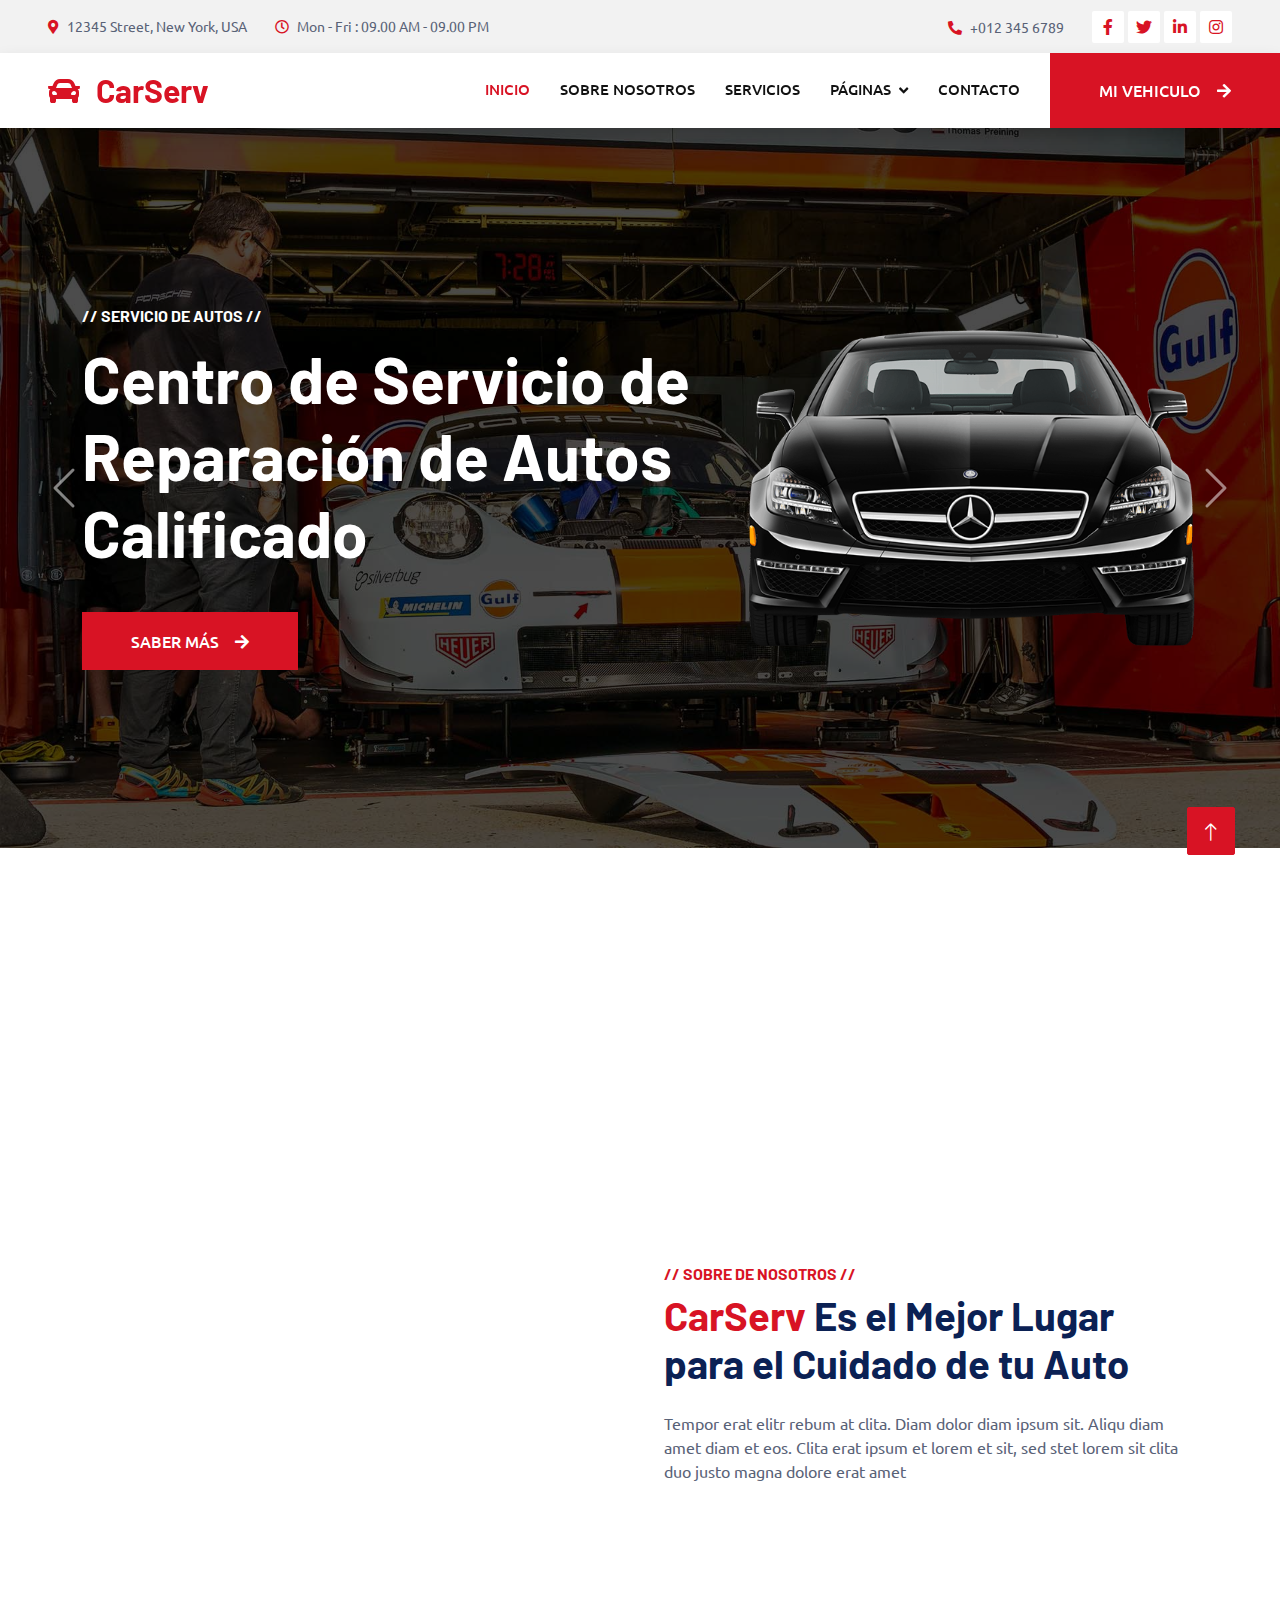
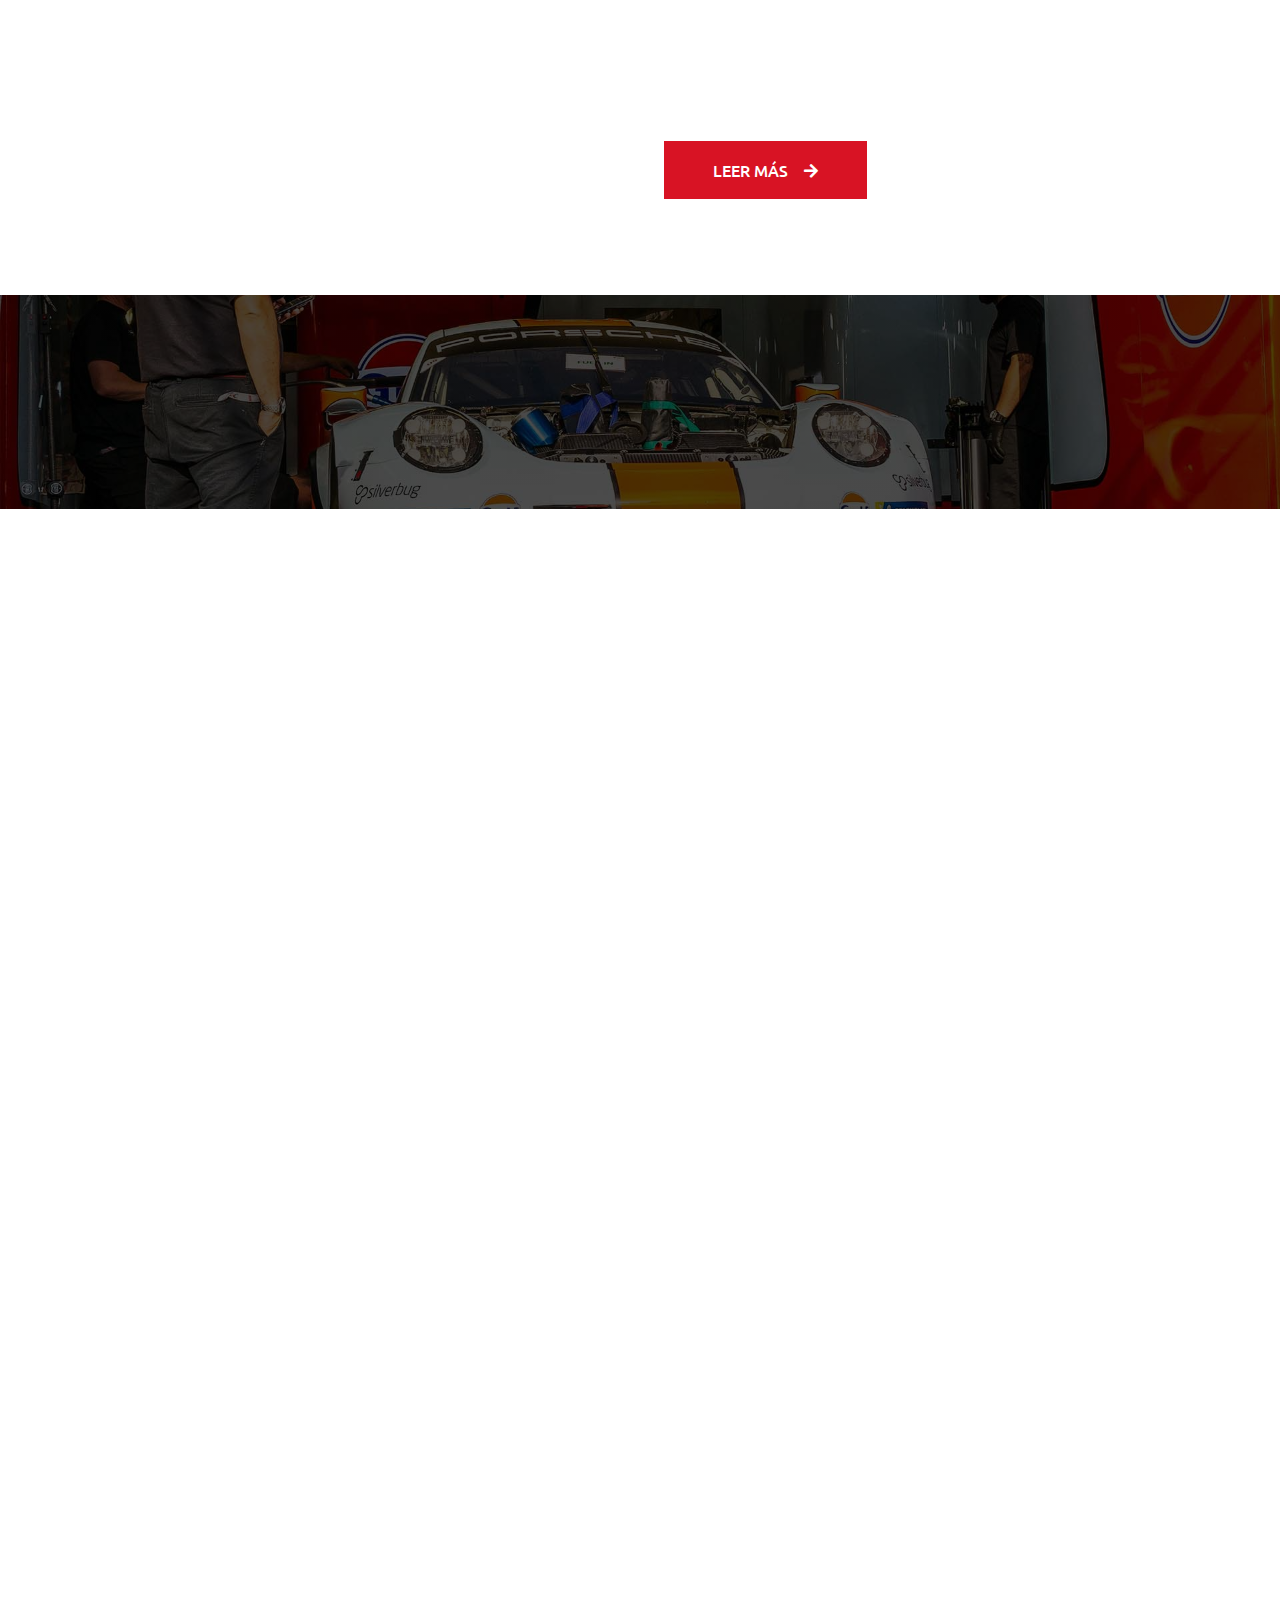
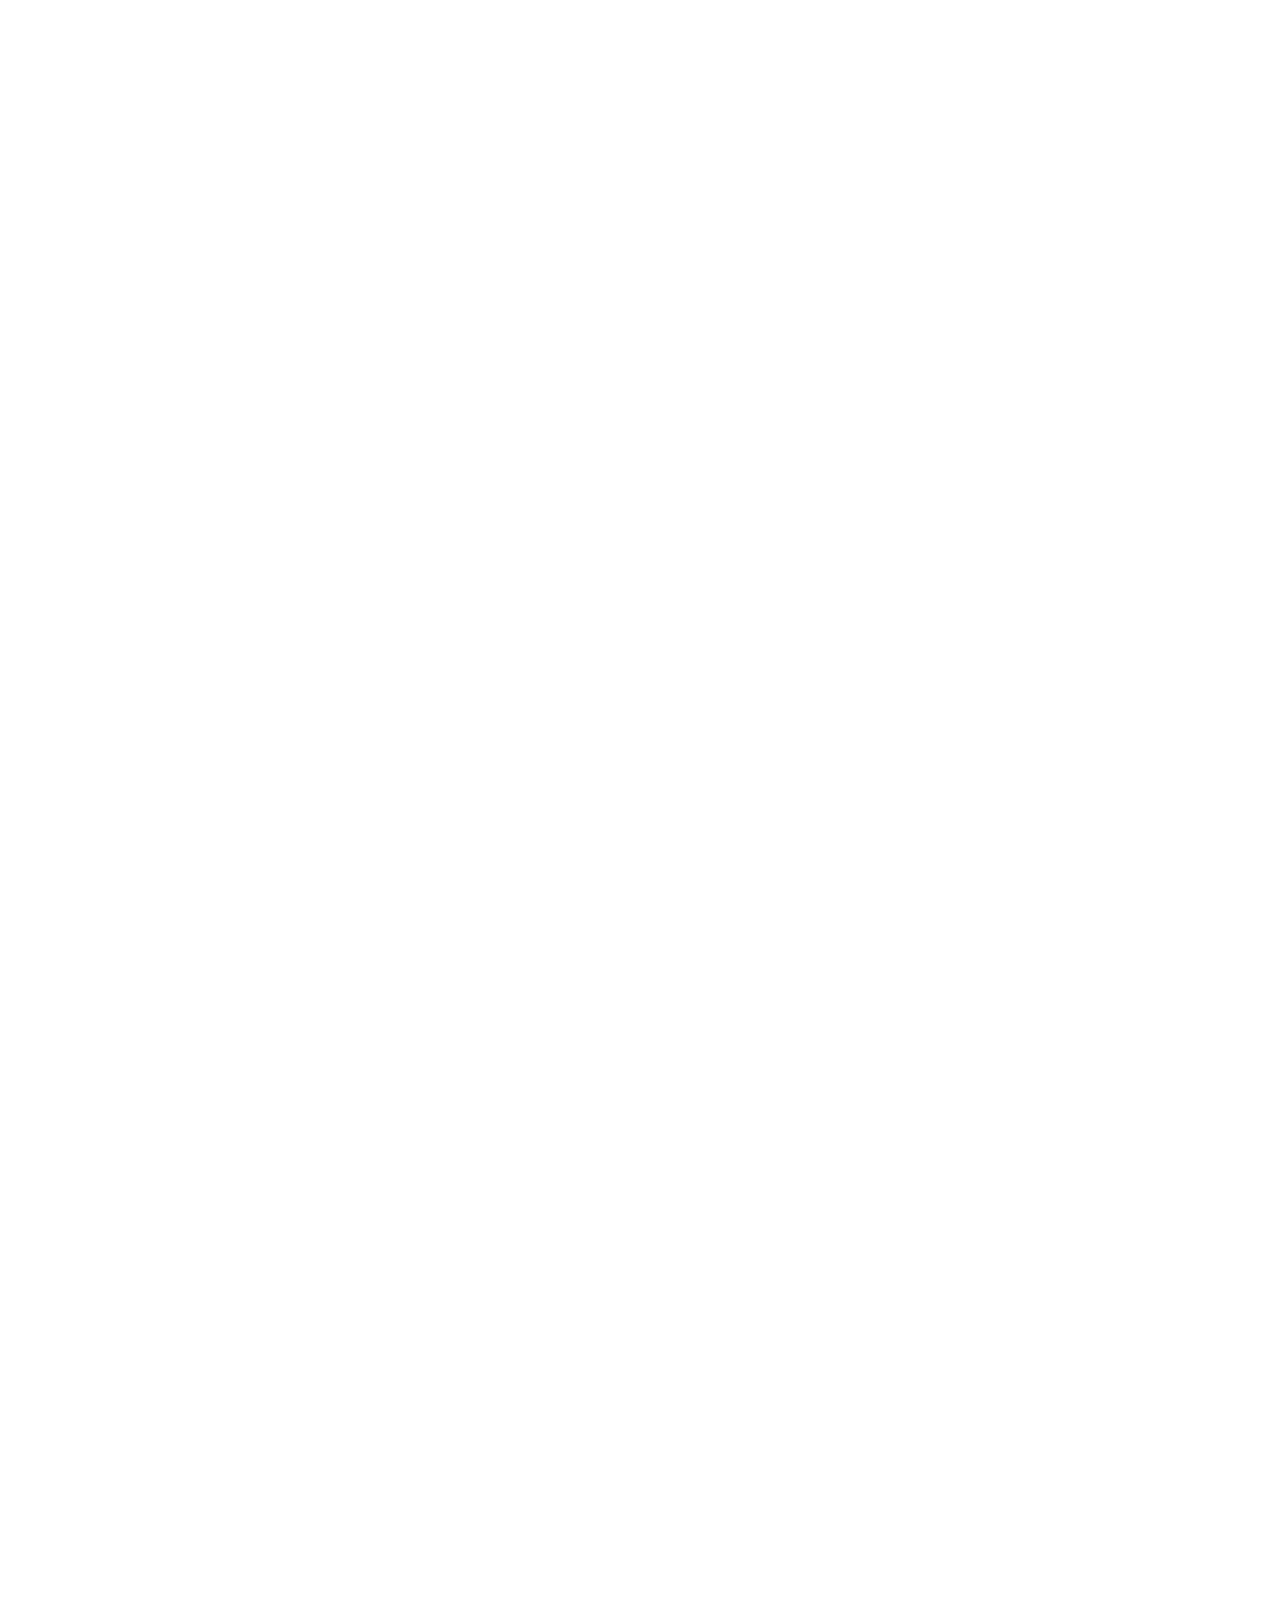
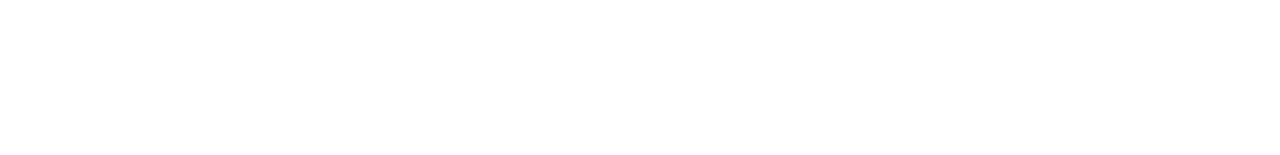
<file: index.html>
<!DOCTYPE html>
<html lang="es">

<head>
    <meta charset="utf-8">
    <title>MundoMaquina</title>
    <meta content="width=device-width, initial-scale=1.0" name="viewport">
    <meta content="" name="keywords">
    <meta content="" name="description">
    <link rel="icon" href="img/Icono.png" type="image/png">
    <link rel="preconnect" href="https://fonts.googleapis.com">
    <link rel="preconnect" href="https://fonts.gstatic.com" crossorigin>
    <link href="https://fonts.googleapis.com/css2?family=Barlow:wght@600;700&family=Ubuntu:wght@400;500&display=swap" rel="stylesheet"> 
    <link href="https://cdnjs.cloudflare.com/ajax/libs/font-awesome/5.10.0/css/all.min.css" rel="stylesheet">
    <link href="https://cdn.jsdelivr.net/npm/bootstrap-icons@1.4.1/font/bootstrap-icons.css" rel="stylesheet">
    <link href="lib/animate/animate.min.css" rel="stylesheet">
    <link href="lib/owlcarousel/assets/owl.carousel.min.css" rel="stylesheet">
    <link href="lib/tempusdominus/css/tempusdominus-bootstrap-4.min.css" rel="stylesheet" />
    <link href="css/bootstrap.min.css" rel="stylesheet">
    <link href="css/style.css" rel="stylesheet">
</head>
<body>

    <div id="spinner" class="show bg-white position-fixed translate-middle w-100 vh-100 top-50 start-50 d-flex align-items-center justify-content-center">
        <div class="spinner-border text-primary" style="width: 3rem; height: 3rem;" role="status">
            <span class="sr-only">Cargando...</span>
        </div>
    </div>
    


    
    <div class="container-fluid bg-light p-0">
        <div class="row gx-0 d-none d-lg-flex">
            <div class="col-lg-7 px-5 text-start">
                <div class="h-100 d-inline-flex align-items-center py-3 me-4">
                    <small class="fa fa-map-marker-alt text-primary me-2"></small>
                    <small>12345 Street, New York, USA</small>
                </div>
                <div class="h-100 d-inline-flex align-items-center py-3">
                    <small class="far fa-clock text-primary me-2"></small>
                    <small>Mon - Fri : 09.00 AM - 09.00 PM</small>
                </div>
            </div>
            <div class="col-lg-5 px-5 text-end">
                <div class="h-100 d-inline-flex align-items-center py-3 me-4">
                    <small class="fa fa-phone-alt text-primary me-2"></small>
                    <small>+012 345 6789</small>
                </div>
                <div class="h-100 d-inline-flex align-items-center">
                    <a class="btn btn-sm-square bg-white text-primary me-1" href=""><i class="fab fa-facebook-f"></i></a>
                    <a class="btn btn-sm-square bg-white text-primary me-1" href=""><i class="fab fa-twitter"></i></a>
                    <a class="btn btn-sm-square bg-white text-primary me-1" href=""><i class="fab fa-linkedin-in"></i></a>
                    <a class="btn btn-sm-square bg-white text-primary me-0" href=""><i class="fab fa-instagram"></i></a>
                </div>
            </div>
        </div>
    </div>
    


    
    <nav class="navbar navbar-expand-lg bg-white navbar-light shadow sticky-top p-0">
        <a href="index.html" class="navbar-brand d-flex align-items-center px-4 px-lg-5">
            <h2 class="m-0 text-primary"><i class="fa fa-car me-3"></i>CarServ</h2>
        </a>
        <button type="button" class="navbar-toggler me-4" data-bs-toggle="collapse" data-bs-target="#navbarCollapse">
            <span class="navbar-toggler-icon"></span>
        </button>
        <div class="collapse navbar-collapse" id="navbarCollapse">
            <div class="navbar-nav ms-auto p-4 p-lg-0">
                <a href="index.html" class="nav-item nav-link active">Inicio</a>
                <a href="about.html" class="nav-item nav-link">Sobre Nosotros</a>
                <a href="service.html" class="nav-item nav-link">Servicios</a>
                <div class="nav-item dropdown">
                    <a href="#" class="nav-link dropdown-toggle" data-bs-toggle="dropdown">Páginas</a>
                    <div class="dropdown-menu fade-up m-0">
                        <a href="booking.html" class="dropdown-item">Reserva</a>
                        <a href="team.html" class="dropdown-item">Técnicos</a>
                        <a href="testimonial.html" class="dropdown-item">Testimonios</a>
                    </div>
                </div>
                <a href="contact.html" class="nav-item nav-link">Contacto</a>
            </div>
            <a href="Busqueda_Patente/index.html" class="btn btn-primary py-4 px-lg-5 d-none d-lg-block">MI VEHICULO<i class="fa fa-arrow-right ms-3"></i></a>
        </div>
    </nav>
    


    
    <div class="container-fluid p-0 mb-5">
        <div id="header-carousel" class="carousel slide" data-bs-ride="carousel">
            <div class="carousel-inner">
                <div class="carousel-item active">
                    <img class="w-100" src="img/carousel-bg-1.jpg" alt="Image">
                    <div class="carousel-caption d-flex align-items-center">
                        <div class="container">
                            <div class="row align-items-center justify-content-center justify-content-lg-start">
                                <div class="col-10 col-lg-7 text-center text-lg-start">
                                    <h6 class="text-white text-uppercase mb-3 animated slideInDown">// Servicio de Autos //</h6>
                                    <h1 class="display-3 text-white mb-4 pb-3 animated slideInDown">Centro de Servicio de Reparación de Autos Calificado</h1>
                                    <a href="Busqueda_Patente/index.html" class="btn btn-primary py-3 px-5 animated slideInDown">Saber más<i class="fa fa-arrow-right ms-3"></i></a>
                                </div>
                                <div class="col-lg-5 d-none d-lg-flex animated zoomIn">
                                    <img class="img-fluid" src="img/carousel-1.png" alt="">
                                </div>
                            </div>
                        </div>
                    </div>
                </div>
                <div class="carousel-item">
                    <img class="w-100" src="img/carousel-bg-2.jpg" alt="Image">
                    <div class="carousel-caption d-flex align-items-center">
                        <div class="container">
                            <div class="row align-items-center justify-content-center justify-content-lg-start">
                                <div class="col-10 col-lg-7 text-center text-lg-start">
                                    <h6 class="text-white text-uppercase mb-3 animated slideInDown">// Servicio de Autos //</h6>
                                    <h1 class="display-3 text-white mb-4 pb-3 animated slideInDown">Centro de Lavado de Autos Calificado</h1>
                                    <a href="Busqueda_Patente/index.html" class="btn btn-primary py-3 px-5 animated slideInDown">Saber más<i class="fa fa-arrow-right ms-3"></i></a>
                                </div>
                                <div class="col-lg-5 d-none d-lg-flex animated zoomIn">
                                    <img class="img-fluid" src="img/carousel-2.png" alt="">
                                </div>
                            </div>
                        </div>
                    </div>
                </div>
            </div>
            <button class="carousel-control-prev" type="button" data-bs-target="#header-carousel"
                data-bs-slide="prev">
                <span class="carousel-control-prev-icon" aria-hidden="true"></span>
                <span class="visually-hidden">Previous</span>
            </button>
            <button class="carousel-control-next" type="button" data-bs-target="#header-carousel"
                data-bs-slide="next">
                <span class="carousel-control-next-icon" aria-hidden="true"></span>
                <span class="visually-hidden">Next</span>
            </button>
        </div>
    </div>
    


    
    <div class="container-xxl py-5">
        <div class="container">
            <div class="row g-4">
                <div class="col-lg-4 col-md-6 wow fadeInUp" data-wow-delay="0.1s">
                    <div class="d-flex py-5 px-4">
                        <i class="fa fa-certificate fa-3x text-primary flex-shrink-0"></i>
                        <div class="ps-4">
                            <h5 class="mb-3">Servicio de Calidad</h5>
                            <p>Diam dolor diam ipsum sit amet diam et eos erat ipsum</p>
                            <a class="text-secondary border-bottom" href="">Leer más</a>
                        </div>
                    </div>
                </div>
                <div class="col-lg-4 col-md-6 wow fadeInUp" data-wow-delay="0.3s">
                    <div class="d-flex bg-light py-5 px-4">
                        <i class="fa fa-users-cog fa-3x text-primary flex-shrink-0"></i>
                        <div class="ps-4">
                            <h5 class="mb-3">Trabajadores Expertos</h5>
                            <p>Diam dolor diam ipsum sit amet diam et eos erat ipsum</p>
                            <a class="text-secondary border-bottom" href="">Leer más</a>
                        </div>
                    </div>
                </div>
                <div class="col-lg-4 col-md-6 wow fadeInUp" data-wow-delay="0.5s">
                    <div class="d-flex py-5 px-4">
                        <i class="fa fa-tools fa-3x text-primary flex-shrink-0"></i>
                        <div class="ps-4">
                            <h5 class="mb-3">Equipos Modernos</h5>
                            <p>Diam dolor diam ipsum sit amet diam et eos erat ipsum</p>
                            <a class="text-secondary border-bottom" href="">Leer más</a>
                        </div>
                    </div>
                </div>
            </div>
        </div>
    </div>
    


    
    <div class="container-xxl py-5">
        <div class="container">
            <div class="row g-5">
                <div class="col-lg-6 pt-4" style="min-height: 400px;">
                    <div class="position-relative h-100 wow fadeIn" data-wow-delay="0.1s">
                        <img class="position-absolute img-fluid w-100 h-100" src="img/about.jpg" style="object-fit: cover;" alt="">
                        <div class="position-absolute top-0 end-0 mt-n4 me-n4 py-4 px-5" style="background: rgba(0, 0, 0, .08);">
                            <h1 class="display-4 text-white mb-0">15 <span class="fs-4">Years</span></h1>
                            <h4 class="text-white">Experience</h4>
                        </div>
                    </div>
                </div>
                <div class="col-lg-6">
                    <h6 class="text-primary text-uppercase">// Sobre de Nosotros //</h6>
                    <h1 class="mb-4"><span class="text-primary">CarServ</span> Es el Mejor Lugar para el Cuidado de tu Auto</h1>
                    <p class="mb-4">Tempor erat elitr rebum at clita. Diam dolor diam ipsum sit. Aliqu diam amet diam et eos. Clita erat ipsum et lorem et sit, sed stet lorem sit clita duo justo magna dolore erat amet</p>
                    <div class="row g-4 mb-3 pb-3">
                        <div class="col-12 wow fadeIn" data-wow-delay="0.1s">
                            <div class="d-flex">
                                <div class="bg-light d-flex flex-shrink-0 align-items-center justify-content-center mt-1" style="width: 45px; height: 45px;">
                                    <span class="fw-bold text-secondary">01</span>
                                </div>
                                <div class="ps-3">
                                    <h6>Profesional y Experto</h6>
                                    <span>Diam dolor diam ipsum sit amet diam et eos</span>
                                </div>
                            </div>
                        </div>
                        <div class="col-12 wow fadeIn" data-wow-delay="0.3s">
                            <div class="d-flex">
                                <div class="bg-light d-flex flex-shrink-0 align-items-center justify-content-center mt-1" style="width: 45px; height: 45px;">
                                    <span class="fw-bold text-secondary">02</span>
                                </div>
                                <div class="ps-3">
                                    <h6>Servicio de Calidad Center</h6>
                                    <span>Diam dolor diam ipsum sit amet diam et eos</span>
                                </div>
                            </div>
                        </div>
                        <div class="col-12 wow fadeIn" data-wow-delay="0.5s">
                            <div class="d-flex">
                                <div class="bg-light d-flex flex-shrink-0 align-items-center justify-content-center mt-1" style="width: 45px; height: 45px;">
                                    <span class="fw-bold text-secondary">03</span>
                                </div>
                                <div class="ps-3">
                                    <h6>Trabajadores Premiados</h6>
                                    <span>Diam dolor diam ipsum sit amet diam et eos</span>
                                </div>
                            </div>
                        </div>
                    </div>
                    <a href="" class="btn btn-primary py-3 px-5">Leer más<i class="fa fa-arrow-right ms-3"></i></a>
                </div>
            </div>
        </div>
    </div>
    


    
    <div class="container-fluid fact bg-dark my-5 py-5">
        <div class="container">
            <div class="row g-4">
                <div class="col-md-6 col-lg-3 text-center wow fadeIn" data-wow-delay="0.1s">
                    <i class="fa fa-check fa-2x text-white mb-3"></i>
                    <h2 class="text-white mb-2" data-toggle="counter-up">1234</h2>
                    <p class="text-white mb-0">Años de Experiencia</p>
                </div>
                <div class="col-md-6 col-lg-3 text-center wow fadeIn" data-wow-delay="0.3s">
                    <i class="fa fa-users-cog fa-2x text-white mb-3"></i>
                    <h2 class="text-white mb-2" data-toggle="counter-up">1234</h2>
                    <p class="text-white mb-0">Expertos Técnicos</p>
                </div>
                <div class="col-md-6 col-lg-3 text-center wow fadeIn" data-wow-delay="0.5s">
                    <i class="fa fa-users fa-2x text-white mb-3"></i>
                    <h2 class="text-white mb-2" data-toggle="counter-up">1234</h2>
                    <p class="text-white mb-0">Clientes Satisfechos</p>
                </div>
                <div class="col-md-6 col-lg-3 text-center wow fadeIn" data-wow-delay="0.7s">
                    <i class="fa fa-car fa-2x text-white mb-3"></i>
                    <h2 class="text-white mb-2" data-toggle="counter-up">1234</h2>
                    <p class="text-white mb-0">Proyectos Completados</p>
                </div>
            </div>
        </div>
    </div>
    


    
    <div class="container-xxl service py-5">
        <div class="container">
            <div class="text-center wow fadeInUp" data-wow-delay="0.1s">
                <h6 class="text-primary text-uppercase">//  Nuestro Servicio //</h6>
                <h1 class="mb-5">Explora Nuestros Servicos</h1>
            </div>
            <div class="row g-4 wow fadeInUp" data-wow-delay="0.3s">
                <div class="col-lg-4">
                    <div class="nav w-100 nav-pills me-4">
                        <button class="nav-link w-100 d-flex align-items-center text-start p-4 mb-4 active" data-bs-toggle="pill" data-bs-target="#tab-pane-1" type="button">
                            <i class="fa fa-car-side fa-2x me-3"></i>
                            <h4 class="m-0">Prueba de Diagnóstico</h4>
                        </button>
                        <button class="nav-link w-100 d-flex align-items-center text-start p-4 mb-4" data-bs-toggle="pill" data-bs-target="#tab-pane-2" type="button">
                            <i class="fa fa-car fa-2x me-3"></i>
                            <h4 class="m-0">Servicio de Motor</h4>
                        </button>
                        <button class="nav-link w-100 d-flex align-items-center text-start p-4 mb-4" data-bs-toggle="pill" data-bs-target="#tab-pane-3" type="button">
                            <i class="fa fa-cog fa-2x me-3"></i>
                            <h4 class="m-0">Reemplazo de Neumáticos</h4>
                        </button>
                        <button class="nav-link w-100 d-flex align-items-center text-start p-4 mb-0" data-bs-toggle="pill" data-bs-target="#tab-pane-4" type="button">
                            <i class="fa fa-oil-can fa-2x me-3"></i>
                            <h4 class="m-0">Cambio de Aceite</h4>
                        </button>
                    </div>
                </div>
                <div class="col-lg-8">
                    <div class="tab-content w-100">
                        <div class="tab-pane fade show active" id="tab-pane-1">
                            <div class="row g-4">
                                <div class="col-md-6" style="min-height: 350px;">
                                    <div class="position-relative h-100">
                                        <img class="position-absolute img-fluid w-100 h-100" src="img/service-1.jpg"
                                            style="object-fit: cover;" alt="">
                                    </div>
                                </div>
                                <div class="col-md-6">
                                    <h3 class="mb-3">15 Años de Experiencia en el Servicio de Autos</h3>
                                    <p class="mb-4">Tempor erat elitr rebum at clita. Diam dolor diam ipsum sit. Aliqu diam amet diam et eos. Clita erat ipsum et lorem et sit, sed stet lorem sit clita duo justo magna dolore erat amet</p>
                                    <p><i class="fa fa-check text-success me-3"></i>Servicio de Calidad</p>
                                    <p><i class="fa fa-check text-success me-3"></i>Trabajadores Expertos</p>
                                    <p><i class="fa fa-check text-success me-3"></i>Equipos Modernos</p>
                                    <a href="" class="btn btn-primary py-3 px-5 mt-3">Leer más<i class="fa fa-arrow-right ms-3"></i></a>
                                </div>
                            </div>
                        </div>
                        <div class="tab-pane fade" id="tab-pane-2">
                            <div class="row g-4">
                                <div class="col-md-6" style="min-height: 350px;">
                                    <div class="position-relative h-100">
                                        <img class="position-absolute img-fluid w-100 h-100" src="img/service-2.jpg"
                                            style="object-fit: cover;" alt="">
                                    </div>
                                </div>
                                <div class="col-md-6">
                                    <h3 class="mb-3">15 Años de Experiencia en el Servicio de Autos</h3>
                                    <p class="mb-4">Tempor erat elitr rebum at clita. Diam dolor diam ipsum sit. Aliqu diam amet diam et eos. Clita erat ipsum et lorem et sit, sed stet lorem sit clita duo justo magna dolore erat amet</p>
                                    <p><i class="fa fa-check text-success me-3"></i>Servicio de Calidad</p>
                                    <p><i class="fa fa-check text-success me-3"></i>Trabajadores Expertos</p>
                                    <p><i class="fa fa-check text-success me-3"></i>Equipos Modernos</p>
                                    <a href="" class="btn btn-primary py-3 px-5 mt-3">Leer más<i class="fa fa-arrow-right ms-3"></i></a>
                                </div>
                            </div>
                        </div>
                        <div class="tab-pane fade" id="tab-pane-3">
                            <div class="row g-4">
                                <div class="col-md-6" style="min-height: 350px;">
                                    <div class="position-relative h-100">
                                        <img class="position-absolute img-fluid w-100 h-100" src="img/service-3.jpg"
                                            style="object-fit: cover;" alt="">
                                    </div>
                                </div>
                                <div class="col-md-6">
                                    <h3 class="mb-3">15 Años de Experiencia en el Servicio de Autos</h3>
                                    <p class="mb-4">Tempor erat elitr rebum at clita. Diam dolor diam ipsum sit. Aliqu diam amet diam et eos. Clita erat ipsum et lorem et sit, sed stet lorem sit clita duo justo magna dolore erat amet</p>
                                    <p><i class="fa fa-check text-success me-3"></i>Servicio de Calidad</p>
                                    <p><i class="fa fa-check text-success me-3"></i>Trabajadores Expertos</p>
                                    <p><i class="fa fa-check text-success me-3"></i>Equipos Modernos</p>
                                    <a href="" class="btn btn-primary py-3 px-5 mt-3">Leer más<i class="fa fa-arrow-right ms-3"></i></a>
                                </div>
                            </div>
                        </div>
                        <div class="tab-pane fade" id="tab-pane-4">
                            <div class="row g-4">
                                <div class="col-md-6" style="min-height: 350px;">
                                    <div class="position-relative h-100">
                                        <img class="position-absolute img-fluid w-100 h-100" src="img/service-4.jpg"
                                            style="object-fit: cover;" alt="">
                                    </div>
                                </div>
                                <div class="col-md-6">
                                    <h3 class="mb-3">15 Años de Experiencia en el Servicio de Autos</h3>
                                    <p class="mb-4">Tempor erat elitr rebum at clita. Diam dolor diam ipsum sit. Aliqu diam amet diam et eos. Clita erat ipsum et lorem et sit, sed stet lorem sit clita duo justo magna dolore erat amet</p>
                                    <p><i class="fa fa-check text-success me-3"></i>Servicio de Calidad</p>
                                    <p><i class="fa fa-check text-success me-3"></i>Trabajadores Expertos</p>
                                    <p><i class="fa fa-check text-success me-3"></i>Equipos Modernos</p>
                                    <a href="" class="btn btn-primary py-3 px-5 mt-3">Leer más<i class="fa fa-arrow-right ms-3"></i></a>
                                </div>
                            </div>
                        </div>
                    </div>
                </div>
            </div>
        </div>
    </div>
    


    
    <div class="container-fluid bg-secondary booking my-5 wow fadeInUp" data-wow-delay="0.1s">
        <div class="container">
            <div class="row gx-5">
                <div class="col-lg-6 py-5">
                    <div class="py-5">
                        <h1 class="text-white mb-4">Proveedor de Servicios de Reparación de Autos Certificado y Premiado</h1>
                        <p class="text-white mb-0">Eirmod sed tempor lorem ut dolores. Aliquyam sit sadipscing kasd ipsum. Dolor ea et dolore et at sea ea at dolor, justo ipsum duo rebum sea invidunt voluptua. Eos vero eos vero ea et dolore eirmod et. Dolores diam duo invidunt lorem. Elitr ut dolores magna sit. Sea dolore sanctus sed et. Takimata takimata sanctus sed.</p>
                    </div>
                </div>
                <div class="col-lg-6">
                    <div class="bg-primary h-100 d-flex flex-column justify-content-center text-center p-5 wow zoomIn" data-wow-delay="0.6s">
                        <h1 class="text-white mb-4">Reservar un Servicio</h1>
                        <form>
                            <div class="row g-3">
                                <div class="col-12 col-sm-6">
                                    <input type="text" class="form-control border-0" placeholder="Tu Nombre" style="height: 55px;">
                                </div>
                                <div class="col-12 col-sm-6">
                                    <input type="email" class="form-control border-0" placeholder="Tu Correo" style="height: 55px;">
                                </div>
                                <div class="col-12 col-sm-6">
                                    <select class="form-select border-0" style="height: 55px;">
                                        <option selected>Selecciona un Servicio</option>
                                        <option value="1">Service 1</option>
                                        <option value="2">Service 2</option>
                                        <option value="3">Service 3</option>
                                    </select>
                                </div>
                                <div class="col-12 col-sm-6">
                                    <div class="date" id="date1" data-target-input="nearest">
                                        <input type="text"
                                            class="form-control border-0 datetimepicker-input"
                                            placeholder="Fecha del Servicio" data-target="#date1" data-toggle="datetimepicker" style="height: 55px;">
                                    </div>
                                </div>
                                <div class="col-12">
                                    <textarea class="form-control border-0" placeholder="Solicitud Especial"></textarea>
                                </div>
                                <div class="col-12">
                                    <button class="btn btn-secondary w-100 py-3" type="submit">Reservar Ahora</button>
                                </div>
                            </div>
                        </form>
                    </div>
                </div>
            </div>
        </div>
    </div>
    


    
    <div class="container-xxl py-5">
        <div class="container">
            <div class="text-center wow fadeInUp" data-wow-delay="0.1s">
                <h6 class="text-primary text-uppercase">// Nuestros Tecnicos //</h6>
                <h1 class="mb-5">Nuestros Expertos Tecnicos</h1>
            </div>
            <div class="row g-4">
                <div class="col-lg-3 col-md-6 wow fadeInUp" data-wow-delay="0.1s">
                    <div class="team-item">
                        <div class="position-relative overflow-hidden">
                            <img class="img-fluid" src="img/team-1.jpg" alt="">
                            <div class="team-overlay position-absolute start-0 top-0 w-100 h-100">
                                <a class="btn btn-square mx-1" href=""><i class="fab fa-facebook-f"></i></a>
                                <a class="btn btn-square mx-1" href=""><i class="fab fa-twitter"></i></a>
                                <a class="btn btn-square mx-1" href=""><i class="fab fa-instagram"></i></a>
                            </div>
                        </div>
                        <div class="bg-light text-center p-4">
                            <h5 class="fw-bold mb-0">Nombre Completo</h5>
                            <small>Cargo</small>
                        </div>
                    </div>
                </div>
                <div class="col-lg-3 col-md-6 wow fadeInUp" data-wow-delay="0.3s">
                    <div class="team-item">
                        <div class="position-relative overflow-hidden">
                            <img class="img-fluid" src="img/team-2.jpg" alt="">
                            <div class="team-overlay position-absolute start-0 top-0 w-100 h-100">
                                <a class="btn btn-square mx-1" href=""><i class="fab fa-facebook-f"></i></a>
                                <a class="btn btn-square mx-1" href=""><i class="fab fa-twitter"></i></a>
                                <a class="btn btn-square mx-1" href=""><i class="fab fa-instagram"></i></a>
                            </div>
                        </div>
                        <div class="bg-light text-center p-4">
                            <h5 class="fw-bold mb-0">Nombre Completo</h5>
                            <small>Cargo</small>
                        </div>
                    </div>
                </div>
                <div class="col-lg-3 col-md-6 wow fadeInUp" data-wow-delay="0.5s">
                    <div class="team-item">
                        <div class="position-relative overflow-hidden">
                            <img class="img-fluid" src="img/team-3.jpg" alt="">
                            <div class="team-overlay position-absolute start-0 top-0 w-100 h-100">
                                <a class="btn btn-square mx-1" href=""><i class="fab fa-facebook-f"></i></a>
                                <a class="btn btn-square mx-1" href=""><i class="fab fa-twitter"></i></a>
                                <a class="btn btn-square mx-1" href=""><i class="fab fa-instagram"></i></a>
                            </div>
                        </div>
                        <div class="bg-light text-center p-4">
                            <h5 class="fw-bold mb-0">Nombre Completo</h5>
                            <small>Cargo</small>
                        </div>
                    </div>
                </div>
                <div class="col-lg-3 col-md-6 wow fadeInUp" data-wow-delay="0.7s">
                    <div class="team-item">
                        <div class="position-relative overflow-hidden">
                            <img class="img-fluid" src="img/team-4.jpg" alt="">
                            <div class="team-overlay position-absolute start-0 top-0 w-100 h-100">
                                <a class="btn btn-square mx-1" href=""><i class="fab fa-facebook-f"></i></a>
                                <a class="btn btn-square mx-1" href=""><i class="fab fa-twitter"></i></a>
                                <a class="btn btn-square mx-1" href=""><i class="fab fa-instagram"></i></a>
                            </div>
                        </div>
                        <div class="bg-light text-center p-4">
                            <h5 class="fw-bold mb-0">Nombre Completo</h5>
                            <small>Cargo</small>
                        </div>
                    </div>
                </div>
            </div>
        </div>
    </div>
    


    
    <div class="container-xxl py-5 wow fadeInUp" data-wow-delay="0.1s">
        <div class="container">
            <div class="text-center">
                <h6 class="text-primary text-uppercase">// Testimonios //</h6>
                <h1 class="mb-5">¡Lo Que Dicen Nuestros Clientes!</h1>
            </div>
            <div class="owl-carousel testimonial-carousel position-relative">
                <div class="testimonial-item text-center">
                    <img class="bg-light rounded-circle p-2 mx-auto mb-3" src="img/testimonial-1.jpg" style="width: 80px; height: 80px;">
                    <h5 class="mb-0">Nombre del Cliente</h5>
                    <p>Profesión</p>
                    <div class="testimonial-text bg-light text-center p-4">
                    <p class="mb-0">Tempor erat elitr rebum at clita. Diam dolor diam ipsum sit diam amet diam et eos. Clita erat ipsum et lorem et sit.</p>
                    </div>
                </div>
                <div class="testimonial-item text-center">
                    <img class="bg-light rounded-circle p-2 mx-auto mb-3" src="img/testimonial-2.jpg" style="width: 80px; height: 80px;">
                    <h5 class="mb-0">Nombre del Cliente</h5>
                    <p>Profesión</p>
                    <div class="testimonial-text bg-light text-center p-4">
                    <p class="mb-0">Tempor erat elitr rebum at clita. Diam dolor diam ipsum sit diam amet diam et eos. Clita erat ipsum et lorem et sit.</p>
                    </div>
                </div>
                <div class="testimonial-item text-center">
                    <img class="bg-light rounded-circle p-2 mx-auto mb-3" src="img/testimonial-3.jpg" style="width: 80px; height: 80px;">
                    <h5 class="mb-0">Nombre del Cliente</h5>
                    <p>Profesión</p>
                    <div class="testimonial-text bg-light text-center p-4">
                    <p class="mb-0">Tempor erat elitr rebum at clita. Diam dolor diam ipsum sit diam amet diam et eos. Clita erat ipsum et lorem et sit.</p>
                    </div>
                </div>
                <div class="testimonial-item text-center">
                    <img class="bg-light rounded-circle p-2 mx-auto mb-3" src="img/testimonial-4.jpg" style="width: 80px; height: 80px;">
                    <h5 class="mb-0">Nombre del Cliente</h5>
                    <p>Profesión</p>
                    <div class="testimonial-text bg-light text-center p-4">
                    <p class="mb-0">Tempor erat elitr rebum at clita. Diam dolor diam ipsum sit diam amet diam et eos. Clita erat ipsum et lorem et sit.</p>
                    </div>
                </div>
            </div>
        </div>
    </div>
    


    
    <div class="container-fluid bg-dark text-light footer pt-5 mt-5 wow fadeIn" data-wow-delay="0.1s">
        <div class="container py-5">
            <div class="row g-5">
                <div class="col-lg-3 col-md-6">
                    <h4 class="text-light mb-4">Dirección</h4>
                    <p class="mb-2"><i class="fa fa-map-marker-alt me-3"></i>123 Street, New York, USA</p>
                    <p class="mb-2"><i class="fa fa-phone-alt me-3"></i>+012 345 67890</p>
                    <p class="mb-2"><i class="fa fa-envelope me-3"></i>info@example.com</p>
                    <div class="d-flex pt-2">
                        <a class="btn btn-outline-light btn-social" href=""><i class="fab fa-twitter"></i></a>
                        <a class="btn btn-outline-light btn-social" href=""><i class="fab fa-facebook-f"></i></a>
                        <a class="btn btn-outline-light btn-social" href=""><i class="fab fa-youtube"></i></a>
                        <a class="btn btn-outline-light btn-social" href=""><i class="fab fa-linkedin-in"></i></a>
                    </div>
                </div>
                <div class="col-lg-3 col-md-6">
                    <h4 class="text-light mb-4">Horario de Atención</h4>
                    <h6 class="text-light">Lunes - Viernes:</h6>
                    <p class="mb-4">09.00 AM - 09.00 PM</p>
                    <h6 class="text-light">Sabado - Domigno:</h6>
                    <p class="mb-0">09.00 AM - 12.00 PM</p>
                </div>
                <div class="col-lg-3 col-md-6">
                    <h4 class="text-light mb-4">Servicios</h4>
                    <a class="btn btn-link" href="">Prueba de Diagnóstico</a>
                    <a class="btn btn-link" href="">Servicio de Motor</a>
                    <a class="btn btn-link" href="">Reemplazo de Neumáticos</a>
                    <a class="btn btn-link" href="">Cambio de Aceite</a>
                    <a class="btn btn-link" href="">Vacuam Cleaning</a>
                </div>
                <div class="col-lg-3 col-md-6">
                    <h4 class="text-light mb-4">Boletín</h4>
                    <p>Dolor amet sit justo amet elitr clita ipsum elitr est.</p>
                    <div class="position-relative mx-auto" style="max-width: 400px;">
                        <input class="form-control border-0 w-100 py-3 ps-4 pe-5" type="text" placeholder="Tu Gmail">
                        <button type="button" class="btn btn-primary py-2 position-absolute top-0 end-0 mt-2 me-2">Suscribirse</button>
                    </div>
                </div>
            </div>
        </div>
        <div class="container">
            <div class="copyright">
                <div class="row">
                    <div class="col-md-6 text-center text-md-start mb-3 mb-md-0">
                        &copy; <a class="border-bottom" href="#">MundoMaquina</a>, All Right Reserved.

                        
                        Designed By <a class="border-bottom" href="">Marco Vega</a>
                    </div>
                    <div class="col-md-6 text-center text-md-end">
                        <div class="footer-menu">
                            <a href="">Inicio</a>
                            <a href="">Cookies</a>
                            <a href="">Ayuda</a>
                            <a href="">Preguntas Frecuentes</a>
                        </div>
                    </div>
                </div>
            </div>
        </div>
    </div>
    


    
    <a href="#" class="btn btn-lg btn-primary btn-lg-square back-to-top"><i class="bi bi-arrow-up"></i></a>


    
    <script src="https://code.jquery.com/jquery-3.4.1.min.js"></script>
    <script src="https://cdn.jsdelivr.net/npm/bootstrap@5.0.0/dist/js/bootstrap.bundle.min.js"></script>
    <script src="lib/wow/wow.min.js"></script>
    <script src="lib/easing/easing.min.js"></script>
    <script src="lib/waypoints/waypoints.min.js"></script>
    <script src="lib/counterup/counterup.min.js"></script>
    <script src="lib/owlcarousel/owl.carousel.min.js"></script>
    <script src="lib/tempusdominus/js/moment.min.js"></script>
    <script src="lib/tempusdominus/js/moment-timezone.min.js"></script>
    <script src="lib/tempusdominus/js/tempusdominus-bootstrap-4.min.js"></script>

    
    <script src="js/main.js"></script>
</body>

</html>
</file>
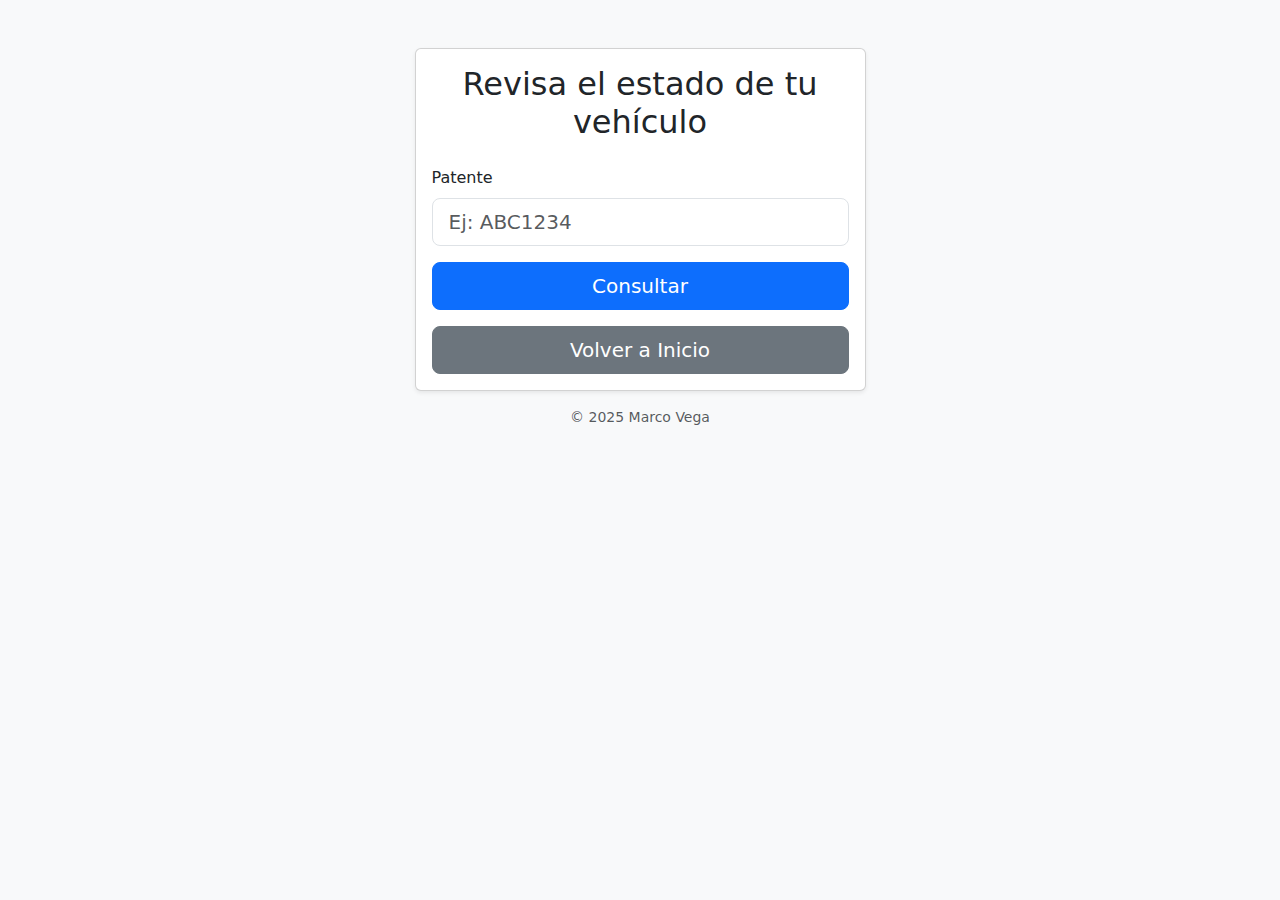
<file: Busqueda_Patente/index.html>
<!DOCTYPE html>
<html lang="es">
<head>
    <meta charset="UTF-8" />
    <meta name="viewport" content="width=device-width, initial-scale=1" />
    <title>Consulta Patente</title>
    <!-- Bootstrap CSS -->
    <link href="https://cdn.jsdelivr.net/npm/bootstrap@5.3.3/dist/css/bootstrap.min.css" rel="stylesheet" />
</head>
<body class="bg-light">
    <div class="container py-5">
        <div class="row justify-content-center">
            <div class="col-md-6 col-lg-5">
                <div class="card shadow-sm">
                    <div class="card-body">
                        <h2 class="card-title text-center mb-4">Revisa el estado de tu vehículo</h2>
                        <form method="POST" action="pagina_patente.php" novalidate>
                            <div class="mb-3">
                                <label for="patente" class="form-label">Patente</label>
                                <input 
                                    type="text" 
                                    id="patente" 
                                    name="patente" 
                                    class="form-control form-control-lg" 
                                    placeholder="Ej: ABC1234" 
                                    required
                                />
                            </div>
                            <button type="submit" class="btn btn-primary w-100 btn-lg">Consultar</button>
                        </form>
                        <!-- Botón para volver a la página principal -->
                        <div class="mt-3">
                            <a href="index.html" class="btn btn-secondary w-100 btn-lg">Volver a Inicio</a>
                        </div>
                    </div>
                </div>
                <p class="text-center text-muted mt-3 small">© 2025 Marco Vega</p>
            </div>
        </div>
    </div>

    <!-- Bootstrap JS Bundle (Popper + JS) -->
    <script src="https://cdn.jsdelivr.net/npm/bootstrap@5.3.3/dist/js/bootstrap.bundle.min.js"></script>
</body>
</html>
</file>
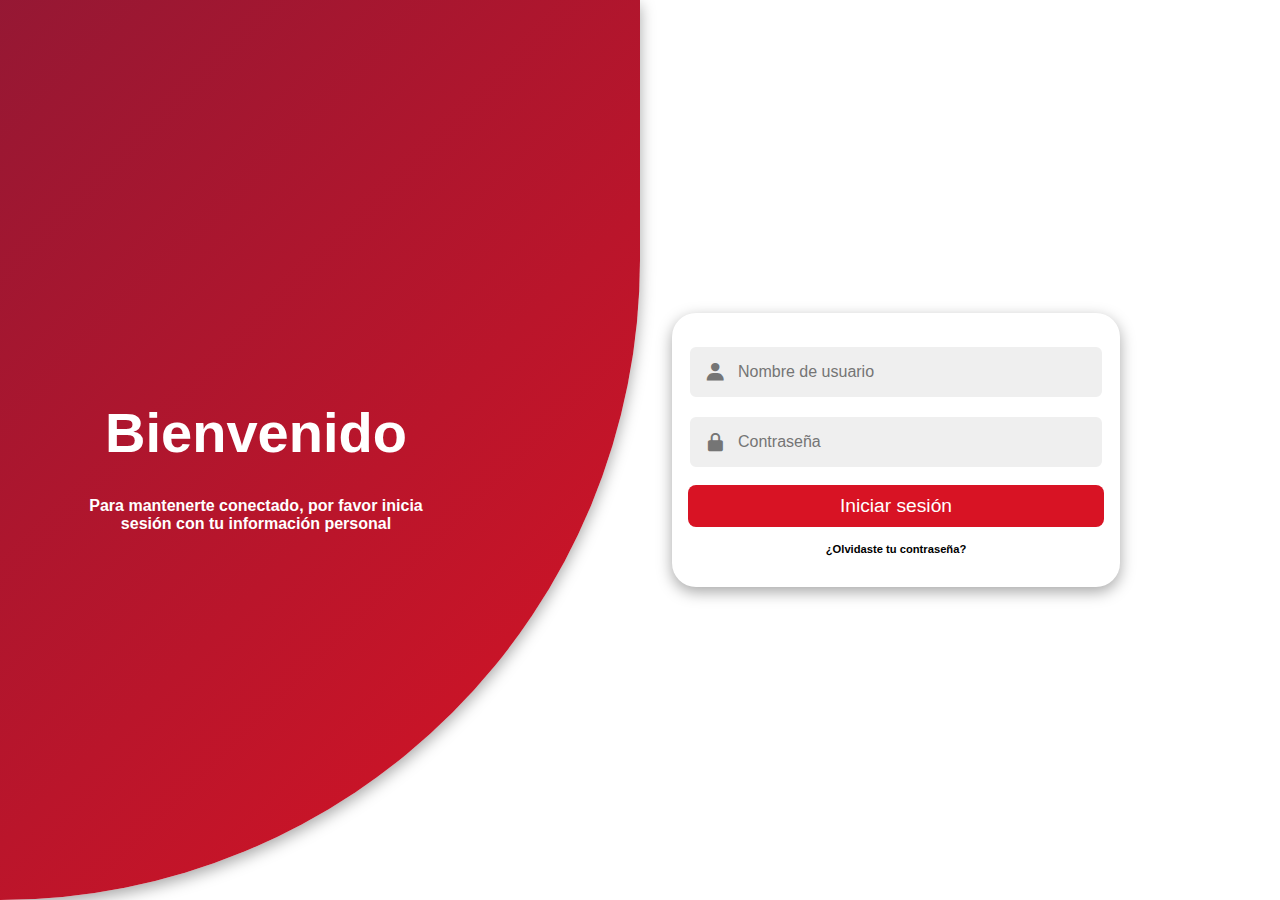
<file: Login/index.html>
<!DOCTYPE html>
<html lang="es">
<head>
	<meta charset="UTF-8">
	<meta name="viewport" content="width=device-width, initial-scale=1.0">
	<title>Iniciar Sesión</title>
	<link rel="icon" href="img/Icono.png" type="image/png">
	<link href="https://unpkg.com/boxicons@2.1.4/css/boxicons.min.css" rel="stylesheet">
	<link rel="stylesheet" href="style_login.css">
</head>
<body>
	<div id="container" class="container sign-in"> <!-- Añadir clase sign-in por defecto -->
		<!-- SECCIÓN DE FORMULARIOS -->
		<div class="row" style="justify-content: flex-end;">
			<!-- INICIO DE SESIÓN -->
			<div class="col align-items-center flex-col sign-in" style="width: 60%;">
				<div class="form-wrapper align-items-center">
					<div class="form sign-in">
						<div class="input-group">
							<i class='bx bxs-user'></i>
							<input type="text" placeholder="Nombre de usuario">
						</div>
						<div class="input-group">
							<i class='bx bxs-lock-alt'></i>
							<input type="password" placeholder="Contraseña">
						</div>
						<button>Iniciar sesión</button>
						<p><b>¿Olvidaste tu contraseña?</b></p>
						<!-- Se elimina el párrafo para registrarse -->
					</div>
				</div>
				<div class="form-wrapper"></div>
			</div>
			<!-- FIN INICIO DE SESIÓN -->
		</div>
		<!-- FIN SECCIÓN DE FORMULARIOS -->

		<!-- SECCIÓN DE CONTENIDO -->
		<div class="row content-row">
			<!-- CONTENIDO INICIO -->
			<div class="col align-items-center flex-col" style="width: 40%;">
				<div class="text sign-in">
					<h2>Bienvenido</h2>
					<p>Para mantenerte conectado, por favor inicia sesión con tu información personal</p>
				</div>
			</div>
			<!-- FIN CONTENIDO INICIO -->

			<!-- Se elimina el CONTENIDO REGISTRO -->
		</div>
		<!-- FIN SECCIÓN DE CONTENIDO -->
	</div>

	<!-- JS -->
     <script src="https://code.jquery.com/jquery-3.7.1.min.js"></script>
    <!-- MI JS -->
    <!-- El archivo script.js ya no es necesario si solo hay un formulario y no hay toggle -->
    <!-- <script src="script.js"></script> -->
</body>
</html>
</file>
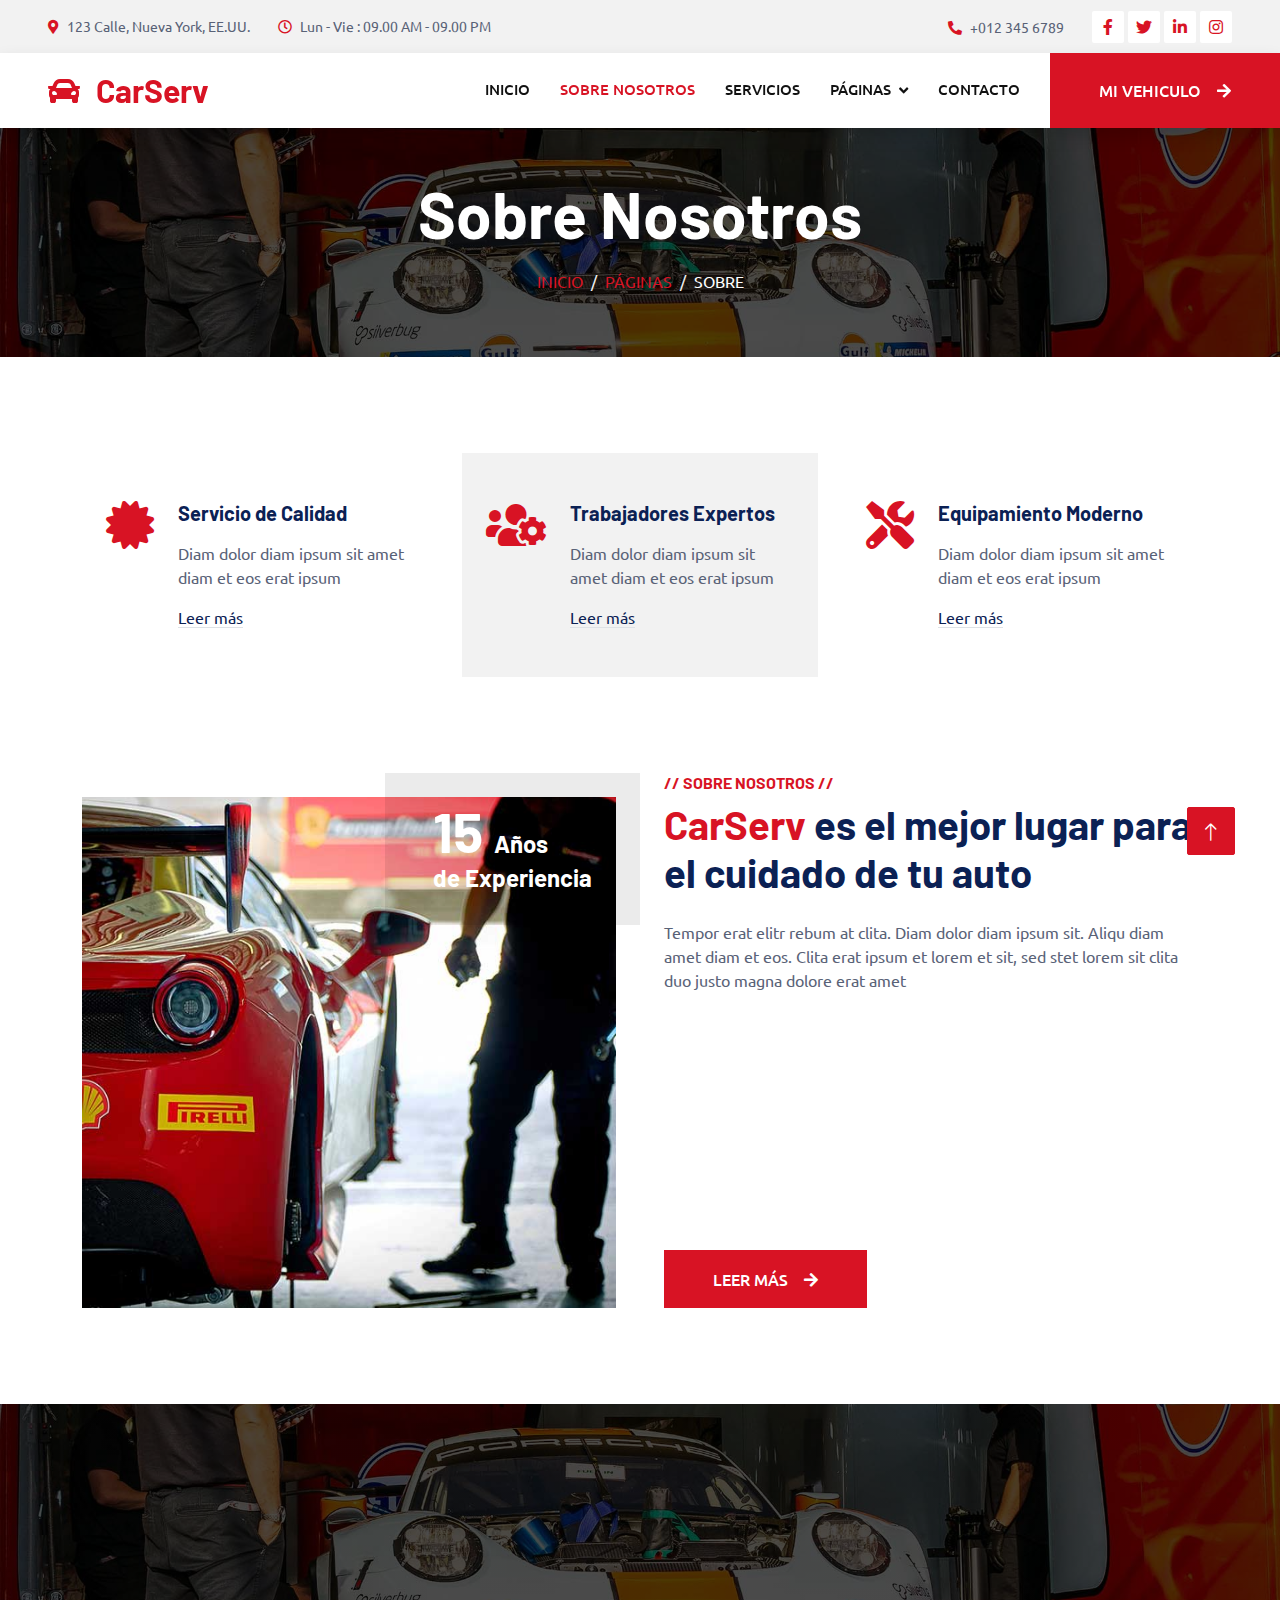
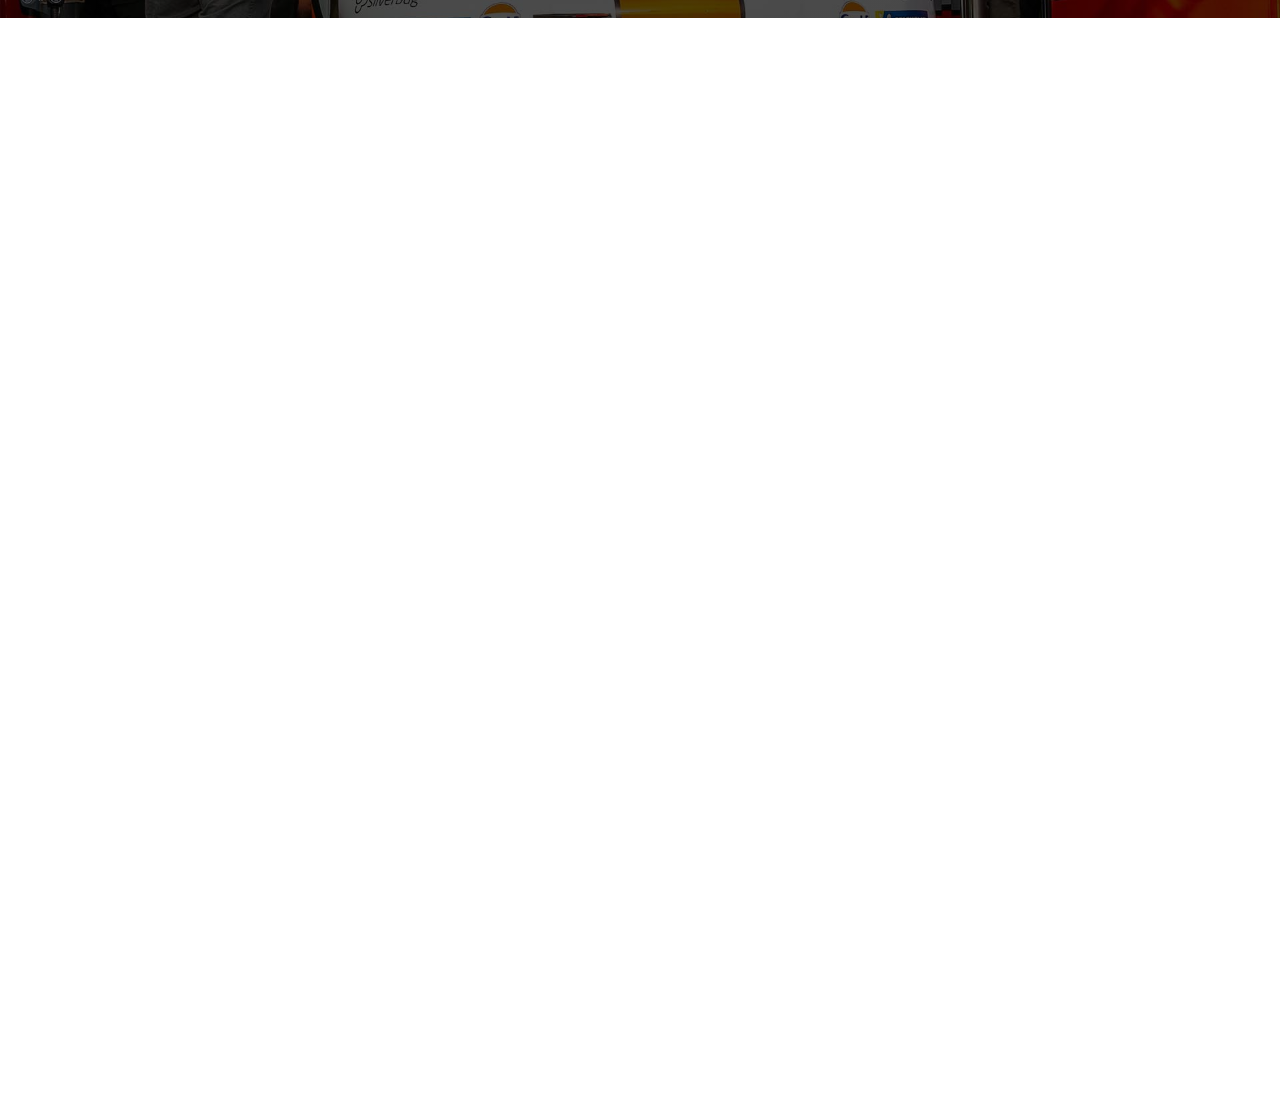
<file: about.html>
<!DOCTYPE html>

<html lang="es">
<head>
    <meta charset="utf-8">
    <title>MundoMaquina</title>
    <meta content="width=device-width, initial-scale=1.0" name="viewport">
    <meta content="" name="keywords">
    <meta content="" name="description">
    <link rel="icon" href="img/Icono.png" type="image/png">
    <link href="img/favicon.ico" rel="icon">
    <link rel="preconnect" href="https://fonts.googleapis.com">
    <link rel="preconnect" href="https://fonts.gstatic.com" crossorigin>
    <link href="https://fonts.googleapis.com/css2?family=Barlow:wght@600;700&family=Ubuntu:wght@400;500&display=swap" rel="stylesheet"> 
    <link href="https://cdnjs.cloudflare.com/ajax/libs/font-awesome/5.10.0/css/all.min.css" rel="stylesheet">
    <link href="https://cdn.jsdelivr.net/npm/bootstrap-icons@1.4.1/font/bootstrap-icons.css" rel="stylesheet">
    <link href="lib/animate/animate.min.css" rel="stylesheet">
    <link href="lib/owlcarousel/assets/owl.carousel.min.css" rel="stylesheet">
    <link href="lib/tempusdominus/css/tempusdominus-bootstrap-4.min.css" rel="stylesheet" />
    <link href="css/bootstrap.min.css" rel="stylesheet">
    <link href="css/style.css" rel="stylesheet">
</head>
<body>
    <div id="spinner" class="show bg-white position-fixed translate-middle w-100 vh-100 top-50 start-50 d-flex align-items-center justify-content-center">
        <div class="spinner-border text-primary" style="width: 3rem; height: 3rem;" role="status">
            <span class="sr-only">Cargando...</span>
        </div>
    </div>
    
    <div class="container-fluid bg-light p-0">
        <div class="row gx-0 d-none d-lg-flex">
            <div class="col-lg-7 px-5 text-start">
                <div class="h-100 d-inline-flex align-items-center py-3 me-4">
                    <small class="fa fa-map-marker-alt text-primary me-2"></small>
                    <small>123 Calle, Nueva York, EE.UU.</small>
                </div>
                <div class="h-100 d-inline-flex align-items-center py-3">
                    <small class="far fa-clock text-primary me-2"></small>
                    <small>Lun - Vie : 09.00 AM - 09.00 PM</small>
                </div>
            </div>
            <div class="col-lg-5 px-5 text-end">
                <div class="h-100 d-inline-flex align-items-center py-3 me-4">
                    <small class="fa fa-phone-alt text-primary me-2"></small>
                    <small>+012 345 6789</small>
                </div>
                <div class="h-100 d-inline-flex align-items-center">
                    <a class="btn btn-sm-square bg-white text-primary me-1" href=""><i class="fab fa-facebook-f"></i></a>
                    <a class="btn btn-sm-square bg-white text-primary me-1" href=""><i class="fab fa-twitter"></i></a>
                    <a class="btn btn-sm-square bg-white text-primary me-1" href=""><i class="fab fa-linkedin-in"></i></a>
                    <a class="btn btn-sm-square bg-white text-primary me-0" href=""><i class="fab fa-instagram"></i></a>
                </div>
            </div>
        </div>
    </div>
    

    
    <nav class="navbar navbar-expand-lg bg-white navbar-light shadow sticky-top p-0">
        <a href="index.html" class="navbar-brand d-flex align-items-center px-4 px-lg-5">
            <h2 class="m-0 text-primary"><i class="fa fa-car me-3"></i>CarServ</h2>
        </a>
        <button type="button" class="navbar-toggler me-4" data-bs-toggle="collapse" data-bs-target="#navbarCollapse">
            <span class="navbar-toggler-icon"></span>
        </button>
        <div class="collapse navbar-collapse" id="navbarCollapse">
            <div class="navbar-nav ms-auto p-4 p-lg-0">
                <a href="index.html" class="nav-item nav-link">Inicio</a>
                <a href="about.html" class="nav-item nav-link active">Sobre Nosotros</a>
                <a href="service.html" class="nav-item nav-link">Servicios</a>
                <div class="nav-item dropdown">
                    <a href="#" class="nav-link dropdown-toggle" data-bs-toggle="dropdown">Páginas</a>
                    <div class="dropdown-menu fade-up m-0">
                        <a href="booking.html" class="dropdown-item">Reservar</a>
                        <a href="team.html" class="dropdown-item">Técnicos</a>
                        <a href="testimonial.html" class="dropdown-item">Testimonios</a>
                        <a href="404.html" class="dropdown-item">Página 404</a>
                    </div>
                </div>
                <a href="contact.html" class="nav-item nav-link">Contacto</a>
            </div>
            <a href="" class="btn btn-primary py-4 px-lg-5 d-none d-lg-block">MI VEHICULO<i class="fa fa-arrow-right ms-3"></i></a>
        </div>
    </nav>
    

    
    <div class="container-fluid page-header mb-5 p-0" style="background-image: url(img/carousel-bg-1.jpg);">
        <div class="container-fluid page-header-inner py-5">
            <div class="container text-center">
                <h1 class="display-3 text-white mb-3 animated slideInDown">Sobre Nosotros</h1>
                <nav aria-label="breadcrumb">
                    <ol class="breadcrumb justify-content-center text-uppercase">
                        <li class="breadcrumb-item"><a href="index.html">Inicio</a></li>
                        <li class="breadcrumb-item"><a href="#">Páginas</a></li>
                        <li class="breadcrumb-item text-white active" aria-current="page">Sobre</li>
                    </ol>
                </nav>
            </div>
        </div>
    </div>
    
    
    <div class="container-xxl py-5">
        <div class="container">
            <div class="row g-4">
                <div class="col-lg-4 col-md-6 wow fadeInUp" data-wow-delay="0.1s">
                    <div class="d-flex py-5 px-4">
                        <i class="fa fa-certificate fa-3x text-primary flex-shrink-0"></i>
                        <div class="ps-4">
                            <h5 class="mb-3">Servicio de Calidad</h5>
                            <p>Diam dolor diam ipsum sit amet diam et eos erat ipsum</p>
                            <a class="text-secondary border-bottom" href="">Leer más</a>
                        </div>
                    </div>
                </div>
                <div class="col-lg-4 col-md-6 wow fadeInUp" data-wow-delay="0.3s">
                    <div class="d-flex bg-light py-5 px-4">
                        <i class="fa fa-users-cog fa-3x text-primary flex-shrink-0"></i>
                        <div class="ps-4">
                            <h5 class="mb-3">Trabajadores Expertos</h5>
                            <p>Diam dolor diam ipsum sit amet diam et eos erat ipsum</p>
                            <a class="text-secondary border-bottom" href="">Leer más</a>
                        </div>
                    </div>
                </div>
                <div class="col-lg-4 col-md-6 wow fadeInUp" data-wow-delay="0.5s">
                    <div class="d-flex py-5 px-4">
                        <i class="fa fa-tools fa-3x text-primary flex-shrink-0"></i>
                        <div class="ps-4">
                            <h5 class="mb-3">Equipamiento Moderno</h5>
                            <p>Diam dolor diam ipsum sit amet diam et eos erat ipsum</p>
                            <a class="text-secondary border-bottom" href="">Leer más</a>
                        </div>
                    </div>
                </div>
            </div>
        </div>
    </div>
    

    
    <div class="container-xxl py-5">
        <div class="container">
            <div class="row g-5">
                <div class="col-lg-6 pt-4" style="min-height: 400px;">
                    <div class="position-relative h-100 wow fadeIn" data-wow-delay="0.1s">
                        <img class="position-absolute img-fluid w-100 h-100" src="img/about.jpg" style="object-fit: cover;" alt="">
                        <div class="position-absolute top-0 end-0 mt-n4 me-n4 py-4 px-5" style="background: rgba(0, 0, 0, .08);">
                            <h1 class="display-4 text-white mb-0">15 <span class="fs-4">Años</span></h1>
                            <h4 class="text-white">de Experiencia</h4>
                        </div>
                    </div>
                </div>
                <div class="col-lg-6">
                    <h6 class="text-primary text-uppercase">// Sobre Nosotros //</h6>
                    <h1 class="mb-4"><span class="text-primary">CarServ</span> es el mejor lugar para el cuidado de tu auto</h1>
                    <p class="mb-4">Tempor erat elitr rebum at clita. Diam dolor diam ipsum sit. Aliqu diam amet diam et eos. Clita erat ipsum et lorem et sit, sed stet lorem sit clita duo justo magna dolore erat amet</p>
                    <div class="row g-4 mb-3 pb-3">
                        <div class="col-12 wow fadeIn" data-wow-delay="0.1s">
                            <div class="d-flex">
                                <div class="bg-light d-flex flex-shrink-0 align-items-center justify-content-center mt-1" style="width: 45px; height: 45px;">
                                    <span class="fw-bold text-secondary">01</span>
                                </div>
                                <div class="ps-3">
                                    <h6>Profesionales y Expertos</h6>
                                    <span>Diam dolor diam ipsum sit amet diam et eos</span>
                                </div>
                            </div>
                        </div>
                        <div class="col-12 wow fadeIn" data-wow-delay="0.3s">
                            <div class="d-flex">
                                <div class="bg-light d-flex flex-shrink-0 align-items-center justify-content-center mt-1" style="width: 45px; height: 45px;">
                                    <span class="fw-bold text-secondary">02</span>
                                </div>
                                <div class="ps-3">
                                    <h6>Centro de Servicio de Calidad</h6>
                                    <span>Diam dolor diam ipsum sit amet diam et eos</span>
                                </div>
                            </div>
                        </div>
                        <div class="col-12 wow fadeIn" data-wow-delay="0.5s">
                            <div class="d-flex">
                                <div class="bg-light d-flex flex-shrink-0 align-items-center justify-content-center mt-1" style="width: 45px; height: 45px;">
                                    <span class="fw-bold text-secondary">03</span>
                                </div>
                                <div class="ps-3">
                                    <h6>Trabajadores Premiados</h6>
                                    <span>Diam dolor diam ipsum sit amet diam et eos</span>
                                </div>
                            </div>
                        </div>
                    </div>
                    <a href="" class="btn btn-primary py-3 px-5">Leer más<i class="fa fa-arrow-right ms-3"></i></a>
                </div>
            </div>
        </div>
    </div>
    

    
    <div class="container-fluid fact bg-dark my-5 py-5">
        <div class="container">
            <div class="row g-4">
                <div class="col-md-6 col-lg-3 text-center wow fadeIn" data-wow-delay="0.1s">
                    <i class="fa fa-check fa-2x text-white mb-3"></i>
                    <h2 class="text-white mb-2" data-toggle="counter-up">1234</h2>
                    <p class="text-white mb-0">Años de experiencia</p>
                </div>
                <div class="col-md-6 col-lg-3 text-center wow fadeIn" data-wow-delay="0.3s">
                    <i class="fa fa-users-cog fa-2x text-white mb-3"></i>
                    <h2 class="text-white mb-2" data-toggle="counter-up">1234</h2>
                    <p class="text-white mb-0">Técnicos expertos</p>
                </div>
                <div class="col-md-6 col-lg-3 text-center wow fadeIn" data-wow-delay="0.5s">
                    <i class="fa fa-users fa-2x text-white mb-3"></i>
                    <h2 class="text-white mb-2" data-toggle="counter-up">1234</h2>
                    <p class="text-white mb-0">Clientes satisfechos</p>
                </div>
                <div class="col-md-6 col-lg-3 text-center wow fadeIn" data-wow-delay="0.7s">
                    <i class="fa fa-car fa-2x text-white mb-3"></i>
                    <h2 class="text-white mb-2" data-toggle="counter-up">1234</h2>
                    <p class="text-white mb-0">Proyectos completados</p>
                </div>
            </div>
        </div>
    </div>
    
    
    <div class="container-xxl py-5">
        <div class="container">
            <div class="text-center wow fadeInUp" data-wow-delay="0.1s">
                <h6 class="text-primary text-uppercase">// Nuestros Técnicos //</h6>
                <h1 class="mb-5">Nuestros Técnicos Expertos</h1>
            </div>
            <div class="row g-4">
                <div class="col-lg-3 col-md-6 wow fadeInUp" data-wow-delay="0.1s">
                    <div class="team-item">
                        <div class="position-relative overflow-hidden">
                            <img class="img-fluid" src="img/team-1.jpg" alt="">
                            <div class="team-overlay position-absolute start-0 top-0 w-100 h-100">
                                <a class="btn btn-square mx-1" href=""><i class="fab fa-facebook-f"></i></a>
                                <a class="btn btn-square mx-1" href=""><i class="fab fa-twitter"></i></a>
                                <a class="btn btn-square mx-1" href=""><i class="fab fa-instagram"></i></a>
                            </div>
                        </div>
                        <div class="bg-light text-center p-4">
                            <h5 class="fw-bold mb-0">Nombre Completo</h5>
                            <small>Cargo</small>
                        </div>
                    </div>
                </div>
                <div class="col-lg-3 col-md-6 wow fadeInUp" data-wow-delay="0.3s">
                    <div class="team-item">
                        <div class="position-relative overflow-hidden">
                            <img class="img-fluid" src="img/team-2.jpg" alt="">
                            <div class="team-overlay position-absolute start-0 top-0 w-100 h-100">
                                <a class="btn btn-square mx-1" href=""><i class="fab fa-facebook-f"></i></a>
                                <a class="btn btn-square mx-1" href=""><i class="fab fa-twitter"></i></a>
                                <a class="btn btn-square mx-1" href=""><i class="fab fa-instagram"></i></a>
                            </div>
                        </div>
                        <div class="bg-light text-center p-4">
                            <h5 class="fw-bold mb-0">Nombre Completo</h5>
                            <small>Cargo</small>
                        </div>
                    </div>
                </div>
                <div class="col-lg-3 col-md-6 wow fadeInUp" data-wow-delay="0.5s">
                    <div class="team-item">
                        <div class="position-relative overflow-hidden">
                            <img class="img-fluid" src="img/team-3.jpg" alt="">
                            <div class="team-overlay position-absolute start-0 top-0 w-100 h-100">
                                <a class="btn btn-square mx-1" href=""><i class="fab fa-facebook-f"></i></a>
                                <a class="btn btn-square mx-1" href=""><i class="fab fa-twitter"></i></a>
                                <a class="btn btn-square mx-1" href=""><i class="fab fa-instagram"></i></a>
                            </div>
                        </div>
                        <div class="bg-light text-center p-4">
                            <h5 class="fw-bold mb-0">Nombre Completo</h5>
                            <small>Cargo</small>
                        </div>
                    </div>
                </div>
                <div class="col-lg-3 col-md-6 wow fadeInUp" data-wow-delay="0.7s">
                    <div class="team-item">
                        <div class="position-relative overflow-hidden">
                            <img class="img-fluid" src="img/team-4.jpg" alt="">
                            <div class="team-overlay position-absolute start-0 top-0 w-100 h-100">
                                <a class="btn btn-square mx-1" href=""><i class="fab fa-facebook-f"></i></a>
                                <a class="btn btn-square mx-1" href=""><i class="fab fa-twitter"></i></a>
                                <a class="btn btn-square mx-1" href=""><i class="fab fa-instagram"></i></a>
                            </div>
                        </div>
                        <div class="bg-light text-center p-4">
                            <h5 class="fw-bold mb-0">Nombre Completo</h5>
                            <small>Cargo</small>
                        </div>
                    </div>
                </div>
            </div>
        </div>
    </div>
    

    
    <div class="container-fluid bg-dark text-light footer pt-5 mt-5 wow fadeIn" data-wow-delay="0.1s">
        <div class="container py-5">
            <div class="row g-5">
                <div class="col-lg-3 col-md-6">
                    <h4 class="text-light mb-4">Dirección</h4>
                    <p class="mb-2"><i class="fa fa-map-marker-alt me-3"></i>123 Calle, Nueva York, EE.UU.</p>
                    <p class="mb-2"><i class="fa fa-phone-alt me-3"></i>+012 345 67890</p>
                    <p class="mb-2"><i class="fa fa-envelope me-3"></i>info@ejemplo.com</p>
                    <div class="d-flex pt-2">
                        <a class="btn btn-outline-light btn-social" href=""><i class="fab fa-twitter"></i></a>
                        <a class="btn btn-outline-light btn-social" href=""><i class="fab fa-facebook-f"></i></a>
                        <a class="btn btn-outline-light btn-social" href=""><i class="fab fa-youtube"></i></a>
                        <a class="btn btn-outline-light btn-social" href=""><i class="fab fa-linkedin-in"></i></a>
                    </div>
                </div>
                <div class="col-lg-3 col-md-6">
                    <h4 class="text-light mb-4">Horario de Atención</h4>
                    <h6 class="text-light">Lunes - Viernes:</h6>
                    <p class="mb-4">09.00 AM - 09.00 PM</p>
                    <h6 class="text-light">Sábado - Domingo:</h6>
                    <p class="mb-0">09.00 AM - 12.00 PM</p>
                </div>
                <div class="col-lg-3 col-md-6">
                    <h4 class="text-light mb-4">Servicios</h4>
                    <a class="btn btn-link" href="">Diagnóstico</a>
                    <a class="btn btn-link" href="">Servicio de Motor</a>
                    <a class="btn btn-link" href="">Reemplazo de Neumáticos</a>
                    <a class="btn btn-link" href="">Cambio de Aceite</a>
                    <a class="btn btn-link" href="">Limpieza por Vacío</a>
                </div>
                <div class="col-lg-3 col-md-6">
                    <h4 class="text-light mb-4">Boletín</h4>
                    <p>Dolor amet sit justo amet elitr clita ipsum elitr est.</p>
                    <div class="position-relative mx-auto" style="max-width: 400px;">
                        <input class="form-control border-0 w-100 py-3 ps-4 pe-5" type="text" placeholder="Tu Gmail">
                        <button type="button" class="btn btn-primary py-2 position-absolute top-0 end-0 mt-2 me-2">Suscribirse</button>
                    </div>
                </div>
            </div>
        </div>
        <div class="container">
            <div class="copyright">
                <div class="row">
                    <div class="col-md-6 text-center text-md-start mb-3 mb-md-0">
                        &copy; <a class="border-bottom" href="#">MundoMaquina</a>, All Right Reserved.

                        
                        Designed By <a class="border-bottom" href="">Marco Vega</a>
                    </div>
                    <div class="col-md-6 text-center text-md-end">
                        <div class="footer-menu">
                            <a href="">Inicio</a>
                            <a href="">Cookies</a>
                            <a href="">Ayuda</a>
                            <a href="">Preguntas Frecuentes</a>
                        </div>
                    </div>
                </div>
            </div>
        </div>
    </div>
    

    
    <a href="#" class="btn btn-lg btn-primary btn-lg-square back-to-top"><i class="bi bi-arrow-up"></i></a>

    
    <script src="https://code.jquery.com/jquery-3.4.1.min.js"></script>
    <script src="https://cdn.jsdelivr.net/npm/bootstrap@5.0.0/dist/js/bootstrap.bundle.min.js"></script>
    <script src="lib/wow/wow.min.js"></script>
    <script src="lib/easing/easing.min.js"></script>
    <script src="lib/waypoints/waypoints.min.js"></script>
    <script src="lib/counterup/counterup.min.js"></script>
    <script src="lib/owlcarousel/owl.carousel.min.js"></script>
    <script src="lib/tempusdominus/js/moment.min.js"></script>
    <script src="lib/tempusdominus/js/moment-timezone.min.js"></script>
    <script src="lib/tempusdominus/js/tempusdominus-bootstrap-4.min.js"></script>
    <script src="js/main.js"></script>
</body>
</html>
</file>
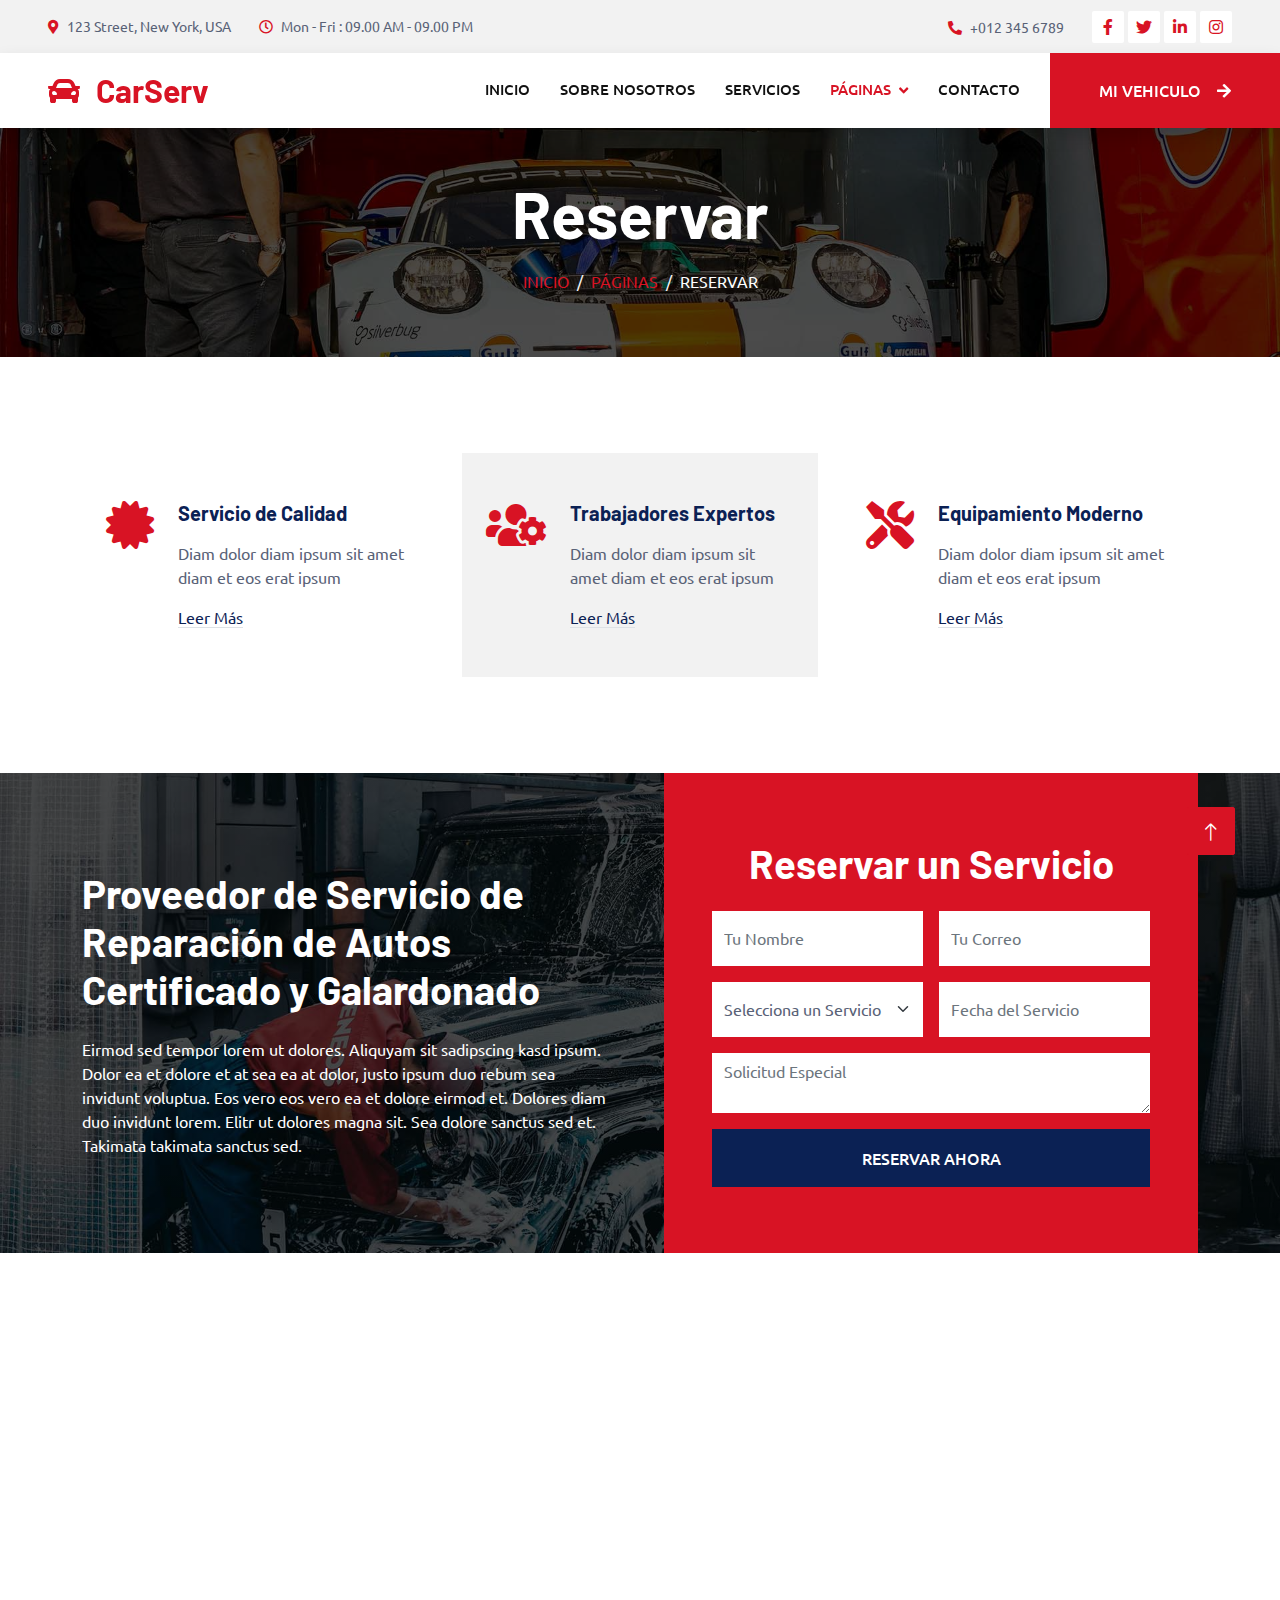
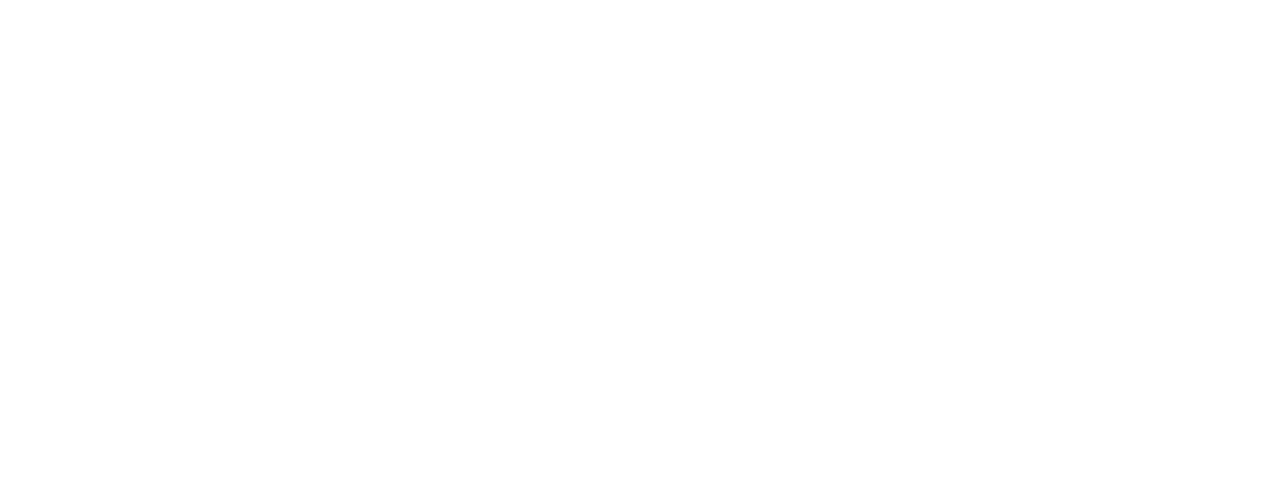
<file: booking.html>
<!DOCTYPE html>
<html lang="es">

<head>
    <meta charset="utf-8">
   <title>MundoMaquina</title>
    <meta content="width=device-width, initial-scale=1.0" name="viewport">
    <meta content="" name="keywords">
    <meta content="" name="description">
    <link rel="icon" href="img/Icono.png" type="image/png">
    <link href="img/favicon.ico" rel="icon">
    <link rel="preconnect" href="https://fonts.googleapis.com">
    <link rel="preconnect" href="https://fonts.gstatic.com" crossorigin>
    <link href="https://fonts.googleapis.com/css2?family=Barlow:wght@600;700&family=Ubuntu:wght@400;500&display=swap" rel="stylesheet"> 
    <link href="https://cdnjs.cloudflare.com/ajax/libs/font-awesome/5.10.0/css/all.min.css" rel="stylesheet">
    <link href="https://cdn.jsdelivr.net/npm/bootstrap-icons@1.4.1/font/bootstrap-icons.css" rel="stylesheet">
    <link href="lib/animate/animate.min.css" rel="stylesheet">
    <link href="lib/owlcarousel/assets/owl.carousel.min.css" rel="stylesheet">
    <link href="lib/tempusdominus/css/tempusdominus-bootstrap-4.min.css" rel="stylesheet" />
    <link href="css/bootstrap.min.css" rel="stylesheet">
    <link href="css/style.css" rel="stylesheet">
</head>
<body>
    <div id="spinner" class="show bg-white position-fixed translate-middle w-100 vh-100 top-50 start-50 d-flex align-items-center justify-content-center">
        <div class="spinner-border text-primary" style="width: 3rem; height: 3rem;" role="status">
            <span class="sr-only">Cargando...</span>
        </div>
    </div>
    
    
    <div class="container-fluid bg-light p-0">
        <div class="row gx-0 d-none d-lg-flex">
            <div class="col-lg-7 px-5 text-start">
                <div class="h-100 d-inline-flex align-items-center py-3 me-4">
                    <small class="fa fa-map-marker-alt text-primary me-2"></small>
                    <small>123 Street, New York, USA</small>
                </div>
                <div class="h-100 d-inline-flex align-items-center py-3">
                    <small class="far fa-clock text-primary me-2"></small>
                    <small>Mon - Fri : 09.00 AM - 09.00 PM</small>
                </div>
            </div>
            <div class="col-lg-5 px-5 text-end">
                <div class="h-100 d-inline-flex align-items-center py-3 me-4">
                    <small class="fa fa-phone-alt text-primary me-2"></small>
                    <small>+012 345 6789</small>
                </div>
                <div class="h-100 d-inline-flex align-items-center">
                    <a class="btn btn-sm-square bg-white text-primary me-1" href=""><i class="fab fa-facebook-f"></i></a>
                    <a class="btn btn-sm-square bg-white text-primary me-1" href=""><i class="fab fa-twitter"></i></a>
                    <a class="btn btn-sm-square bg-white text-primary me-1" href=""><i class="fab fa-linkedin-in"></i></a>
                    <a class="btn btn-sm-square bg-white text-primary me-0" href=""><i class="fab fa-instagram"></i></a>
                </div>
            </div>
        </div>
    </div>
    


    
    <nav class="navbar navbar-expand-lg bg-white navbar-light shadow sticky-top p-0">
        <a href="index.html" class="navbar-brand d-flex align-items-center px-4 px-lg-5">
            <h2 class="m-0 text-primary"><i class="fa fa-car me-3"></i>CarServ</h2>
        </a>
        <button type="button" class="navbar-toggler me-4" data-bs-toggle="collapse" data-bs-target="#navbarCollapse">
            <span class="navbar-toggler-icon"></span>
        </button>
        <div class="collapse navbar-collapse" id="navbarCollapse">
            <div class="navbar-nav ms-auto p-4 p-lg-0">
                <a href="index.html" class="nav-item nav-link">Inicio</a>
                <a href="about.html" class="nav-item nav-link">Sobre Nosotros</a>
                <a href="service.html" class="nav-item nav-link">Servicios</a>
                <div class="nav-item dropdown">
                    <a href="#" class="nav-link dropdown-toggle active" data-bs-toggle="dropdown">Páginas</a>
                    <div class="dropdown-menu fade-up m-0">
                        <a href="booking.html" class="dropdown-item active">Reservar</a>
                        <a href="team.html" class="dropdown-item">Técnicos</a>
                        <a href="testimonial.html" class="dropdown-item">Testimonios</a>
                        <a href="404.html" class="dropdown-item">404 Page</a>
                    </div>
                </div>
                <a href="contact.html" class="nav-item nav-link">Contacto</a>
            </div>
            <a href="" class="btn btn-primary py-4 px-lg-5 d-none d-lg-block">MI VEHICULO<i class="fa fa-arrow-right ms-3"></i></a>
        </div>
    </nav>
    


    
    <div class="container-fluid page-header mb-5 p-0" style="background-image: url(img/carousel-bg-1.jpg);">
        <div class="container-fluid page-header-inner py-5">
            <div class="container text-center">
                <h1 class="display-3 text-white mb-3 animated slideInDown">Reservar</h1>
                <nav aria-label="breadcrumb">
                    <ol class="breadcrumb justify-content-center text-uppercase">
                        <li class="breadcrumb-item"><a href="index.html">Inicio</a></li>
                        <li class="breadcrumb-item"><a href="#">Páginas</a></li>
                        <li class="breadcrumb-item text-white active" aria-current="page">Reservar</li>
                    </ol>
                </nav>
            </div>
        </div>
    </div>
    


    
    <div class="container-xxl py-5">
        <div class="container">
            <div class="row g-4">
                <div class="col-lg-4 col-md-6 wow fadeInUp" data-wow-delay="0.1s">
                    <div class="d-flex py-5 px-4">
                        <i class="fa fa-certificate fa-3x text-primary flex-shrink-0"></i>
                        <div class="ps-4">
                            <h5 class="mb-3">Servicio de Calidad</h5>
                            <p>Diam dolor diam ipsum sit amet diam et eos erat ipsum</p>
                            <a class="text-secondary border-bottom" href="">Leer Más</a>
                        </div>
                    </div>
                </div>
                <div class="col-lg-4 col-md-6 wow fadeInUp" data-wow-delay="0.3s">
                    <div class="d-flex bg-light py-5 px-4">
                        <i class="fa fa-users-cog fa-3x text-primary flex-shrink-0"></i>
                        <div class="ps-4">
                            <h5 class="mb-3">Trabajadores Expertos</h5>
                            <p>Diam dolor diam ipsum sit amet diam et eos erat ipsum</p>
                            <a class="text-secondary border-bottom" href="">Leer Más</a>
                        </div>
                    </div>
                </div>
                <div class="col-lg-4 col-md-6 wow fadeInUp" data-wow-delay="0.5s">
                    <div class="d-flex py-5 px-4">
                        <i class="fa fa-tools fa-3x text-primary flex-shrink-0"></i>
                        <div class="ps-4">
                            <h5 class="mb-3">Equipamiento Moderno</h5>
                            <p>Diam dolor diam ipsum sit amet diam et eos erat ipsum</p>
                            <a class="text-secondary border-bottom" href="">Leer Más</a>
                        </div>
                    </div>
                </div>
            </div>
        </div>
    </div>
    


    
    <div class="container-fluid bg-secondary booking my-5 wow fadeInUp" data-wow-delay="0.1s">
        <div class="container">
            <div class="row gx-5">
                <div class="col-lg-6 py-5">
                    <div class="py-5">
                        <h1 class="text-white mb-4">Proveedor de Servicio de Reparación de Autos Certificado y Galardonado</h1>
                        <p class="text-white mb-0">Eirmod sed tempor lorem ut dolores. Aliquyam sit sadipscing kasd ipsum. Dolor ea et dolore et at sea ea at dolor, justo ipsum duo rebum sea invidunt voluptua. Eos vero eos vero ea et dolore eirmod et. Dolores diam duo invidunt lorem. Elitr ut dolores magna sit. Sea dolore sanctus sed et. Takimata takimata sanctus sed.</p>
                    </div>
                </div>
                <div class="col-lg-6">
                    <div class="bg-primary h-100 d-flex flex-column justify-content-center text-center p-5 wow zoomIn" data-wow-delay="0.6s">
                        <h1 class="text-white mb-4">Reservar un Servicio</h1>
                        <form>
                            <div class="row g-3">
                                <div class="col-12 col-sm-6">
                                    <input type="text" class="form-control border-0" placeholder="Tu Nombre" style="height: 55px;">
                                </div>
                                <div class="col-12 col-sm-6">
                                    <input type="email" class="form-control border-0" placeholder="Tu Correo" style="height: 55px;">
                                </div>
                                <div class="col-12 col-sm-6">
                                    <select class="form-select border-0" style="height: 55px;">
                                        <option selected>Selecciona un Servicio</option>
                                        <option value="1">Servicio 1</option>
                                        <option value="2">Servicio 2</option>
                                        <option value="3">Servicio 3</option>
                                    </select>
                                </div>
                                <div class="col-12 col-sm-6">
                                    <div class="date" id="date1" data-target-input="nearest">
                                        <input type="text"
                                            class="form-control border-0 datetimepicker-input"
                                            placeholder="Fecha del Servicio" data-target="#date1" data-toggle="datetimepicker" style="height: 55px;">
                                    </div>
                                </div>
                                <div class="col-12">
                                    <textarea class="form-control border-0" placeholder="Solicitud Especial"></textarea>
                                </div>
                                <div class="col-12">
                                    <button class="btn btn-secondary w-100 py-3" type="submit">Reservar Ahora</button>
                                </div>
                            </div>
                        </form>
                    </div>
                </div>
            </div>
        </div>
    </div>
    


    
    <div class="container-xxl py-5 wow fadeInUp" data-wow-delay="0.1s">
        <div class="container">
            <div class="row g-4">
                <div class="col-lg-8 col-md-6">
                    <h6 class="text-primary text-uppercase">// Llamado a la Acción //</h6>
                    <h1 class="mb-4">¿Tienes alguna pregunta sobre la pre-reserva?</h1>
                    <p class="mb-0">Lorem diam ea sit dolor labore. Clita et dolor erat sed est lorem sed et sit. Diam sed duo magna erat et stet clita ea magna ea sed, sit labore magna lorem tempor justo rebum dolores. Eos dolor sea erat amet et, lorem labore lorem at dolores. Stet ea ut justo et, clita et et ipsum diam.</p>
                </div>
                <div class="col-lg-4 col-md-6">
                    <div class="bg-primary d-flex flex-column justify-content-center text-center h-100 p-4">
                        <h3 class="text-white mb-4"><i class="fa fa-phone-alt me-3"></i>+012 345 6789</h3>
                        <a href="" class="btn btn-secondary py-3 px-5">Contáctanos<i class="fa fa-arrow-right ms-3"></i></a>
                    </div>
                </div>
            </div>
        </div>
    </div>
    


    
    <div class="container-fluid bg-dark text-light footer pt-5 mt-5 wow fadeIn" data-wow-delay="0.1s">
        <div class="container py-5">
            <div class="row g-5">
                <div class="col-lg-3 col-md-6">
                    <h4 class="text-light mb-4">Dirección</h4>
                    <p class="mb-2"><i class="fa fa-map-marker-alt me-3"></i>123 Street, New York, USA</p>
                    <p class="mb-2"><i class="fa fa-phone-alt me-3"></i>+012 345 67890</p>
                    <p class="mb-2"><i class="fa fa-envelope me-3"></i>info@example.com</p>
                    <div class="d-flex pt-2">
                        <a class="btn btn-outline-light btn-social" href=""><i class="fab fa-twitter"></i></a>
                        <a class="btn btn-outline-light btn-social" href=""><i class="fab fa-facebook-f"></i></a>
                        <a class="btn btn-outline-light btn-social" href=""><i class="fab fa-youtube"></i></a>
                        <a class="btn btn-outline-light btn-social" href=""><i class="fab fa-linkedin-in"></i></a>
                    </div>
                </div>
                <div class="col-lg-3 col-md-6">
                    <h4 class="text-light mb-4">Horario de Atención</h4>
                    <h6 class="text-light">Lunes - Viernes:</h6>
                    <p class="mb-4">09.00 AM - 09.00 PM</p>
                    <h6 class="text-light">Sabado - Domingo:</h6>
                    <p class="mb-0">09.00 AM - 12.00 PM</p>
                </div>
                <div class="col-lg-3 col-md-6">
                    <h4 class="text-light mb-4">Servicios</h4>
                    <a class="btn btn-link" href="">Prueba de Diagnóstico</a>
                    <a class="btn btn-link" href="">Mantenimiento del Motor</a>
                    <a class="btn btn-link" href="">Reemplazo de Neumáticos</a>
                    <a class="btn btn-link" href="">Cambio de Aceite</a>
                    <a class="btn btn-link" href="">Limpieza al Vacío</a>
                </div>
                <div class="col-lg-3 col-md-6">
                    <h4 class="text-light mb-4">Boletín</h4>
                    <p>Dolor amet sit justo amet elitr clita ipsum elitr est.</p>
                    <div class="position-relative mx-auto" style="max-width: 400px;">
                        <input class="form-control border-0 w-100 py-3 ps-4 pe-5" type="text" placeholder="Tu Gmail">
                        <button type="button" class="btn btn-primary py-2 position-absolute top-0 end-0 mt-2 me-2">Suscribirse</button>
                    </div>
                </div>
            </div>
        </div>
        <div class="container">
            <div class="copyright">
                <div class="row">
                    <div class="col-md-6 text-center text-md-start mb-3 mb-md-0">
                        &copy; <a class="border-bottom" href="#">MundoMaquina</a>, All Right Reserved.

                        
                        Designed By <a class="border-bottom" href="">Marco Vega</a>
                    </div>
                    <div class="col-md-6 text-center text-md-end">
                        <div class="footer-menu">
                            <a href="">Inicio</a>
                            <a href="">Cookies</a>
                            <a href="">Ayuda</a>
                            <a href="">Preguntas Frecuentes</a>
                        </div>
                    </div>
                </div>
            </div>
        </div>
    </div>

    <a href="#" class="btn btn-lg btn-primary btn-lg-square back-to-top"><i class="bi bi-arrow-up"></i></a>


    
    <script src="https://code.jquery.com/jquery-3.4.1.min.js"></script>
    <script src="https://cdn.jsdelivr.net/npm/bootstrap@5.0.0/dist/js/bootstrap.bundle.min.js"></script>
    <script src="lib/wow/wow.min.js"></script>
    <script src="lib/easing/easing.min.js"></script>
    <script src="lib/waypoints/waypoints.min.js"></script>
    <script src="lib/counterup/counterup.min.js"></script>
    <script src="lib/owlcarousel/owl.carousel.min.js"></script>
    <script src="lib/tempusdominus/js/moment.min.js"></script>
    <script src="lib/tempusdominus/js/moment-timezone.min.js"></script>
    <script src="lib/tempusdominus/js/tempusdominus-bootstrap-4.min.js"></script>

    
    <script src="js/main.js"></script>
</body>

</html>
</file>
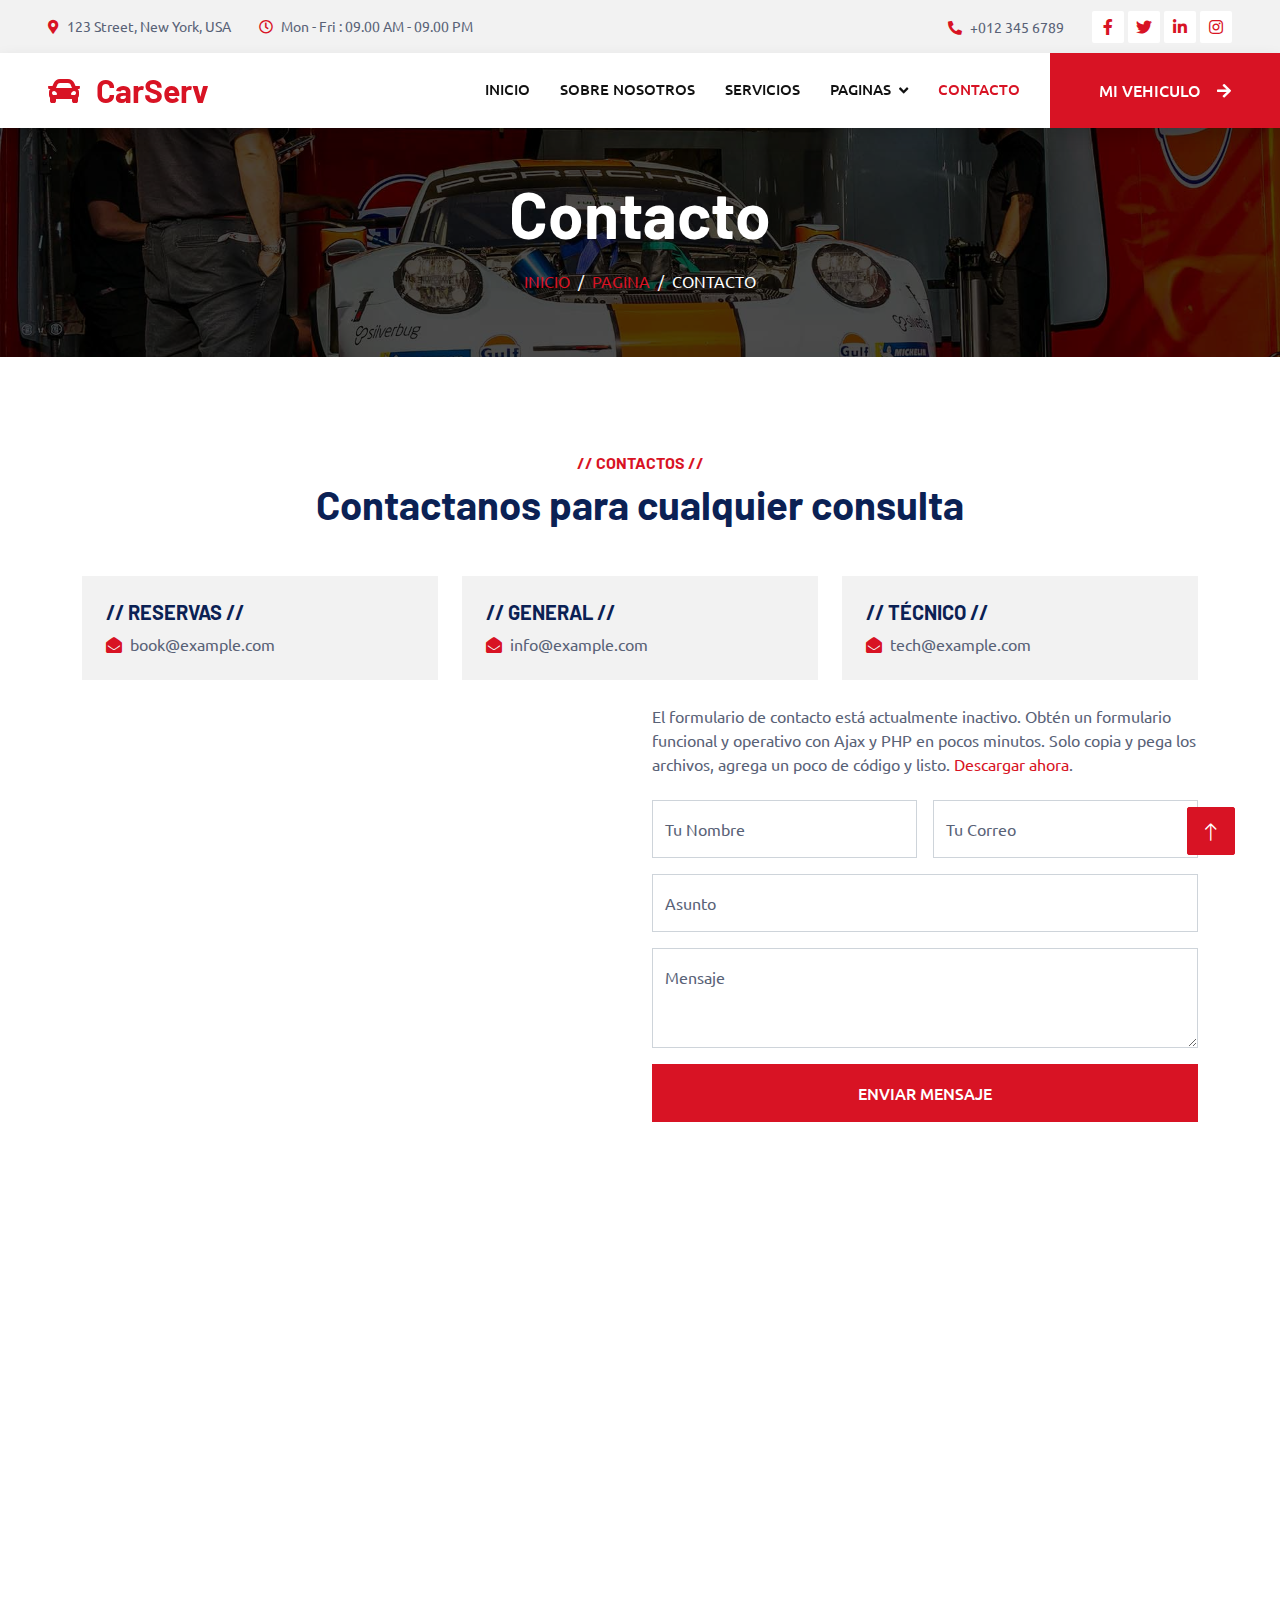
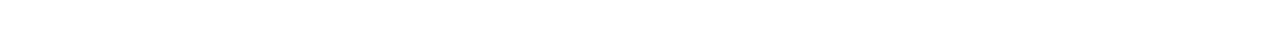
<file: contact.html>
<!DOCTYPE html>
<html lang="es">

<head>
    <meta charset="utf-8">
    <title>MundoMaquina</title>
    <meta content="width=device-width, initial-scale=1.0" name="viewport">
    <meta content="" name="keywords">
    <meta content="" name="description">
    <link rel="icon" href="img/Icono.png" type="image/png">
    <link href="img/favicon.ico" rel="icon">
    <link rel="preconnect" href="https://fonts.googleapis.com">
    <link rel="preconnect" href="https://fonts.gstatic.com" crossorigin>
    <link href="https://fonts.googleapis.com/css2?family=Barlow:wght@600;700&family=Ubuntu:wght@400;500&display=swap" rel="stylesheet"> 
    <link href="https://cdnjs.cloudflare.com/ajax/libs/font-awesome/5.10.0/css/all.min.css" rel="stylesheet">
    <link href="https://cdn.jsdelivr.net/npm/bootstrap-icons@1.4.1/font/bootstrap-icons.css" rel="stylesheet">
    <link href="lib/animate/animate.min.css" rel="stylesheet">
    <link href="lib/owlcarousel/assets/owl.carousel.min.css" rel="stylesheet">
    <link href="lib/tempusdominus/css/tempusdominus-bootstrap-4.min.css" rel="stylesheet" />
    <link href="css/bootstrap.min.css" rel="stylesheet">
    <link href="css/style.css" rel="stylesheet">
</head>
<body>
    <div id="spinner" class="show bg-white position-fixed translate-middle w-100 vh-100 top-50 start-50 d-flex align-items-center justify-content-center">
        <div class="spinner-border text-primary" style="width: 3rem; height: 3rem;" role="status">
            <span class="sr-only">Cargando...</span>
        </div>
    </div>
    

    
    <div class="container-fluid bg-light p-0">
        <div class="row gx-0 d-none d-lg-flex">
            <div class="col-lg-7 px-5 text-start">
                <div class="h-100 d-inline-flex align-items-center py-3 me-4">
                    <small class="fa fa-map-marker-alt text-primary me-2"></small>
                    <small>123 Street, New York, USA</small>
                </div>
                <div class="h-100 d-inline-flex align-items-center py-3">
                    <small class="far fa-clock text-primary me-2"></small>
                    <small>Mon - Fri : 09.00 AM - 09.00 PM</small>
                </div>
            </div>
            <div class="col-lg-5 px-5 text-end">
                <div class="h-100 d-inline-flex align-items-center py-3 me-4">
                    <small class="fa fa-phone-alt text-primary me-2"></small>
                    <small>+012 345 6789</small>
                </div>
                <div class="h-100 d-inline-flex align-items-center">
                    <a class="btn btn-sm-square bg-white text-primary me-1" href=""><i class="fab fa-facebook-f"></i></a>
                    <a class="btn btn-sm-square bg-white text-primary me-1" href=""><i class="fab fa-twitter"></i></a>
                    <a class="btn btn-sm-square bg-white text-primary me-1" href=""><i class="fab fa-linkedin-in"></i></a>
                    <a class="btn btn-sm-square bg-white text-primary me-0" href=""><i class="fab fa-instagram"></i></a>
                </div>
            </div>
        </div>
    </div>
    


    
    <nav class="navbar navbar-expand-lg bg-white navbar-light shadow sticky-top p-0">
        <a href="index.html" class="navbar-brand d-flex align-items-center px-4 px-lg-5">
            <h2 class="m-0 text-primary"><i class="fa fa-car me-3"></i>CarServ</h2>
        </a>
        <button type="button" class="navbar-toggler me-4" data-bs-toggle="collapse" data-bs-target="#navbarCollapse">
            <span class="navbar-toggler-icon"></span>
        </button>
        <div class="collapse navbar-collapse" id="navbarCollapse">
            <div class="navbar-nav ms-auto p-4 p-lg-0">
                <a href="index.html" class="nav-item nav-link">Inicio</a>
                <a href="about.html" class="nav-item nav-link">Sobre Nosotros</a>
                <a href="service.html" class="nav-item nav-link">Servicios</a>
                <div class="nav-item dropdown">
                    <a href="#" class="nav-link dropdown-toggle" data-bs-toggle="dropdown">Paginas</a>
                    <div class="dropdown-menu fade-up m-0">
                        <a href="booking.html" class="dropdown-item">Reservas</a>
                        <a href="team.html" class="dropdown-item">Técnicos</a>
                        <a href="testimonial.html" class="dropdown-item">Testimonios</a>
                        <a href="404.html" class="dropdown-item">Página 404</a>
                    </div>
                </div>
                <a href="contact.html" class="nav-item nav-link active">Contacto</a>
            </div>
            <a href="" class="btn btn-primary py-4 px-lg-5 d-none d-lg-block">MI VEHICULO<i class="fa fa-arrow-right ms-3"></i></a>
        </div>
    </nav>
    


    
    <div class="container-fluid page-header mb-5 p-0" style="background-image: url(img/carousel-bg-1.jpg);">
        <div class="container-fluid page-header-inner py-5">
            <div class="container text-center">
                <h1 class="display-3 text-white mb-3 animated slideInDown">Contacto</h1>
                <nav aria-label="breadcrumb">
                    <ol class="breadcrumb justify-content-center text-uppercase">
                        <li class="breadcrumb-item"><a href="index.html">Inicio</a></li>
                        <li class="breadcrumb-item"><a href="#">Pagina</a></li>
                        <li class="breadcrumb-item text-white active" aria-current="page">Contacto</li>
                    </ol>
                </nav>
            </div>
        </div>
    </div>
    


    
    <div class="container-xxl py-5">
        <div class="container">
            <div class="text-center wow fadeInUp" data-wow-delay="0.1s">
                <h6 class="text-primary text-uppercase">// contactos //</h6>
                <h1 class="mb-5">Contactanos para cualquier consulta</h1>
            </div>
            <div class="row g-4">
                <div class="col-12">
                    <div class="row gy-4">
                        <div class="col-md-4">
                            <div class="bg-light d-flex flex-column justify-content-center p-4">
                                <h5 class="text-uppercase">// Reservas //</h5>
                                <p class="m-0"><i class="fa fa-envelope-open text-primary me-2"></i>book@example.com</p>
                            </div>
                        </div>
                        <div class="col-md-4">
                            <div class="bg-light d-flex flex-column justify-content-center p-4">
                                <h5 class="text-uppercase">// General //</h5>
                                <p class="m-0"><i class="fa fa-envelope-open text-primary me-2"></i>info@example.com</p>
                            </div>
                        </div>
                        <div class="col-md-4">
                            <div class="bg-light d-flex flex-column justify-content-center p-4">
                                <h5 class="text-uppercase">// Técnico //</h5>
                                <p class="m-0"><i class="fa fa-envelope-open text-primary me-2"></i>tech@example.com</p>
                            </div>
                        </div>
                    </div>
                </div>
                <div class="col-md-6 wow fadeIn" data-wow-delay="0.1s">
                    <iframe class="position-relative rounded w-100 h-100"
                        src="https://www.google.com/maps/embed?pb=!1m18!1m12!1m3!1d3001156.4288297426!2d-78.01371936852176!3d42.72876761954724!2m3!1f0!2f0!3f0!3m2!1i1024!2i768!4f13.1!3m3!1m2!1s0x4ccc4bf0f123a5a9%3A0xddcfc6c1de189567!2sNew%20York%2C%20USA!5e0!3m2!1sen!2sbd!4v1603794290143!5m2!1sen!2sbd"
                        frameborder="0" style="min-height: 350px; border:0;" allowfullscreen="" aria-hidden="false"
                        tabindex="0"></iframe>
                </div>
                <div class="col-md-6">
                    <div class="wow fadeInUp" data-wow-delay="0.2s">
                        <p class="mb-4">El formulario de contacto está actualmente inactivo. Obtén un formulario funcional y operativo con Ajax y PHP en pocos minutos. Solo copia y pega los archivos, agrega un poco de código y listo. <a href="https://htmlcodex.com/contact-form">Descargar ahora</a>.</p>
                        <form>
                            <div class="row g-3">
                                <div class="col-md-6">
                                    <div class="form-floating">
                                        <input type="text" class="form-control" id="name" placeholder="Tu Nombre">
                                        <label for="name">Tu Nombre</label>
                                    </div>
                                </div>
                                <div class="col-md-6">
                                    <div class="form-floating">
                                        <input type="email" class="form-control" id="email" placeholder="Tu Correo">
                                        <label for="email">Tu Correo</label>
                                    </div>
                                </div>
                                <div class="col-12">
                                    <div class="form-floating">
                                        <input type="text" class="form-control" id="subject" placeholder="Asunto">
                                        <label for="subject">Asunto</label>
                                    </div>
                                </div>
                                <div class="col-12">
                                    <div class="form-floating">
                                        <textarea class="form-control" placeholder="Leave a message here" id="message" style="height: 100px"></textarea>
                                        <label for="message">Mensaje</label>
                                    </div>
                                </div>
                                <div class="col-12">
                                    <button class="btn btn-primary w-100 py-3" type="submit">Enviar Mensaje</button>
                                </div>
                            </div>
                        </form>
                    </div>
                </div>
            </div>
        </div>
    </div>
    


    
    <div class="container-fluid bg-dark text-light footer pt-5 mt-5 wow fadeIn" data-wow-delay="0.1s">
        <div class="container py-5">
            <div class="row g-5">
                <div class="col-lg-3 col-md-6">
                    <h4 class="text-light mb-4">Dirección</h4>
                    <p class="mb-2"><i class="fa fa-map-marker-alt me-3"></i>123 Street, New York, USA</p>
                    <p class="mb-2"><i class="fa fa-phone-alt me-3"></i>+012 345 67890</p>
                    <p class="mb-2"><i class="fa fa-envelope me-3"></i>info@example.com</p>
                    <div class="d-flex pt-2">
                        <a class="btn btn-outline-light btn-social" href=""><i class="fab fa-twitter"></i></a>
                        <a class="btn btn-outline-light btn-social" href=""><i class="fab fa-facebook-f"></i></a>
                        <a class="btn btn-outline-light btn-social" href=""><i class="fab fa-youtube"></i></a>
                        <a class="btn btn-outline-light btn-social" href=""><i class="fab fa-linkedin-in"></i></a>
                    </div>
                </div>
                <div class="col-lg-3 col-md-6">
                    <h4 class="text-light mb-4">Horario de Atención</h4>
                    <h6 class="text-light">Lunes - Viernes:</h6>
                    <p class="mb-4">09.00 AM - 09.00 PM</p>
                    <h6 class="text-light">Sábado - Domingo:</h6>
                    <p class="mb-0">09.00 AM - 12.00 PM</p>
                </div>
                <div class="col-lg-3 col-md-6">
                    <h4 class="text-light mb-4">Servicios</h4>
                    <a class="btn btn-link" href="">Prueba de Diagnóstico</a>
                    <a class="btn btn-link" href="">Servicio de Motor</a>
                    <a class="btn btn-link" href="">Cambio de Neumáticos</a>
                    <a class="btn btn-link" href="">Cambio de Aceite</a>
                    <a class="btn btn-link" href="">Limpieza con Aspiradora</a>
                </div>
                <div class="col-lg-3 col-md-6">
                    <h4 class="text-light mb-4">Boletín Informativo</h4>
                    <p>Dolor amet sit justo amet elitr clita ipsum elitr est.</p>
                    <div class="position-relative mx-auto" style="max-width: 400px;">
                        <input class="form-control border-0 w-100 py-3 ps-4 pe-5" type="text" placeholder="Tu Gmail">
                        <button type="button" class="btn btn-primary py-2 position-absolute top-0 end-0 mt-2 me-2">Suscribirse</button>
                    </div>
                </div>
            </div>
        </div>
        <div class="container">
            <div class="copyright">
                <div class="row">
                    <div class="col-md-6 text-center text-md-start mb-3 mb-md-0">
                        &copy; <a class="border-bottom" href="#">Your Site Name</a>, All Right Reserved.

                        
                        Designed By <a class="border-bottom" href="https://htmlcodex.com">HTML Codex</a>
                    </div>
                    <div class="col-md-6 text-center text-md-end">
                        <div class="footer-menu">
                            <a href="">Inicio</a>
                            <a href="">Cookies</a>
                            <a href="">Ayuda</a>
                            <a href="">Preguntas Frecuentes</a>
                        </div>
                    </div>
                </div>
            </div>
        </div>
    </div>
    


    
    <a href="#" class="btn btn-lg btn-primary btn-lg-square back-to-top"><i class="bi bi-arrow-up"></i></a>


    
    <script src="https://code.jquery.com/jquery-3.4.1.min.js"></script>
    <script src="https://cdn.jsdelivr.net/npm/bootstrap@5.0.0/dist/js/bootstrap.bundle.min.js"></script>
    <script src="lib/wow/wow.min.js"></script>
    <script src="lib/easing/easing.min.js"></script>
    <script src="lib/waypoints/waypoints.min.js"></script>
    <script src="lib/counterup/counterup.min.js"></script>
    <script src="lib/owlcarousel/owl.carousel.min.js"></script>
    <script src="lib/tempusdominus/js/moment.min.js"></script>
    <script src="lib/tempusdominus/js/moment-timezone.min.js"></script>
    <script src="lib/tempusdominus/js/tempusdominus-bootstrap-4.min.js"></script>

    
    <script src="js/main.js"></script>
</body>

</html>
</file>
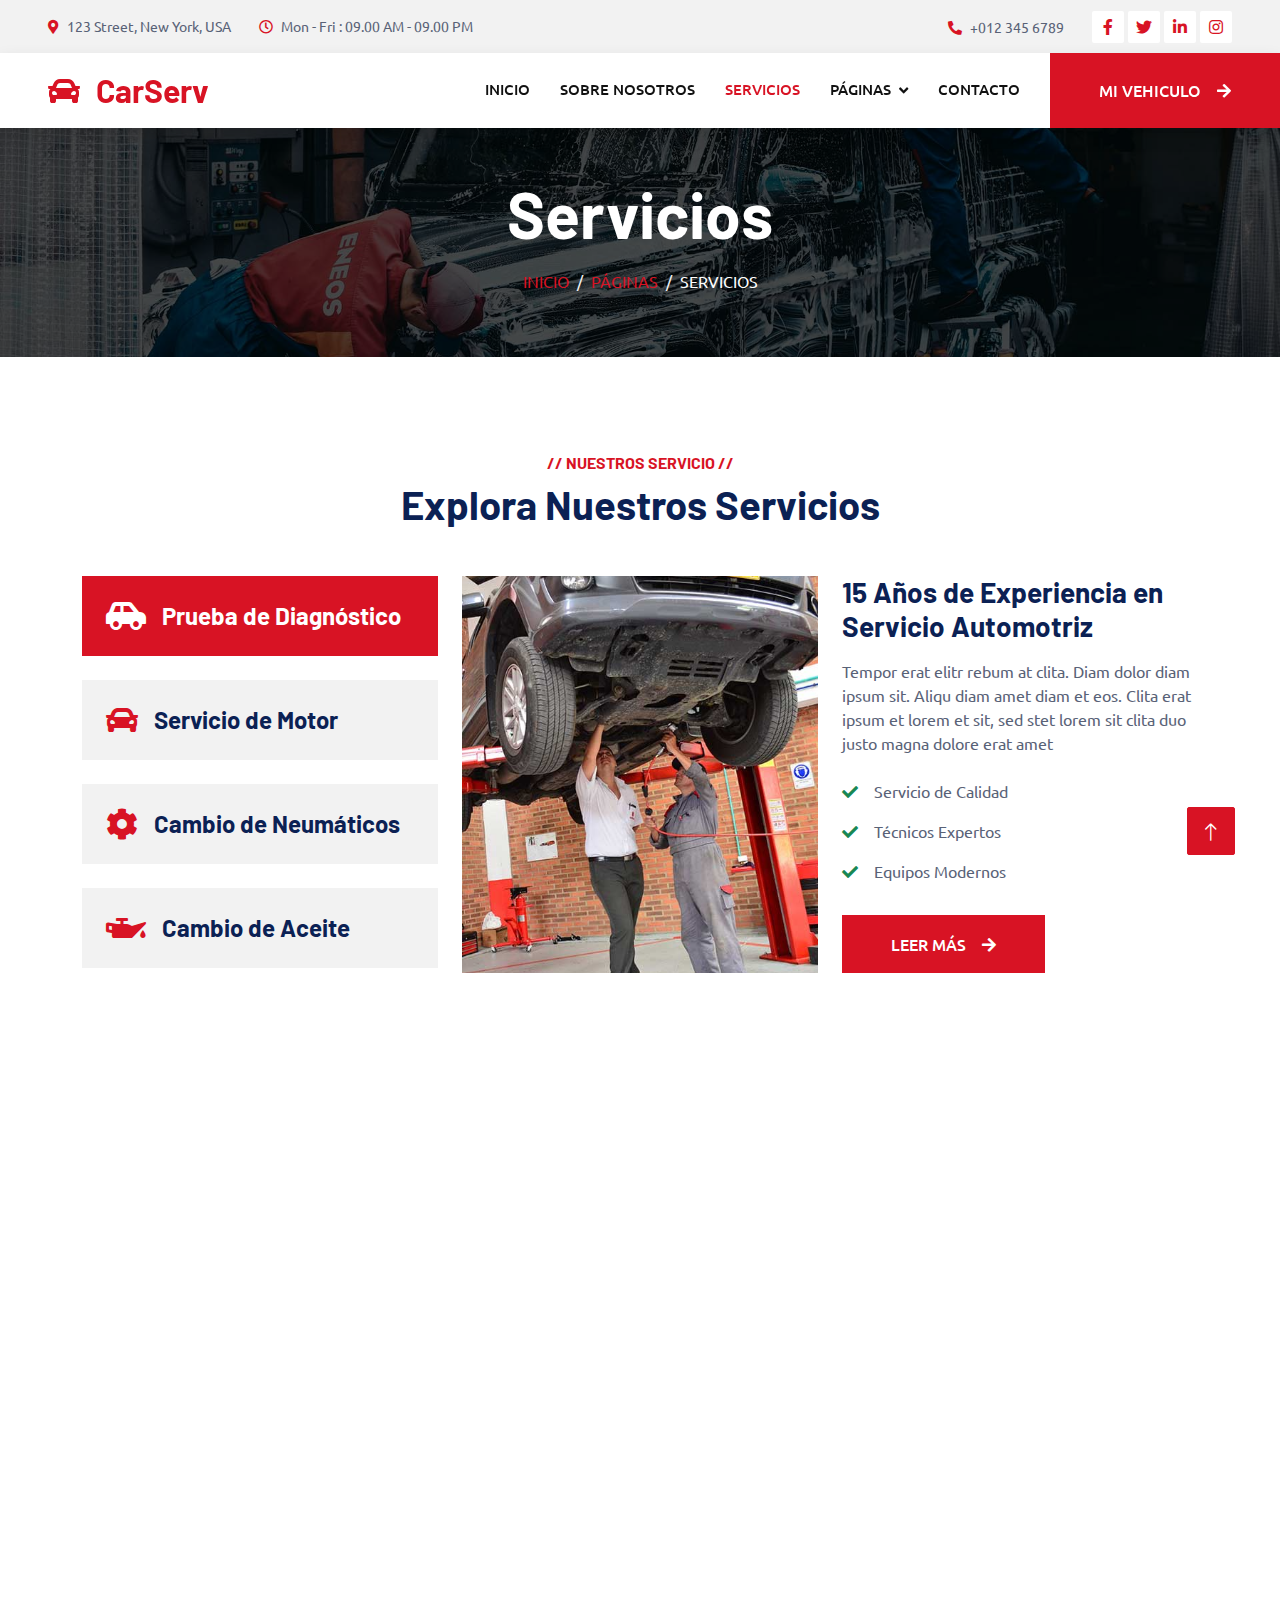
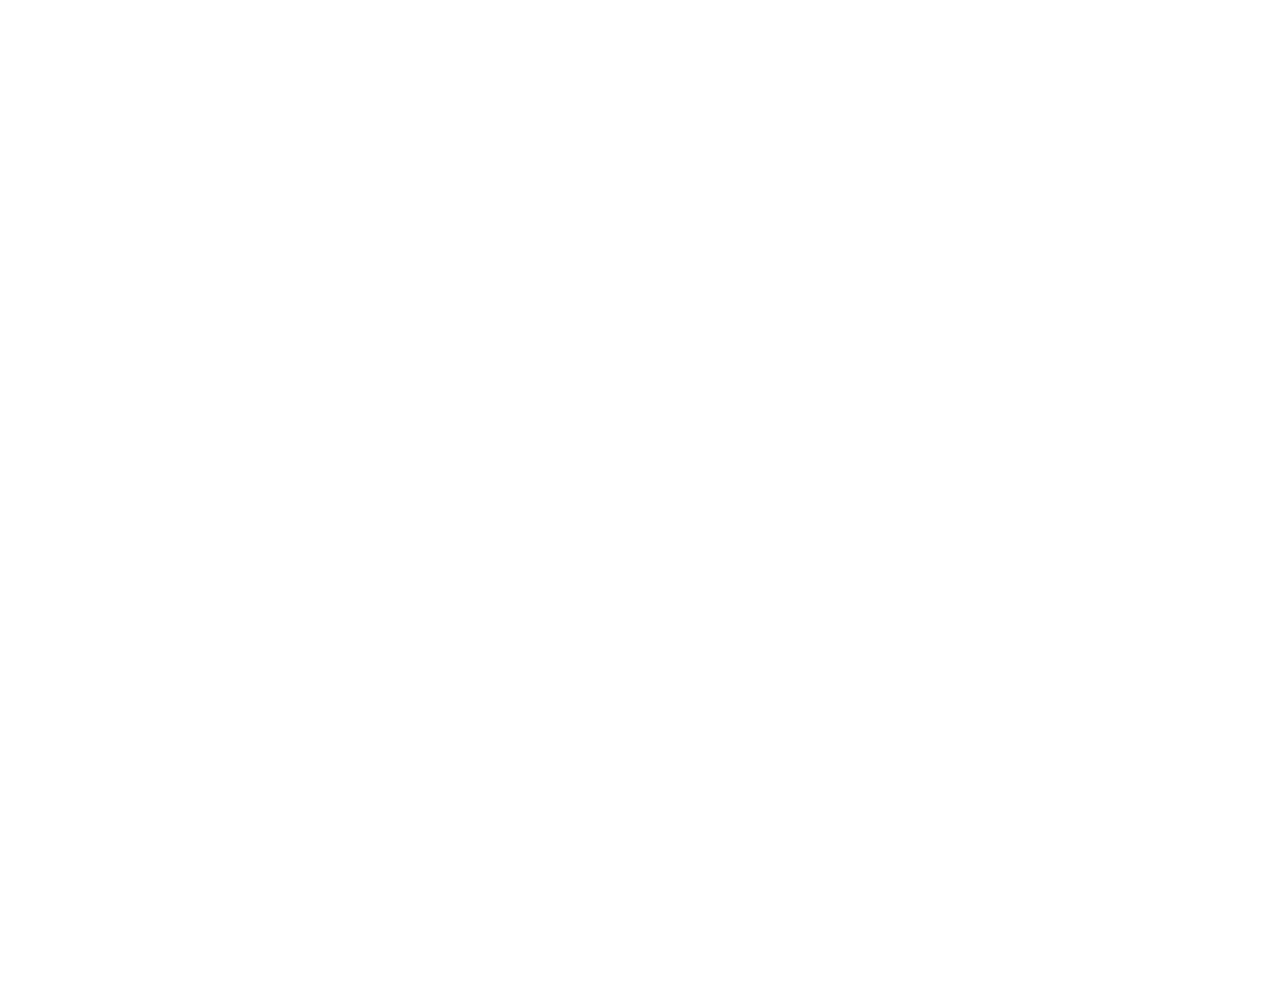
<file: service.html>
<!DOCTYPE html>
<html lang="es">

<head>
    <meta charset="utf-8">
    <title>MundoMaquina</title>
    <meta content="width=device-width, initial-scale=1.0" name="viewport">
    <meta content="" name="keywords">
    <meta content="" name="description">
    <link rel="icon" href="img/Icono.png" type="image/png">
    <link href="img/favicon.ico" rel="icon">
    <link rel="preconnect" href="https://fonts.googleapis.com">
    <link rel="preconnect" href="https://fonts.gstatic.com" crossorigin>
    <link href="https://fonts.googleapis.com/css2?family=Barlow:wght@600;700&family=Ubuntu:wght@400;500&display=swap" rel="stylesheet"> 
    <link href="https://cdnjs.cloudflare.com/ajax/libs/font-awesome/5.10.0/css/all.min.css" rel="stylesheet">
    <link href="https://cdn.jsdelivr.net/npm/bootstrap-icons@1.4.1/font/bootstrap-icons.css" rel="stylesheet">
    <link href="lib/animate/animate.min.css" rel="stylesheet">
    <link href="lib/owlcarousel/assets/owl.carousel.min.css" rel="stylesheet">
    <link href="lib/tempusdominus/css/tempusdominus-bootstrap-4.min.css" rel="stylesheet" />
    <link href="css/bootstrap.min.css" rel="stylesheet">
    <link href="css/style.css" rel="stylesheet">
</head>
<body>
    
    <div id="spinner" class="show bg-white position-fixed translate-middle w-100 vh-100 top-50 start-50 d-flex align-items-center justify-content-center">
        <div class="spinner-border text-primary" style="width: 3rem; height: 3rem;" role="status">
            <span class="sr-only">Cargando...</span>
        </div>
    </div>
    
    <div class="container-fluid bg-light p-0">
        <div class="row gx-0 d-none d-lg-flex">
            <div class="col-lg-7 px-5 text-start">
                <div class="h-100 d-inline-flex align-items-center py-3 me-4">
                    <small class="fa fa-map-marker-alt text-primary me-2"></small>
                    <small>123 Street, New York, USA</small>
                </div>
                <div class="h-100 d-inline-flex align-items-center py-3">
                    <small class="far fa-clock text-primary me-2"></small>
                    <small>Mon - Fri : 09.00 AM - 09.00 PM</small>
                </div>
            </div>
            <div class="col-lg-5 px-5 text-end">
                <div class="h-100 d-inline-flex align-items-center py-3 me-4">
                    <small class="fa fa-phone-alt text-primary me-2"></small>
                    <small>+012 345 6789</small>
                </div>
                <div class="h-100 d-inline-flex align-items-center">
                    <a class="btn btn-sm-square bg-white text-primary me-1" href=""><i class="fab fa-facebook-f"></i></a>
                    <a class="btn btn-sm-square bg-white text-primary me-1" href=""><i class="fab fa-twitter"></i></a>
                    <a class="btn btn-sm-square bg-white text-primary me-1" href=""><i class="fab fa-linkedin-in"></i></a>
                    <a class="btn btn-sm-square bg-white text-primary me-0" href=""><i class="fab fa-instagram"></i></a>
                </div>
            </div>
        </div>
    </div>
    


    
    <nav class="navbar navbar-expand-lg bg-white navbar-light shadow sticky-top p-0">
        <a href="index.html" class="navbar-brand d-flex align-items-center px-4 px-lg-5">
            <h2 class="m-0 text-primary"><i class="fa fa-car me-3"></i>CarServ</h2>
        </a>
        <button type="button" class="navbar-toggler me-4" data-bs-toggle="collapse" data-bs-target="#navbarCollapse">
            <span class="navbar-toggler-icon"></span>
        </button>
        <div class="collapse navbar-collapse" id="navbarCollapse">
            <div class="navbar-nav ms-auto p-4 p-lg-0">
                <a href="index.html" class="nav-item nav-link">Inicio</a>
                <a href="about.html" class="nav-item nav-link">Sobre Nosotros</a>
                <a href="service.html" class="nav-item nav-link active">Servicios</a>
                <div class="nav-item dropdown">
                    <a href="#" class="nav-link dropdown-toggle" data-bs-toggle="dropdown">Páginas</a>
                    <div class="dropdown-menu fade-up m-0">
                        <a href="booking.html" class="dropdown-item">Reserva</a>
                        <a href="team.html" class="dropdown-item">Técnicos</a>
                        <a href="testimonial.html" class="dropdown-item">Testimonios</a>
                        <a href="404.html" class="dropdown-item">404 Page</a>
                    </div>
                </div>
                <a href="contact.html" class="nav-item nav-link">Contacto</a>
            </div>
            <a href="" class="btn btn-primary py-4 px-lg-5 d-none d-lg-block">MI VEHICULO<i class="fa fa-arrow-right ms-3"></i></a>
        </div>
    </nav>
    


    
    <div class="container-fluid page-header mb-5 p-0" style="background-image: url(img/carousel-bg-2.jpg);">
        <div class="container-fluid page-header-inner py-5">
            <div class="container text-center">
                <h1 class="display-3 text-white mb-3 animated slideInDown">Servicios</h1>
                <nav aria-label="breadcrumb">
                    <ol class="breadcrumb justify-content-center text-uppercase">
                        <li class="breadcrumb-item"><a href="index.html">Inicio</a></li>
                        <li class="breadcrumb-item"><a href="#">Páginas</a></li>
                        <li class="breadcrumb-item text-white active" aria-current="page">Servicios</li>
                    </ol>
                </nav>
            </div>
        </div>
    </div>
    


    
    <div class="container-xxl service py-5">
        <div class="container">
            <div class="text-center wow fadeInUp" data-wow-delay="0.1s">
                <h6 class="text-primary text-uppercase">// Nuestros Servicio //</h6>
                <h1 class="mb-5">Explora Nuestros Servicios</h1>
            </div>
            <div class="row g-4 wow fadeInUp" data-wow-delay="0.3s">
                <div class="col-lg-4">
                    <div class="nav w-100 nav-pills me-4">
                        <button class="nav-link w-100 d-flex align-items-center text-start p-4 mb-4 active" data-bs-toggle="pill" data-bs-target="#tab-pane-1" type="button">
                            <i class="fa fa-car-side fa-2x me-3"></i>
                            <h4 class="m-0">Prueba de Diagnóstico</h4>
                        </button>
                        <button class="nav-link w-100 d-flex align-items-center text-start p-4 mb-4" data-bs-toggle="pill" data-bs-target="#tab-pane-2" type="button">
                            <i class="fa fa-car fa-2x me-3"></i>
                            <h4 class="m-0">Servicio de Motor</h4>
                        </button>
                        <button class="nav-link w-100 d-flex align-items-center text-start p-4 mb-4" data-bs-toggle="pill" data-bs-target="#tab-pane-3" type="button">
                            <i class="fa fa-cog fa-2x me-3"></i>
                            <h4 class="m-0">Cambio de Neumáticos</h4>
                        </button>
                        <button class="nav-link w-100 d-flex align-items-center text-start p-4 mb-0" data-bs-toggle="pill" data-bs-target="#tab-pane-4" type="button">
                            <i class="fa fa-oil-can fa-2x me-3"></i>
                            <h4 class="m-0">Cambio de Aceite</h4>
                        </button>
                    </div>
                </div>
                <div class="col-lg-8">
                    <div class="tab-content w-100">
                        <div class="tab-pane fade show active" id="tab-pane-1">
                            <div class="row g-4">
                                <div class="col-md-6" style="min-height: 350px;">
                                    <div class="position-relative h-100">
                                        <img class="position-absolute img-fluid w-100 h-100" src="img/service-1.jpg"
                                            style="object-fit: cover;" alt="">
                                    </div>
                                </div>
                                <div class="col-md-6">
                                    <h3 class="mb-3">15 Años de Experiencia en Servicio Automotriz</h3>
                                    <p class="mb-4">Tempor erat elitr rebum at clita. Diam dolor diam ipsum sit. Aliqu diam amet diam et eos. Clita erat ipsum et lorem et sit, sed stet lorem sit clita duo justo magna dolore erat amet</p>
                                    <p><i class="fa fa-check text-success me-3"></i>Servicio de Calidad</p>
                                    <p><i class="fa fa-check text-success me-3"></i>Técnicos Expertos</p>
                                    <p><i class="fa fa-check text-success me-3"></i>Equipos Modernos</p>
                                    <a href="" class="btn btn-primary py-3 px-5 mt-3">Leer Más<i class="fa fa-arrow-right ms-3"></i></a>
                                </div>
                            </div>
                        </div>
                        <div class="tab-pane fade" id="tab-pane-2">
                            <div class="row g-4">
                                <div class="col-md-6" style="min-height: 350px;">
                                    <div class="position-relative h-100">
                                        <img class="position-absolute img-fluid w-100 h-100" src="img/service-2.jpg"
                                            style="object-fit: cover;" alt="">
                                    </div>
                                </div>
                                <div class="col-md-6">
                                    <h3 class="mb-3">15 Años de Experiencia en Servicio Automotriz</h3>
                                    <p class="mb-4">Tempor erat elitr rebum at clita. Diam dolor diam ipsum sit. Aliqu diam amet diam et eos. Clita erat ipsum et lorem et sit, sed stet lorem sit clita duo justo magna dolore erat amet</p>
                                    <p><i class="fa fa-check text-success me-3"></i>Servicio de Calidad</p>
                                    <p><i class="fa fa-check text-success me-3"></i>Técnicos Expertos</p>
                                    <p><i class="fa fa-check text-success me-3"></i>Equipos Modernos</p>
                                    <a href="" class="btn btn-primary py-3 px-5 mt-3">Leer Más<i class="fa fa-arrow-right ms-3"></i></a>
                                </div>
                            </div>
                        </div>
                        <div class="tab-pane fade" id="tab-pane-3">
                            <div class="row g-4">
                                <div class="col-md-6" style="min-height: 350px;">
                                    <div class="position-relative h-100">
                                        <img class="position-absolute img-fluid w-100 h-100" src="img/service-3.jpg"
                                            style="object-fit: cover;" alt="">
                                    </div>
                                </div>
                                <div class="col-md-6">
                                    <h3 class="mb-3">15 Años de Experiencia en Servicio Automotriz</h3>
                                    <p class="mb-4">Tempor erat elitr rebum at clita. Diam dolor diam ipsum sit. Aliqu diam amet diam et eos. Clita erat ipsum et lorem et sit, sed stet lorem sit clita duo justo magna dolore erat amet</p>
                                    <p><i class="fa fa-check text-success me-3"></i>Servicio de Calidad</p>
                                    <p><i class="fa fa-check text-success me-3"></i>Técnicos Expertos</p>
                                    <p><i class="fa fa-check text-success me-3"></i>Equipos Modernos</p>
                                    <a href="" class="btn btn-primary py-3 px-5 mt-3">Leer Más<i class="fa fa-arrow-right ms-3"></i></a>
                                </div>
                            </div>
                        </div>
                        <div class="tab-pane fade" id="tab-pane-4">
                            <div class="row g-4">
                                <div class="col-md-6" style="min-height: 350px;">
                                    <div class="position-relative h-100">
                                        <img class="position-absolute img-fluid w-100 h-100" src="img/service-4.jpg"
                                            style="object-fit: cover;" alt="">
                                    </div>
                                </div>
                                <div class="col-md-6">
                                    <h3 class="mb-3">15 Años de Experiencia en Servicio Automotriz</h3>
                                    <p class="mb-4">Tempor erat elitr rebum at clita. Diam dolor diam ipsum sit. Aliqu diam amet diam et eos. Clita erat ipsum et lorem et sit, sed stet lorem sit clita duo justo magna dolore erat amet</p>
                                    <p><i class="fa fa-check text-success me-3"></i>Servicio de Calidad</p>
                                    <p><i class="fa fa-check text-success me-3"></i>Técnicos Expertos</p>
                                    <p><i class="fa fa-check text-success me-3"></i>Equipos Modernos</p>
                                    <a href="" class="btn btn-primary py-3 px-5 mt-3">Leer Más<i class="fa fa-arrow-right ms-3"></i></a>
                                </div>
                            </div>
                        </div>
                    </div>
                </div>
            </div>
        </div>
    </div>
    


    
    <div class="container-fluid bg-secondary booking my-5 wow fadeInUp" data-wow-delay="0.1s">
        <div class="container">
            <div class="row gx-5">
                <div class="col-lg-6 py-5">
                    <div class="py-5">
                        <h1 class="text-white mb-4">Proveedor de Servicios de Reparación de Autos Certificado y Galardonado</h1>
                        <p class="text-white mb-0">Eirmod sed tempor lorem ut dolores. Aliquyam sit sadipscing kasd ipsum. Dolor ea et dolore et at sea ea at dolor, justo ipsum duo rebum sea invidunt voluptua. Eos vero eos vero ea et dolore eirmod et. Dolores diam duo invidunt lorem. Elitr ut dolores magna sit. Sea dolore sanctus sed et. Takimata takimata sanctus sed.</p>
                    </div>
                </div>
                <div class="col-lg-6">
                    <div class="bg-primary h-100 d-flex flex-column justify-content-center text-center p-5 wow zoomIn" data-wow-delay="0.6s">
                        <h1 class="text-white mb-4">Reserva un Servicio</h1>
                        <form>
                            <div class="row g-3">
                                <div class="col-12 col-sm-6">
                                    <input type="text" class="form-control border-0" placeholder="Tu Nombre" style="height: 55px;">
                                </div>
                                <div class="col-12 col-sm-6">
                                    <input type="email" class="form-control border-0" placeholder="Tu Correo" style="height: 55px;">
                                </div>
                                <div class="col-12 col-sm-6">
                                    <select class="form-select border-0" style="height: 55px;">
                                        <option selected>Selecciona un Servicio</option>
                                        <option value="1">Service 1</option>
                                        <option value="2">Service 2</option>
                                        <option value="3">Service 3</option>
                                    </select>
                                </div>
                                <div class="col-12 col-sm-6">
                                    <div class="date" id="date1" data-target-input="nearest">
                                        <input type="text"
                                            class="form-control border-0 datetimepicker-input"
                                            placeholder="Fecha del Servicio" data-target="#date1" data-toggle="datetimepicker" style="height: 55px;">
                                    </div>
                                </div>
                                <div class="col-12">
                                    <textarea class="form-control border-0" placeholder="Solicitud Especial"></textarea>
                                </div>
                                <div class="col-12">
                                    <button class="btn btn-secondary w-100 py-3" type="submit">Reservar Ahora</button>
                                </div>
                            </div>
                        </form>
                    </div>
                </div>
            </div>
        </div>
    </div>
    


    
    <div class="container-xxl py-5 wow fadeInUp" data-wow-delay="0.1s">
        <div class="container">
            <div class="text-center">
                <h6 class="text-primary text-uppercase">// Testimonios //</h6>
                <h1 class="mb-5">¡Lo que Dicen Nuestros Clientes!</h1>
            </div>
            <div class="owl-carousel testimonial-carousel position-relative">
                <div class="testimonial-item text-center">
                    <img class="bg-light rounded-circle p-2 mx-auto mb-3" src="img/testimonial-1.jpg" style="width: 80px; height: 80px;">
                    <h5 class="mb-0">Nombre del Cliente</h5>
                    <p>Profesión</p>
                    <div class="testimonial-text bg-light text-center p-4">
                    <p class="mb-0">Tempor erat elitr rebum at clita. Diam dolor diam ipsum sit diam amet diam et eos. Clita erat ipsum et lorem et sit.</p>
                    </div>
                </div>
                <div class="testimonial-item text-center">
                    <img class="bg-light rounded-circle p-2 mx-auto mb-3" src="img/testimonial-2.jpg" style="width: 80px; height: 80px;">
                    <h5 class="mb-0">Nombre del Cliente</h5>
                    <p>Profesión</p>
                    <div class="testimonial-text bg-light text-center p-4">
                    <p class="mb-0">Tempor erat elitr rebum at clita. Diam dolor diam ipsum sit diam amet diam et eos. Clita erat ipsum et lorem et sit.</p>
                    </div>
                </div>
                <div class="testimonial-item text-center">
                    <img class="bg-light rounded-circle p-2 mx-auto mb-3" src="img/testimonial-3.jpg" style="width: 80px; height: 80px;">
                    <h5 class="mb-0">Nombre del Cliente</h5>
                    <p>Profesión</p>
                    <div class="testimonial-text bg-light text-center p-4">
                    <p class="mb-0">Tempor erat elitr rebum at clita. Diam dolor diam ipsum sit diam amet diam et eos. Clita erat ipsum et lorem et sit.</p>
                    </div>
                </div>
                <div class="testimonial-item text-center">
                    <img class="bg-light rounded-circle p-2 mx-auto mb-3" src="img/testimonial-4.jpg" style="width: 80px; height: 80px;">
                    <h5 class="mb-0">Nombre del Cliente</h5>
                    <p>Profesión</p>
                    <div class="testimonial-text bg-light text-center p-4">
                    <p class="mb-0">Tempor erat elitr rebum at clita. Diam dolor diam ipsum sit diam amet diam et eos. Clita erat ipsum et lorem et sit.</p>
                    </div>
                </div>
            </div>
        </div>
    </div>
    


    
    <div class="container-fluid bg-dark text-light footer pt-5 mt-5 wow fadeIn" data-wow-delay="0.1s">
        <div class="container py-5">
            <div class="row g-5">
                <div class="col-lg-3 col-md-6">
                    <h4 class="text-light mb-4">Dirección</h4>
                    <p class="mb-2"><i class="fa fa-map-marker-alt me-3"></i>123 Street, New York, USA</p>
                    <p class="mb-2"><i class="fa fa-phone-alt me-3"></i>+012 345 67890</p>
                    <p class="mb-2"><i class="fa fa-envelope me-3"></i>info@example.com</p>
                    <div class="d-flex pt-2">
                        <a class="btn btn-outline-light btn-social" href=""><i class="fab fa-twitter"></i></a>
                        <a class="btn btn-outline-light btn-social" href=""><i class="fab fa-facebook-f"></i></a>
                        <a class="btn btn-outline-light btn-social" href=""><i class="fab fa-youtube"></i></a>
                        <a class="btn btn-outline-light btn-social" href=""><i class="fab fa-linkedin-in"></i></a>
                    </div>
                </div>
                <div class="col-lg-3 col-md-6">
                    <h4 class="text-light mb-4">Horario de Atención</h4>
                    <h6 class="text-light">Lunes - Viernes:</h6>
                    <p class="mb-4">09.00 AM - 09.00 PM</p>
                    <h6 class="text-light">Sábado - Domingo:</h6>
                    <p class="mb-0">09.00 AM - 12.00 PM</p>
                </div>
                <div class="col-lg-3 col-md-6">
                    <h4 class="text-light mb-4">Servicios</h4>
                    <a class="btn btn-link" href="">Prueba de Diagnóstico</a>
                    <a class="btn btn-link" href="">Servicio de Motor</a>
                    <a class="btn btn-link" href="">Cambio de Neumáticos</a>
                    <a class="btn btn-link" href="">Cambio de Aceite</a>
                    <a class="btn btn-link" href="">Vacuam Cleaning</a>
                </div>
                <div class="col-lg-3 col-md-6">
                    <h4 class="text-light mb-4">Boletín Informativo</h4>
                    <p>Dolor amet sit justo amet elitr clita ipsum elitr est.</p>
                    <div class="position-relative mx-auto" style="max-width: 400px;">
                        <input class="form-control border-0 w-100 py-3 ps-4 pe-5" type="text" placeholder="Tu Gmail">
                        <button type="button" class="btn btn-primary py-2 position-absolute top-0 end-0 mt-2 me-2">Suscribirse</button>
                    </div>
                </div>
            </div>
        </div>
        <div class="container">
            <div class="copyright">
                <div class="row">
                    <div class="col-md-6 text-center text-md-start mb-3 mb-md-0">
                        &copy; <a class="border-bottom" href="#">MundoMaquina</a>, All Right Reserved.

                        
                        Designed By <a class="border-bottom" href="">Marco Vega</a>
                    </div>
                    <div class="col-md-6 text-center text-md-end">
                        <div class="footer-menu">
                            <a href="">Inicio</a>
                            <a href="">Cookies</a>
                            <a href="">Ayuda</a>
                            <a href="">Preguntas Frecuentes</a>
                        </div>
                    </div>
                </div>
            </div>
        </div>
    </div>
    


    
    <a href="#" class="btn btn-lg btn-primary btn-lg-square back-to-top"><i class="bi bi-arrow-up"></i></a>


    
    <script src="https://code.jquery.com/jquery-3.4.1.min.js"></script>
    <script src="https://cdn.jsdelivr.net/npm/bootstrap@5.0.0/dist/js/bootstrap.bundle.min.js"></script>
    <script src="lib/wow/wow.min.js"></script>
    <script src="lib/easing/easing.min.js"></script>
    <script src="lib/waypoints/waypoints.min.js"></script>
    <script src="lib/counterup/counterup.min.js"></script>
    <script src="lib/owlcarousel/owl.carousel.min.js"></script>
    <script src="lib/tempusdominus/js/moment.min.js"></script>
    <script src="lib/tempusdominus/js/moment-timezone.min.js"></script>
    <script src="lib/tempusdominus/js/tempusdominus-bootstrap-4.min.js"></script>

    
    <script src="js/main.js"></script>
</body>

</html>
</file>
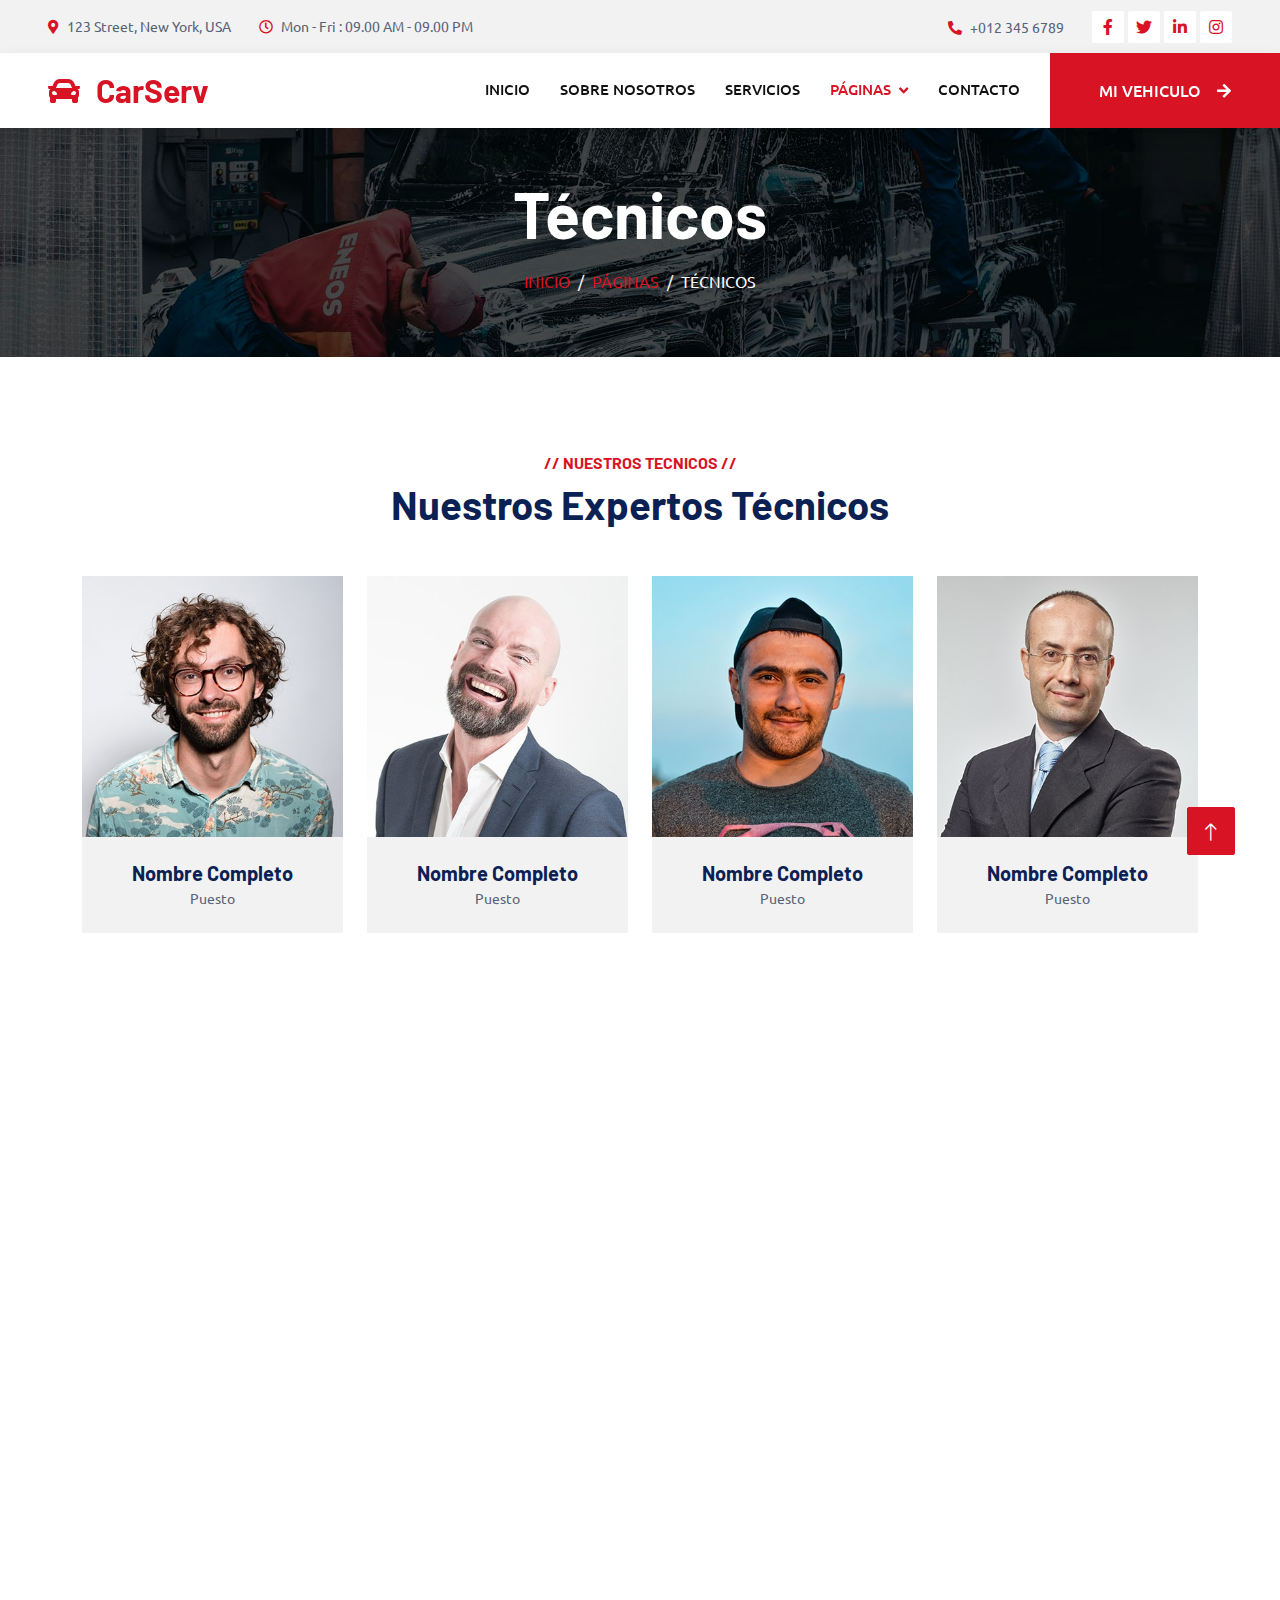
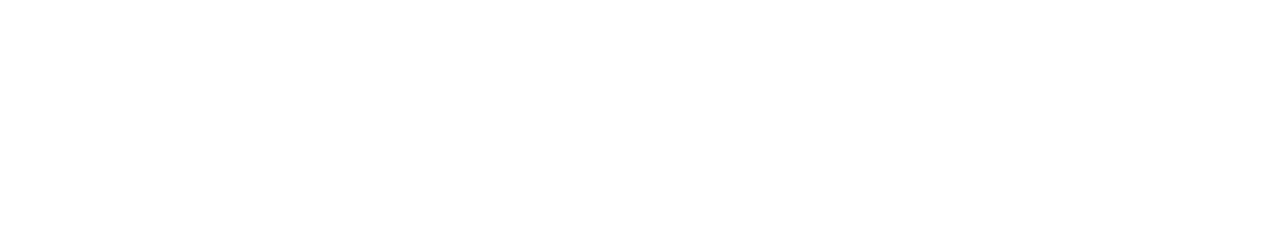
<file: team.html>
<!DOCTYPE html>
<html lang="es">

<head>
    <meta charset="utf-8">
    <title>MundoMaquina</title>
    <meta content="width=device-width, initial-scale=1.0" name="viewport">
    <meta content="" name="keywords">
    <meta content="" name="description">
    <link rel="icon" href="img/Icono.png" type="image/png">
    <link href="img/favicon.ico" rel="icon">
    <link rel="preconnect" href="https://fonts.googleapis.com">
    <link rel="preconnect" href="https://fonts.gstatic.com" crossorigin>
    <link href="https://fonts.googleapis.com/css2?family=Barlow:wght@600;700&family=Ubuntu:wght@400;500&display=swap" rel="stylesheet"> 
    <link href="https://cdnjs.cloudflare.com/ajax/libs/font-awesome/5.10.0/css/all.min.css" rel="stylesheet">
    <link href="https://cdn.jsdelivr.net/npm/bootstrap-icons@1.4.1/font/bootstrap-icons.css" rel="stylesheet">
    <link href="lib/animate/animate.min.css" rel="stylesheet">
    <link href="lib/owlcarousel/assets/owl.carousel.min.css" rel="stylesheet">
    <link href="lib/tempusdominus/css/tempusdominus-bootstrap-4.min.css" rel="stylesheet" />
    <link href="css/bootstrap.min.css" rel="stylesheet">
    <link href="css/style.css" rel="stylesheet">
</head>
<body>
    <div id="spinner" class="show bg-white position-fixed translate-middle w-100 vh-100 top-50 start-50 d-flex align-items-center justify-content-center">
        <div class="spinner-border text-primary" style="width: 3rem; height: 3rem;" role="status">
            <span class="sr-only">Cargando...</span>
        </div>
    </div>

    <div class="container-fluid bg-light p-0">
        <div class="row gx-0 d-none d-lg-flex">
            <div class="col-lg-7 px-5 text-start">
                <div class="h-100 d-inline-flex align-items-center py-3 me-4">
                    <small class="fa fa-map-marker-alt text-primary me-2"></small>
                    <small>123 Street, New York, USA</small>
                </div>
                <div class="h-100 d-inline-flex align-items-center py-3">
                    <small class="far fa-clock text-primary me-2"></small>
                    <small>Mon - Fri : 09.00 AM - 09.00 PM</small>
                </div>
            </div>
            <div class="col-lg-5 px-5 text-end">
                <div class="h-100 d-inline-flex align-items-center py-3 me-4">
                    <small class="fa fa-phone-alt text-primary me-2"></small>
                    <small>+012 345 6789</small>
                </div>
                <div class="h-100 d-inline-flex align-items-center">
                    <a class="btn btn-sm-square bg-white text-primary me-1" href=""><i class="fab fa-facebook-f"></i></a>
                    <a class="btn btn-sm-square bg-white text-primary me-1" href=""><i class="fab fa-twitter"></i></a>
                    <a class="btn btn-sm-square bg-white text-primary me-1" href=""><i class="fab fa-linkedin-in"></i></a>
                    <a class="btn btn-sm-square bg-white text-primary me-0" href=""><i class="fab fa-instagram"></i></a>
                </div>
            </div>
        </div>
    </div>
    
    <nav class="navbar navbar-expand-lg bg-white navbar-light shadow sticky-top p-0">
        <a href="index.html" class="navbar-brand d-flex align-items-center px-4 px-lg-5">
            <h2 class="m-0 text-primary"><i class="fa fa-car me-3"></i>CarServ</h2>
        </a>
        <button type="button" class="navbar-toggler me-4" data-bs-toggle="collapse" data-bs-target="#navbarCollapse">
            <span class="navbar-toggler-icon"></span>
        </button>
        <div class="collapse navbar-collapse" id="navbarCollapse">
            <div class="navbar-nav ms-auto p-4 p-lg-0">
                <a href="index.html" class="nav-item nav-link">Inicio</a>
                <a href="about.html" class="nav-item nav-link">Sobre Nosotros</a>
                <a href="service.html" class="nav-item nav-link">Servicios</a>
                <div class="nav-item dropdown">
                    <a href="#" class="nav-link dropdown-toggle active" data-bs-toggle="dropdown">Páginas</a>
                    <div class="dropdown-menu fade-up m-0">
                        <a href="booking.html" class="dropdown-item">Reserva</a>
                        <a href="team.html" class="dropdown-item active">Técnicos</a>
                        <a href="testimonial.html" class="dropdown-item">Testimonios</a>
                        <a href="404.html" class="dropdown-item">Página 404</a>
                    </div>
                </div>
                <a href="contact.html" class="nav-item nav-link">Contacto</a>
            </div>
            <a href="" class="btn btn-primary py-4 px-lg-5 d-none d-lg-block">MI VEHICULO<i class="fa fa-arrow-right ms-3"></i></a>
        </div>
    </nav>
    


    
    <div class="container-fluid page-header mb-5 p-0" style="background-image: url(img/carousel-bg-2.jpg);">
        <div class="container-fluid page-header-inner py-5">
            <div class="container text-center">
                <h1 class="display-3 text-white mb-3 animated slideInDown">Técnicos</h1>
                <nav aria-label="breadcrumb">
                    <ol class="breadcrumb justify-content-center text-uppercase">
                        <li class="breadcrumb-item"><a href="index.html">Inicio</a></li>
                        <li class="breadcrumb-item"><a href="#">Páginas</a></li>
                        <li class="breadcrumb-item text-white active" aria-current="page">Técnicos</li>
                    </ol>
                </nav>
            </div>
        </div>
    </div>
    


    
    <div class="container-xxl py-5">
        <div class="container">
            <div class="text-center wow fadeInUp" data-wow-delay="0.1s">
                <h6 class="text-primary text-uppercase">// Nuestros Tecnicos //</h6>
                <h1 class="mb-5">Nuestros Expertos Técnicos</h1>
            </div>
            <div class="row g-4">
                <div class="col-lg-3 col-md-6 wow fadeInUp" data-wow-delay="0.1s">
                    <div class="team-item">
                        <div class="position-relative overflow-hidden">
                            <img class="img-fluid" src="img/team-1.jpg" alt="">
                            <div class="team-overlay position-absolute start-0 top-0 w-100 h-100">
                                <a class="btn btn-square mx-1" href=""><i class="fab fa-facebook-f"></i></a>
                                <a class="btn btn-square mx-1" href=""><i class="fab fa-twitter"></i></a>
                                <a class="btn btn-square mx-1" href=""><i class="fab fa-instagram"></i></a>
                            </div>
                        </div>
                        <div class="bg-light text-center p-4">
                            <h5 class="fw-bold mb-0">Nombre Completo</h5>
                            <small>Puesto</small>
                        </div>
                    </div>
                </div>
                <div class="col-lg-3 col-md-6 wow fadeInUp" data-wow-delay="0.3s">
                    <div class="team-item">
                        <div class="position-relative overflow-hidden">
                            <img class="img-fluid" src="img/team-2.jpg" alt="">
                            <div class="team-overlay position-absolute start-0 top-0 w-100 h-100">
                                <a class="btn btn-square mx-1" href=""><i class="fab fa-facebook-f"></i></a>
                                <a class="btn btn-square mx-1" href=""><i class="fab fa-twitter"></i></a>
                                <a class="btn btn-square mx-1" href=""><i class="fab fa-instagram"></i></a>
                            </div>
                        </div>
                        <div class="bg-light text-center p-4">
                            <h5 class="fw-bold mb-0">Nombre Completo</h5>
                            <small>Puesto</small>
                        </div>
                    </div>
                </div>
                <div class="col-lg-3 col-md-6 wow fadeInUp" data-wow-delay="0.5s">
                    <div class="team-item">
                        <div class="position-relative overflow-hidden">
                            <img class="img-fluid" src="img/team-3.jpg" alt="">
                            <div class="team-overlay position-absolute start-0 top-0 w-100 h-100">
                                <a class="btn btn-square mx-1" href=""><i class="fab fa-facebook-f"></i></a>
                                <a class="btn btn-square mx-1" href=""><i class="fab fa-twitter"></i></a>
                                <a class="btn btn-square mx-1" href=""><i class="fab fa-instagram"></i></a>
                            </div>
                        </div>
                        <div class="bg-light text-center p-4">
                            <h5 class="fw-bold mb-0">Nombre Completo</h5>
                            <small>Puesto</small>
                        </div>
                    </div>
                </div>
                <div class="col-lg-3 col-md-6 wow fadeInUp" data-wow-delay="0.7s">
                    <div class="team-item">
                        <div class="position-relative overflow-hidden">
                            <img class="img-fluid" src="img/team-4.jpg" alt="">
                            <div class="team-overlay position-absolute start-0 top-0 w-100 h-100">
                                <a class="btn btn-square mx-1" href=""><i class="fab fa-facebook-f"></i></a>
                                <a class="btn btn-square mx-1" href=""><i class="fab fa-twitter"></i></a>
                                <a class="btn btn-square mx-1" href=""><i class="fab fa-instagram"></i></a>
                            </div>
                        </div>
                        <div class="bg-light text-center p-4">
                            <h5 class="fw-bold mb-0">Nombre Completo</h5>
                            <small>Puesto</small>
                        </div>
                    </div>
                </div>
                <div class="col-lg-3 col-md-6 wow fadeInUp" data-wow-delay="0.1s">
                    <div class="team-item">
                        <div class="position-relative overflow-hidden">
                            <img class="img-fluid" src="img/team-2.jpg" alt="">
                            <div class="team-overlay position-absolute start-0 top-0 w-100 h-100">
                                <a class="btn btn-square mx-1" href=""><i class="fab fa-facebook-f"></i></a>
                                <a class="btn btn-square mx-1" href=""><i class="fab fa-twitter"></i></a>
                                <a class="btn btn-square mx-1" href=""><i class="fab fa-instagram"></i></a>
                            </div>
                        </div>
                        <div class="bg-light text-center p-4">
                            <h5 class="fw-bold mb-0">Nombre Completo</h5>
                            <small>Puesto</small>
                        </div>
                    </div>
                </div>
                <div class="col-lg-3 col-md-6 wow fadeInUp" data-wow-delay="0.3s">
                    <div class="team-item">
                        <div class="position-relative overflow-hidden">
                            <img class="img-fluid" src="img/team-3.jpg" alt="">
                            <div class="team-overlay position-absolute start-0 top-0 w-100 h-100">
                                <a class="btn btn-square mx-1" href=""><i class="fab fa-facebook-f"></i></a>
                                <a class="btn btn-square mx-1" href=""><i class="fab fa-twitter"></i></a>
                                <a class="btn btn-square mx-1" href=""><i class="fab fa-instagram"></i></a>
                            </div>
                        </div>
                        <div class="bg-light text-center p-4">
                            <h5 class="fw-bold mb-0">Nombre Completo</h5>
                            <small>Puesto</small>
                        </div>
                    </div>
                </div>
                <div class="col-lg-3 col-md-6 wow fadeInUp" data-wow-delay="0.5s">
                    <div class="team-item">
                        <div class="position-relative overflow-hidden">
                            <img class="img-fluid" src="img/team-4.jpg" alt="">
                            <div class="team-overlay position-absolute start-0 top-0 w-100 h-100">
                                <a class="btn btn-square mx-1" href=""><i class="fab fa-facebook-f"></i></a>
                                <a class="btn btn-square mx-1" href=""><i class="fab fa-twitter"></i></a>
                                <a class="btn btn-square mx-1" href=""><i class="fab fa-instagram"></i></a>
                            </div>
                        </div>
                        <div class="bg-light text-center p-4">
                            <h5 class="fw-bold mb-0">Nombre Completo</h5>
                            <small>Puesto</small>
                        </div>
                    </div>
                </div>
                <div class="col-lg-3 col-md-6 wow fadeInUp" data-wow-delay="0.7s">
                    <div class="team-item">
                        <div class="position-relative overflow-hidden">
                            <img class="img-fluid" src="img/team-1.jpg" alt="">
                            <div class="team-overlay position-absolute start-0 top-0 w-100 h-100">
                                <a class="btn btn-square mx-1" href=""><i class="fab fa-facebook-f"></i></a>
                                <a class="btn btn-square mx-1" href=""><i class="fab fa-twitter"></i></a>
                                <a class="btn btn-square mx-1" href=""><i class="fab fa-instagram"></i></a>
                            </div>
                        </div>
                        <div class="bg-light text-center p-4">
                            <h5 class="fw-bold mb-0">Nombre Completo</h5>
                            <small>Puesto</small>
                        </div>
                    </div>
                </div>
            </div>
        </div>
    </div>
    


    
    <div class="container-fluid bg-dark text-light footer pt-5 mt-5 wow fadeIn" data-wow-delay="0.1s">
        <div class="container py-5">
            <div class="row g-5">
                <div class="col-lg-3 col-md-6">
                    <h4 class="text-light mb-4">Dirección</h4>
                    <p class="mb-2"><i class="fa fa-map-marker-alt me-3"></i>123 Street, New York, USA</p>
                    <p class="mb-2"><i class="fa fa-phone-alt me-3"></i>+012 345 67890</p>
                    <p class="mb-2"><i class="fa fa-envelope me-3"></i>info@example.com</p>
                    <div class="d-flex pt-2">
                        <a class="btn btn-outline-light btn-social" href=""><i class="fab fa-twitter"></i></a>
                        <a class="btn btn-outline-light btn-social" href=""><i class="fab fa-facebook-f"></i></a>
                        <a class="btn btn-outline-light btn-social" href=""><i class="fab fa-youtube"></i></a>
                        <a class="btn btn-outline-light btn-social" href=""><i class="fab fa-linkedin-in"></i></a>
                    </div>
                </div>
                <div class="col-lg-3 col-md-6">
                    <h4 class="text-light mb-4">Horario de Atención</h4>
                    <h6 class="text-light">Lunes - Viernes:</h6>
                    <p class="mb-4">09.00 AM - 09.00 PM</p>
                    <h6 class="text-light">Sábado - Domingo:</h6>
                    <p class="mb-0">09.00 AM - 12.00 PM</p>
                </div>
                <div class="col-lg-3 col-md-6">
                    <h4 class="text-light mb-4">Servicios</h4>
                    <a class="btn btn-link" href="">Prueba de Diagnóstico</a>
                    <a class="btn btn-link" href="">Servicio de Motor</a>
                    <a class="btn btn-link" href="">Cambio de Neumáticos</a>
                    <a class="btn btn-link" href="">Cambio de Aceite</a>
                    <a class="btn btn-link" href="">Limpieza con Aspiradora</a>
                </div>
                <div class="col-lg-3 col-md-6">
                    <h4 class="text-light mb-4">Boletín Informativo</h4>
                    <p>Dolor amet sit justo amet elitr clita ipsum elitr est.</p>
                    <div class="position-relative mx-auto" style="max-width: 400px;">
                        <input class="form-control border-0 w-100 py-3 ps-4 pe-5" type="text" placeholder="Tu Gmail">
                        <button type="button" class="btn btn-primary py-2 position-absolute top-0 end-0 mt-2 me-2">Suscribirse</button>
                    </div>
                </div>
            </div>
        </div>
        <div class="container">
            <div class="copyright">
                <div class="row">
                    <div class="col-md-6 text-center text-md-start mb-3 mb-md-0">
                        &copy; <a class="border-bottom" href="#">MundoMaquina</a>, All Right Reserved.

                        
                        Designed By <a class="border-bottom" href="">Marco Vega</a>
                    </div>
                    <div class="col-md-6 text-center text-md-end">
                        <div class="footer-menu">
                            <a href="">Inicio</a>
                            <a href="">Cookies</a>
                            <a href="">Ayuda</a>
                            <a href="">Preguntas Frecuentes</a>
                        </div>
                    </div>
                </div>
            </div>
        </div>
    </div>
    


    
    <a href="#" class="btn btn-lg btn-primary btn-lg-square back-to-top"><i class="bi bi-arrow-up"></i></a>


    
    <script src="https://code.jquery.com/jquery-3.4.1.min.js"></script>
    <script src="https://cdn.jsdelivr.net/npm/bootstrap@5.0.0/dist/js/bootstrap.bundle.min.js"></script>
    <script src="lib/wow/wow.min.js"></script>
    <script src="lib/easing/easing.min.js"></script>
    <script src="lib/waypoints/waypoints.min.js"></script>
    <script src="lib/counterup/counterup.min.js"></script>
    <script src="lib/owlcarousel/owl.carousel.min.js"></script>
    <script src="lib/tempusdominus/js/moment.min.js"></script>
    <script src="lib/tempusdominus/js/moment-timezone.min.js"></script>
    <script src="lib/tempusdominus/js/tempusdominus-bootstrap-4.min.js"></script>

    
    <script src="js/main.js"></script>
</body>

</html>
</file>
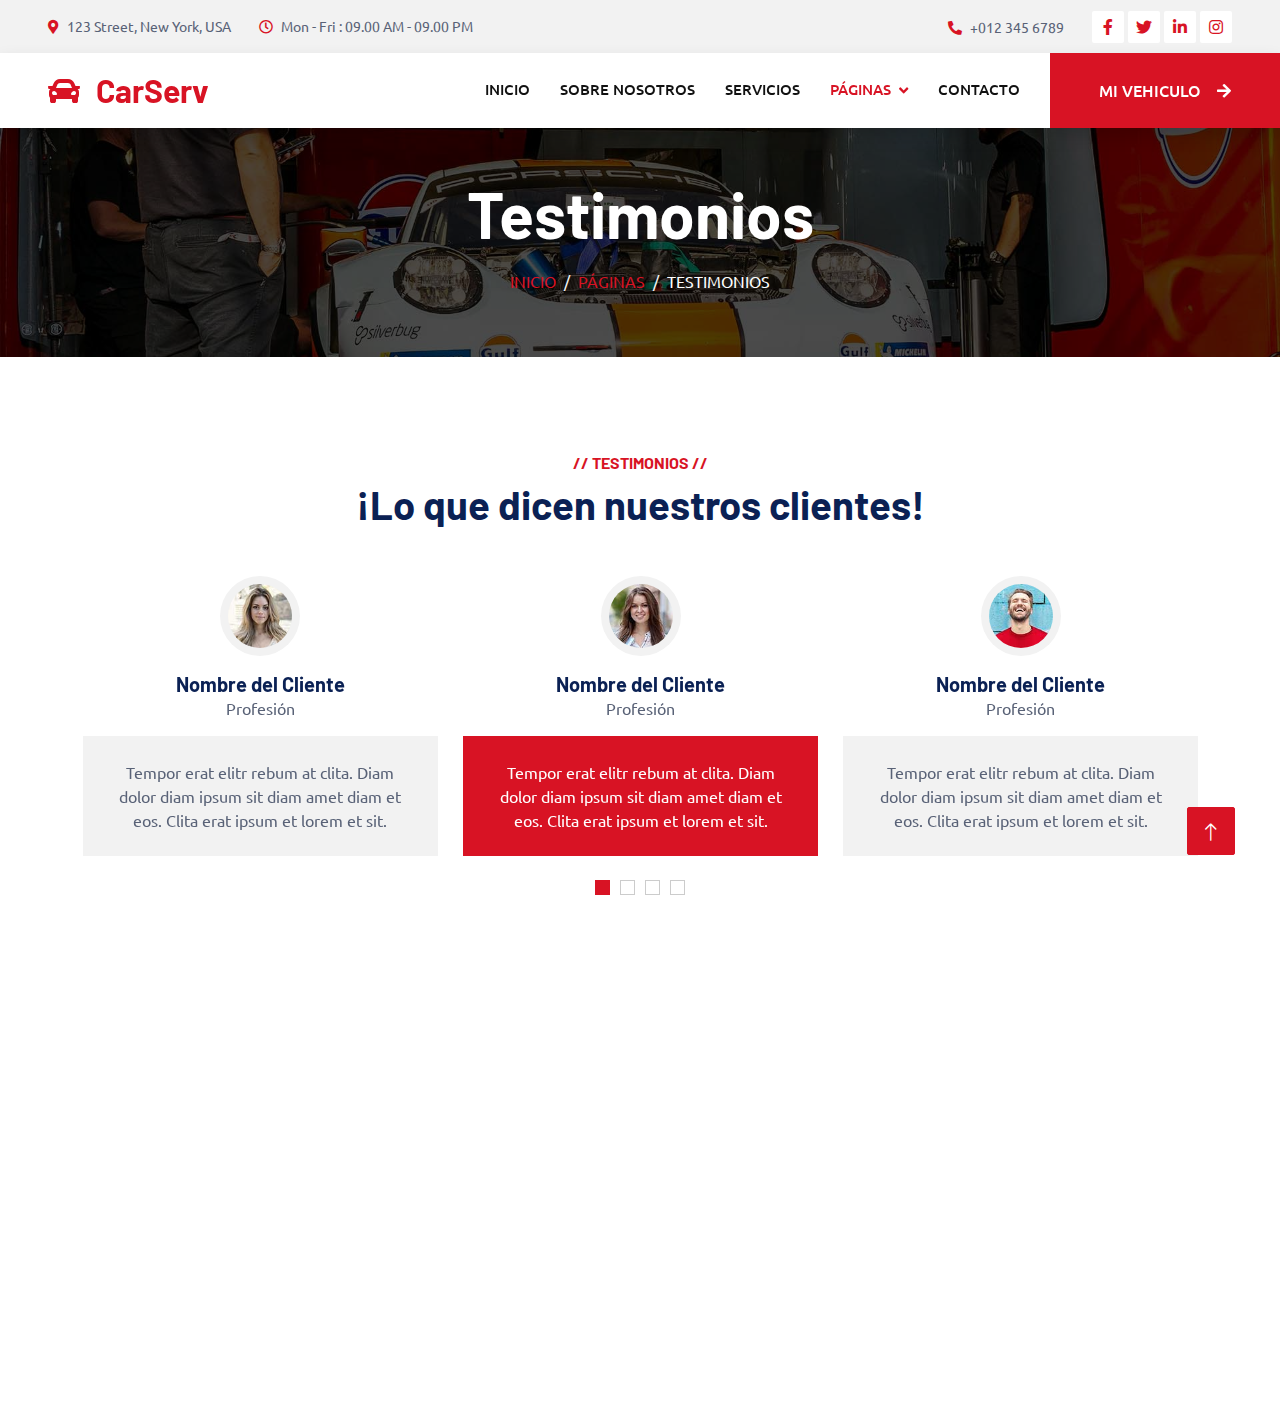
<file: testimonial.html>
<!DOCTYPE html>
<html lang="es">

<head>
    <meta charset="utf-8">
    <title>MundoMaquina</title>
    <meta content="width=device-width, initial-scale=1.0" name="viewport">
    <meta content="" name="keywords">
    <meta content="" name="description">
    <link rel="icon" href="img/Icono.png" type="image/png">
    <link href="img/favicon.ico" rel="icon">
    <link rel="preconnect" href="https://fonts.googleapis.com">
    <link rel="preconnect" href="https://fonts.gstatic.com" crossorigin>
    <link href="https://fonts.googleapis.com/css2?family=Barlow:wght@600;700&family=Ubuntu:wght@400;500&display=swap" rel="stylesheet"> 
    <link href="https://cdnjs.cloudflare.com/ajax/libs/font-awesome/5.10.0/css/all.min.css" rel="stylesheet">
    <link href="https://cdn.jsdelivr.net/npm/bootstrap-icons@1.4.1/font/bootstrap-icons.css" rel="stylesheet">
    <link href="lib/animate/animate.min.css" rel="stylesheet">
    <link href="lib/owlcarousel/assets/owl.carousel.min.css" rel="stylesheet">
    <link href="lib/tempusdominus/css/tempusdominus-bootstrap-4.min.css" rel="stylesheet" />
    <link href="css/bootstrap.min.css" rel="stylesheet">
    <link href="css/style.css" rel="stylesheet">
</head>
<body>
    <div id="spinner" class="show bg-white position-fixed translate-middle w-100 vh-100 top-50 start-50 d-flex align-items-center justify-content-center">
        <div class="spinner-border text-primary" style="width: 3rem; height: 3rem;" role="status">
            <span class="sr-only">Cargando...</span>
        </div>
    </div>
    
    <div class="container-fluid bg-light p-0">
        <div class="row gx-0 d-none d-lg-flex">
            <div class="col-lg-7 px-5 text-start">
                <div class="h-100 d-inline-flex align-items-center py-3 me-4">
                    <small class="fa fa-map-marker-alt text-primary me-2"></small>
                    <small>123 Street, New York, USA</small>
                </div>
                <div class="h-100 d-inline-flex align-items-center py-3">
                    <small class="far fa-clock text-primary me-2"></small>
                    <small>Mon - Fri : 09.00 AM - 09.00 PM</small>
                </div>
            </div>
            <div class="col-lg-5 px-5 text-end">
                <div class="h-100 d-inline-flex align-items-center py-3 me-4">
                    <small class="fa fa-phone-alt text-primary me-2"></small>
                    <small>+012 345 6789</small>
                </div>
                <div class="h-100 d-inline-flex align-items-center">
                    <a class="btn btn-sm-square bg-white text-primary me-1" href=""><i class="fab fa-facebook-f"></i></a>
                    <a class="btn btn-sm-square bg-white text-primary me-1" href=""><i class="fab fa-twitter"></i></a>
                    <a class="btn btn-sm-square bg-white text-primary me-1" href=""><i class="fab fa-linkedin-in"></i></a>
                    <a class="btn btn-sm-square bg-white text-primary me-0" href=""><i class="fab fa-instagram"></i></a>
                </div>
            </div>
        </div>
    </div>
    
    <nav class="navbar navbar-expand-lg bg-white navbar-light shadow sticky-top p-0">
        <a href="index.html" class="navbar-brand d-flex align-items-center px-4 px-lg-5">
            <h2 class="m-0 text-primary"><i class="fa fa-car me-3"></i>CarServ</h2>
        </a>
        <button type="button" class="navbar-toggler me-4" data-bs-toggle="collapse" data-bs-target="#navbarCollapse">
            <span class="navbar-toggler-icon"></span>
        </button>
        <div class="collapse navbar-collapse" id="navbarCollapse">
            <div class="navbar-nav ms-auto p-4 p-lg-0">
                <a href="index.html" class="nav-item nav-link">Inicio</a>
                <a href="about.html" class="nav-item nav-link">Sobre Nosotros</a>
                <a href="service.html" class="nav-item nav-link">Servicios</a>
                <div class="nav-item dropdown">
                    <a href="#" class="nav-link dropdown-toggle active" data-bs-toggle="dropdown">Páginas</a>
                    <div class="dropdown-menu fade-up m-0">
                        <a href="booking.html" class="dropdown-item">Reserva</a>
                        <a href="team.html" class="dropdown-item">Técnicos</a>
                        <a href="testimonial.html" class="dropdown-item active">Testimonios</a>
                        <a href="404.html" class="dropdown-item">Página 404</a>
                    </div>
                </div>
                <a href="contact.html" class="nav-item nav-link">Contacto</a>
            </div>
            <a href="" class="btn btn-primary py-4 px-lg-5 d-none d-lg-block">MI VEHICULO<i class="fa fa-arrow-right ms-3"></i></a>
        </div>
    </nav>
    
    <div class="container-fluid page-header mb-5 p-0" style="background-image: url(img/carousel-bg-1.jpg);">
        <div class="container-fluid page-header-inner py-5">
            <div class="container text-center">
                <h1 class="display-3 text-white mb-3 animated slideInDown">Testimonios</h1>
                <nav aria-label="breadcrumb">
                    <ol class="breadcrumb justify-content-center text-uppercase">
                        <li class="breadcrumb-item"><a href="index.html">Inicio</a></li>
                        <li class="breadcrumb-item"><a href="#">Páginas</a></li>
                        <li class="breadcrumb-item text-white active" aria-current="page">Testimonios</li>
                    </ol>
                </nav>
            </div>
        </div>
    </div>

    <div class="container-xxl py-5 wow fadeInUp" data-wow-delay="0.1s">
        <div class="container">
            <div class="text-center">
                <h6 class="text-primary text-uppercase">// Testimonios //</h6>
                <h1 class="mb-5">¡Lo que dicen nuestros clientes!</h1>
            </div>
            <div class="owl-carousel testimonial-carousel position-relative">
                <div class="testimonial-item text-center">
                    <img class="bg-light rounded-circle p-2 mx-auto mb-3" src="img/testimonial-1.jpg" style="width: 80px; height: 80px;">
                    <h5 class="mb-0">Nombre del Cliente</h5>
                    <p>Profesión</p>
                    <div class="testimonial-text bg-light text-center p-4">
                    <p class="mb-0">Tempor erat elitr rebum at clita. Diam dolor diam ipsum sit diam amet diam et eos. Clita erat ipsum et lorem et sit.</p>
                    </div>
                </div>
                <div class="testimonial-item text-center">
                    <img class="bg-light rounded-circle p-2 mx-auto mb-3" src="img/testimonial-2.jpg" style="width: 80px; height: 80px;">
                    <h5 class="mb-0">Nombre del Cliente</h5>
                    <p>Profesión</p>
                    <div class="testimonial-text bg-light text-center p-4">
                    <p class="mb-0">Tempor erat elitr rebum at clita. Diam dolor diam ipsum sit diam amet diam et eos. Clita erat ipsum et lorem et sit.</p>
                    </div>
                </div>
                <div class="testimonial-item text-center">
                    <img class="bg-light rounded-circle p-2 mx-auto mb-3" src="img/testimonial-3.jpg" style="width: 80px; height: 80px;">
                    <h5 class="mb-0">Nombre del Cliente</h5>
                    <p>Profesión</p>
                    <div class="testimonial-text bg-light text-center p-4">
                    <p class="mb-0">Tempor erat elitr rebum at clita. Diam dolor diam ipsum sit diam amet diam et eos. Clita erat ipsum et lorem et sit.</p>
                    </div>
                </div>
                <div class="testimonial-item text-center">
                    <img class="bg-light rounded-circle p-2 mx-auto mb-3" src="img/testimonial-4.jpg" style="width: 80px; height: 80px;">
                    <h5 class="mb-0">Nombre del Cliente</h5>
                    <p>Profesión</p>
                    <div class="testimonial-text bg-light text-center p-4">
                    <p class="mb-0">Tempor erat elitr rebum at clita. Diam dolor diam ipsum sit diam amet diam et eos. Clita erat ipsum et lorem et sit.</p>
                    </div>
                </div>
            </div>
        </div>
    </div>
    
        

    
    <div class="container-fluid bg-dark text-light footer pt-5 mt-5 wow fadeIn" data-wow-delay="0.1s">
        <div class="container py-5">
            <div class="row g-5">
                <div class="col-lg-3 col-md-6">
                    <h4 class="text-light mb-4">Dirección</h4>
                    <p class="mb-2"><i class="fa fa-map-marker-alt me-3"></i>123 Street, New York, USA</p>
                    <p class="mb-2"><i class="fa fa-phone-alt me-3"></i>+012 345 67890</p>
                    <p class="mb-2"><i class="fa fa-envelope me-3"></i>info@example.com</p>
                    <div class="d-flex pt-2">
                        <a class="btn btn-outline-light btn-social" href=""><i class="fab fa-twitter"></i></a>
                        <a class="btn btn-outline-light btn-social" href=""><i class="fab fa-facebook-f"></i></a>
                        <a class="btn btn-outline-light btn-social" href=""><i class="fab fa-youtube"></i></a>
                        <a class="btn btn-outline-light btn-social" href=""><i class="fab fa-linkedin-in"></i></a>
                    </div>
                </div>
                <div class="col-lg-3 col-md-6">
                    <h4 class="text-light mb-4">Horario de Atención</h4>
                    <h6 class="text-light">Lunes - Viernes:</h6>
                    <p class="mb-4">09.00 AM - 09.00 PM</p>
                    <h6 class="text-light">Sábado - Domingo:</h6>
                    <p class="mb-0">09.00 AM - 12.00 PM</p>
                </div>
                <div class="col-lg-3 col-md-6">
                    <h4 class="text-light mb-4">Servicios</h4>
                    <a class="btn btn-link" href="">Prueba de Diagnóstico</a>
                    <a class="btn btn-link" href="">Servicio de Motor</a>
                    <a class="btn btn-link" href="">Cambio de Neumáticos</a>
                    <a class="btn btn-link" href="">Cambio de Aceite</a>
                    <a class="btn btn-link" href="">Limpieza con Aspiradora</a>
                </div>
                <div class="col-lg-3 col-md-6">
                    <h4 class="text-light mb-4">Boletín Informativo</h4>
                    <p>Dolor amet sit justo amet elitr clita ipsum elitr est.</p>
                    <div class="position-relative mx-auto" style="max-width: 400px;">
                        <input class="form-control border-0 w-100 py-3 ps-4 pe-5" type="text" placeholder="Tu Gmail">
                        <button type="button" class="btn btn-primary py-2 position-absolute top-0 end-0 mt-2 me-2">Suscribirse</button>
                    </div>
                </div>
            </div>
        </div>
        <div class="container">
            <div class="copyright">
                <div class="row">
                    <div class="col-md-6 text-center text-md-start mb-3 mb-md-0">
                        &copy; <a class="border-bottom" href="#">MundoMaquina</a>, All Right Reserved.

                        
                        Designed By <a class="border-bottom" href="">Marco Vega</a>
                    </div>
                    <div class="col-md-6 text-center text-md-end">
                        <div class="footer-menu">
                            <a href="">Inicio</a>
                            <a href="">Cookies</a>
                            <a href="">Ayuda</a>
                            <a href="">Preguntas Frecuentes</a>
                        </div>
                    </div>
                </div>
            </div>
        </div>
    </div>
    
    <a href="#" class="btn btn-lg btn-primary btn-lg-square back-to-top"><i class="bi bi-arrow-up"></i></a>


    <script src="https://code.jquery.com/jquery-3.4.1.min.js"></script>
    <script src="https://cdn.jsdelivr.net/npm/bootstrap@5.0.0/dist/js/bootstrap.bundle.min.js"></script>
    <script src="lib/wow/wow.min.js"></script>
    <script src="lib/easing/easing.min.js"></script>
    <script src="lib/waypoints/waypoints.min.js"></script>
    <script src="lib/counterup/counterup.min.js"></script>
    <script src="lib/owlcarousel/owl.carousel.min.js"></script>
    <script src="lib/tempusdominus/js/moment.min.js"></script>
    <script src="lib/tempusdominus/js/moment-timezone.min.js"></script>
    <script src="lib/tempusdominus/js/tempusdominus-bootstrap-4.min.js"></script>
    <script src="js/main.js"></script>
</body>

</html>
</file>
<file: css/style.css>
/********** Template CSS **********/
:root {
    --primary: #D81324;
    --secondary: #0B2154;
    --light: #F2F2F2;
    --dark: #111111;
}

.fw-medium {
    font-weight: 600 !important;
}

.back-to-top {
    position: fixed;
    display: none;
    right: 45px;
    bottom: 45px;
    z-index: 99;
}


/*** Spinner ***/
#spinner {
    opacity: 0;
    visibility: hidden;
    transition: opacity .5s ease-out, visibility 0s linear .5s;
    z-index: 99999;
}

#spinner.show {
    transition: opacity .5s ease-out, visibility 0s linear 0s;
    visibility: visible;
    opacity: 1;
}


/*** Button ***/
.btn {
    font-weight: 500;
    text-transform: uppercase;
    transition: .5s;
}

.btn.btn-primary,
.btn.btn-secondary {
    color: #FFFFFF;
}

.btn-square {
    width: 38px;
    height: 38px;
}

.btn-sm-square {
    width: 32px;
    height: 32px;
}

.btn-lg-square {
    width: 48px;
    height: 48px;
}

.btn-square,
.btn-sm-square,
.btn-lg-square {
    padding: 0;
    display: flex;
    align-items: center;
    justify-content: center;
    font-weight: normal;
    border-radius: 2px;
}


/*** Navbar ***/
.navbar .dropdown-toggle::after {
    border: none;
    content: "\f107";
    font-family: "Font Awesome 5 Free";
    font-weight: 900;
    vertical-align: middle;
    margin-left: 8px;
}

.navbar-light .navbar-nav .nav-link {
    margin-right: 30px;
    padding: 25px 0;
    color: #FFFFFF;
    font-size: 15px;
    text-transform: uppercase;
    outline: none;
}

.navbar-light .navbar-nav .nav-link:hover,
.navbar-light .navbar-nav .nav-link.active {
    color: var(--primary);
}

@media (max-width: 991.98px) {
    .navbar-light .navbar-nav .nav-link  {
        margin-right: 0;
        padding: 10px 0;
    }

    .navbar-light .navbar-nav {
        border-top: 1px solid #EEEEEE;
    }
}

.navbar-light .navbar-brand,
.navbar-light a.btn {
    height: 75px;
}

.navbar-light .navbar-nav .nav-link {
    color: var(--dark);
    font-weight: 500;
}

.navbar-light.sticky-top {
    top: -100px;
    transition: .5s;
}

@media (min-width: 992px) {
    .navbar .nav-item .dropdown-menu {
        display: block;
        border: none;
        margin-top: 0;
        top: 150%;
        opacity: 0;
        visibility: hidden;
        transition: .5s;
    }

    .navbar .nav-item:hover .dropdown-menu {
        top: 100%;
        visibility: visible;
        transition: .5s;
        opacity: 1;
    }
}


/*** Header ***/
.carousel-caption {
    top: 0;
    left: 0;
    right: 0;
    bottom: 0;
    background: rgba(0, 0, 0, .7);
    z-index: 1;
}

.carousel-control-prev,
.carousel-control-next {
    width: 10%;
}

.carousel-control-prev-icon,
.carousel-control-next-icon {
    width: 3rem;
    height: 3rem;
}

@media (max-width: 768px) {
    #header-carousel .carousel-item {
        position: relative;
        min-height: 450px;
    }
    
    #header-carousel .carousel-item img {
        position: absolute;
        width: 100%;
        height: 100%;
        object-fit: cover;
    }
}

.page-header {
    background-position: center center;
    background-repeat: no-repeat;
    background-size: cover;
}

.page-header-inner {
    background: rgba(0, 0, 0, .7);
}

.breadcrumb-item + .breadcrumb-item::before {
    color: var(--light);
}


/*** Facts ***/
.fact {
    background: linear-gradient(rgba(0, 0, 0, .7), rgba(0, 0, 0, .7)), url(../img/carousel-bg-1.jpg);
    background-position: center center;
    background-repeat: no-repeat;
    background-size: cover;
}


/*** Service ***/
.service .nav .nav-link {
    background: var(--light);
    transition: .5s;
}

.service .nav .nav-link.active {
    background: var(--primary);
}

.service .nav .nav-link.active h4 {
    color: #FFFFFF !important;
}


/*** Booking ***/
.booking {
    background: linear-gradient(rgba(0, 0, 0, .7), rgba(0, 0, 0, .7)), url(../img/carousel-bg-2.jpg) center center no-repeat;
    background-size: cover;
}

.bootstrap-datetimepicker-widget.bottom {
    top: auto !important;
}

.bootstrap-datetimepicker-widget .table * {
    border-bottom-width: 0px;
}

.bootstrap-datetimepicker-widget .table th {
    font-weight: 500;
}

.bootstrap-datetimepicker-widget.dropdown-menu {
    padding: 10px;
    border-radius: 2px;
}

.bootstrap-datetimepicker-widget table td.active,
.bootstrap-datetimepicker-widget table td.active:hover {
    background: var(--primary);
}

.bootstrap-datetimepicker-widget table td.today::before {
    border-bottom-color: var(--primary);
}


/*** Team ***/
.team-item .team-overlay {
    display: flex;
    align-items: center;
    justify-content: center;
    background: var(--primary);
    transform: scale(0);
    transition: .5s;
}

.team-item:hover .team-overlay {
    transform: scale(1);
}

.team-item .team-overlay .btn {
    color: var(--primary);
    background: #FFFFFF;
}

.team-item .team-overlay .btn:hover {
    color: #FFFFFF;
    background: var(--secondary)
}


/*** Testimonial ***/
.testimonial-carousel .owl-item .testimonial-text,
.testimonial-carousel .owl-item.center .testimonial-text * {
    transition: .5s;
}

.testimonial-carousel .owl-item.center .testimonial-text {
    background: var(--primary) !important;
}

.testimonial-carousel .owl-item.center .testimonial-text * {
    color: #FFFFFF !important;
}

.testimonial-carousel .owl-dots {
    margin-top: 24px;
    display: flex;
    align-items: flex-end;
    justify-content: center;
}

.testimonial-carousel .owl-dot {
    position: relative;
    display: inline-block;
    margin: 0 5px;
    width: 15px;
    height: 15px;
    border: 1px solid #CCCCCC;
    transition: .5s;
}

.testimonial-carousel .owl-dot.active {
    background: var(--primary);
    border-color: var(--primary);
}


/*** Footer ***/
.footer {
    background: linear-gradient(rgba(0, 0, 0, .9), rgba(0, 0, 0, .9)), url(../img/carousel-bg-1.jpg) center center no-repeat;
    background-size: cover;
}

.footer .btn.btn-social {
    margin-right: 5px;
    width: 35px;
    height: 35px;
    display: flex;
    align-items: center;
    justify-content: center;
    color: var(--light);
    border: 1px solid #FFFFFF;
    border-radius: 35px;
    transition: .3s;
}

.footer .btn.btn-social:hover {
    color: var(--primary);
}

.footer .btn.btn-link {
    display: block;
    margin-bottom: 5px;
    padding: 0;
    text-align: left;
    color: #FFFFFF;
    font-size: 15px;
    font-weight: normal;
    text-transform: capitalize;
    transition: .3s;
}

.footer .btn.btn-link::before {
    position: relative;
    content: "\f105";
    font-family: "Font Awesome 5 Free";
    font-weight: 900;
    margin-right: 10px;
}

.footer .btn.btn-link:hover {
    letter-spacing: 1px;
    box-shadow: none;
}

.footer .copyright {
    padding: 25px 0;
    font-size: 15px;
    border-top: 1px solid rgba(256, 256, 256, .1);
}

.footer .copyright a {
    color: var(--light);
}

.footer .footer-menu a {
    margin-right: 15px;
    padding-right: 15px;
    border-right: 1px solid rgba(255, 255, 255, .3);
}

.footer .footer-menu a:last-child {
    margin-right: 0;
    padding-right: 0;
    border-right: none;
}
</file>
<file: Login/style_login.css>
:root {
    --primary-color: #D81324;
    --secondary-color: #0B2154;
    --black: #000000;
    --white: #ffffff;
    --gray: #efefef;
    --gray-2: #757575;

    --facebook-color: #4267B2;
    --google-color: #DB4437;
    --twitter-color: #1DA1F2;
    --insta-color: #E1306C;
}

@import url('https://fonts.googleapis.com/css2?family=Poppins:wght@200;300;400;500;600&display=swap');

* {
    font-family: 'Poppins', sans-serif;
    margin: 0;
    padding: 0;
    box-sizing: border-box;
}

html,
body {
    height: 100vh;
    overflow: hidden;
}

.container {
    position: relative;
    min-height: 100vh;
    overflow: hidden;
}

.row {
    display: flex;
    flex-wrap: wrap;
    height: 100vh;
}

.col {
    width: 50%;
}

.align-items-center {
    display: flex;
    align-items: center;
    justify-content: center;
    text-align: center;
}

.form-wrapper {
    width: 100%;
    max-width: 28rem;
}

.form {
    padding: 1rem;
    background-color: var(--white);
    border-radius: 1.5rem;
    width: 100%;
    box-shadow: rgba(0, 0, 0, 0.35) 0px 5px 15px;
    /* Eliminar transform: scale(0) y transition-delay si se quiere que aparezca inmediatamente */
    transform: scale(1); /* Mostrar por defecto */
    transition: .5s ease-in-out;
    transition-delay: 0s; /* Eliminar o reducir el delay */
}

.input-group {
    position: relative;
    width: 100%;
    margin: 1rem 0;
}

.input-group i {
    position: absolute;
    top: 50%;
    left: 1rem;
    transform: translateY(-50%);
    font-size: 1.4rem;
    color: var(--gray-2);
}

.input-group input {
    width: 100%;
    padding: 1rem 3rem;
    font-size: 1rem;
    background-color: var(--gray);
    border-radius: .5rem;
    border: 0.125rem solid var(--white);
    outline: none;
}

.input-group input:focus {
    border: 0.125rem solid var(--primary-color);
}

.form button {
    cursor: pointer;
    width: 100%;
    padding: .6rem 0;
    border-radius: .5rem;
    border: none;
    background-color: var(--primary-color);
    color: var(--white);
    font-size: 1.2rem;
    outline: none;
}

.form p {
    margin: 1rem 0;
    font-size: .7rem;
}

.flex-col {
    flex-direction: column;
}

/* Eliminar .social-list y sus estilos si no se usan */
/* .social-list {
    margin: 2rem 0;
    padding: 1rem;
    border-radius: 1.5rem;
    width: 100%;
    box-shadow: rgba(0, 0, 0, 0.35) 0px 5px 15px;
    transform: scale(0);
    transition: .5s ease-in-out;
    transition-delay: 1.2s;
}

.social-list>div {
    color: var(--white);
    margin: 0 .5rem;
    padding: .7rem;
    cursor: pointer;
    border-radius: .5rem;
    cursor: pointer;
    transform: scale(0);
    transition: .5s ease-in-out;
}

.social-list>div:nth-child(1) {
    transition-delay: 1.4s;
}

.social-list>div:nth-child(2) {
    transition-delay: 1.6s;
}

.social-list>div:nth-child(3) {
    transition-delay: 1.8s;
}

.social-list>div:nth-child(4) {
    transition-delay: 2s;
}

.social-list>div>i {
    font-size: 1.5rem;
    transition: .4s ease-in-out;
}

.social-list>div:hover i {
    transform: scale(1.5);
}

.facebook-bg {
    background-color: var(--facebook-color);
}

.google-bg {
    background-color: var(--google-color);
}

.twitter-bg {
    background-color: var(--twitter-color);
}

.insta-bg {
    background-color: var(--insta-color);
} */

.pointer {
    cursor: pointer;
}

/* Mantener solo las reglas para sign-in y eliminar las de sign-up */
.container.sign-in .form.sign-in { /* Eliminar .social-list.sign-in, .social-list.sign-in>div */
    transform: scale(1);
}

.content-row {
    position: absolute;
    top: 0;
    left: 0;
    pointer-events: none;
    z-index: 6;
    width: 100%;
}

.text {
    margin: 4rem;
    color: var(--white);
}

.text h2 {
    font-size: 3.5rem;
    font-weight: 800;
    margin: 2rem 0;
    transition: 1s ease-in-out;
}

.text p {
    font-weight: 600;
    transition: 1s ease-in-out;
    transition-delay: .2s;
}

.img img {
    width: 30vw;
    transition: 1s ease-in-out;
    transition-delay: .4s;
}

/* Eliminar las transformaciones para sign-up */
/* .text.sign-in h2,
.text.sign-in p,
.img.sign-in img {
    transform: translateX(-250%);
} */

/* .text.sign-up h2,
.text.sign-up p,
.img.sign-up img {
    transform: translateX(250%);
} */

/* Mantener solo las reglas para sign-in */
.container.sign-in .text.sign-in h2,
.container.sign-in .text.sign-in p,
.container.sign-in .img.sign-in img {
    transform: translateX(0);
}

/* Eliminar las reglas para sign-up */
/* .container.sign-up .text.sign-up h2,
.container.sign-up .text.sign-up p,
.container.sign-up .img.sign-up img {
    transform: translateX(0);
} */

/* BACKGROUND */

.container::before {
    content: "";
    position: absolute;
    top: 0;
    right: 0;
    height: 100vh;
    width: 300vw;
    transform: translate(35%, 0);
    background-image: linear-gradient(-45deg, var(--primary-color) 0%, var(--secondary-color) 100%);
    transition: 1s ease-in-out;
    z-index: 6;
    box-shadow: rgba(0, 0, 0, 0.35) 0px 5px 15px;
    border-bottom-right-radius: max(50vw, 50vh);
    border-top-left-radius: max(50vw, 50vh);
}

/* Mantener solo la transformación para sign-in */
.container.sign-in::before {
    transform: translate(0, 0);
    right: 50%;
}

/* Eliminar la transformación para sign-up */
/* .container.sign-up::before {
    transform: translate(100%, 0);
    right: 50%;
} */

/* RESPONSIVE */

@media only screen and (max-width: 425px) {

    .container::before,
    .container.sign-in::before { /* Eliminar .container.sign-up::before */
        height: 100vh;
        border-bottom-right-radius: 0;
        border-top-left-radius: 0;
        z-index: 0;
        transform: none;
        right: 0;
    }

    /* Eliminar .container.sign-in .col.sign-up */

    .container.sign-in .col.sign-in { /* Eliminar .container.sign-up .col.sign-up */
        transform: translateY(0);
    }

    .content-row {
        align-items: flex-start !important;
    }

    .content-row .col {
        transform: translateY(0);
        background-color: unset;
    }

    .col {
        width: 100%;
        position: absolute;
        padding: 2rem;
        background-color: var(--white);
        border-top-left-radius: 2rem;
        border-top-right-radius: 2rem;
        transform: translateY(100%);
        transition: 1s ease-in-out;
    }

    .row {
        align-items: flex-end;
        justify-content: flex-end;
    }

    .form { /* Eliminar .social-list */
        box-shadow: none;
        margin: 0;
        padding: 0;
    }

    .text {
        margin: 0;
    }

    .text p {
        display: none;
    }

    .text h2 {
        margin: .5rem;
        font-size: 2rem;
    }
}
</file>
